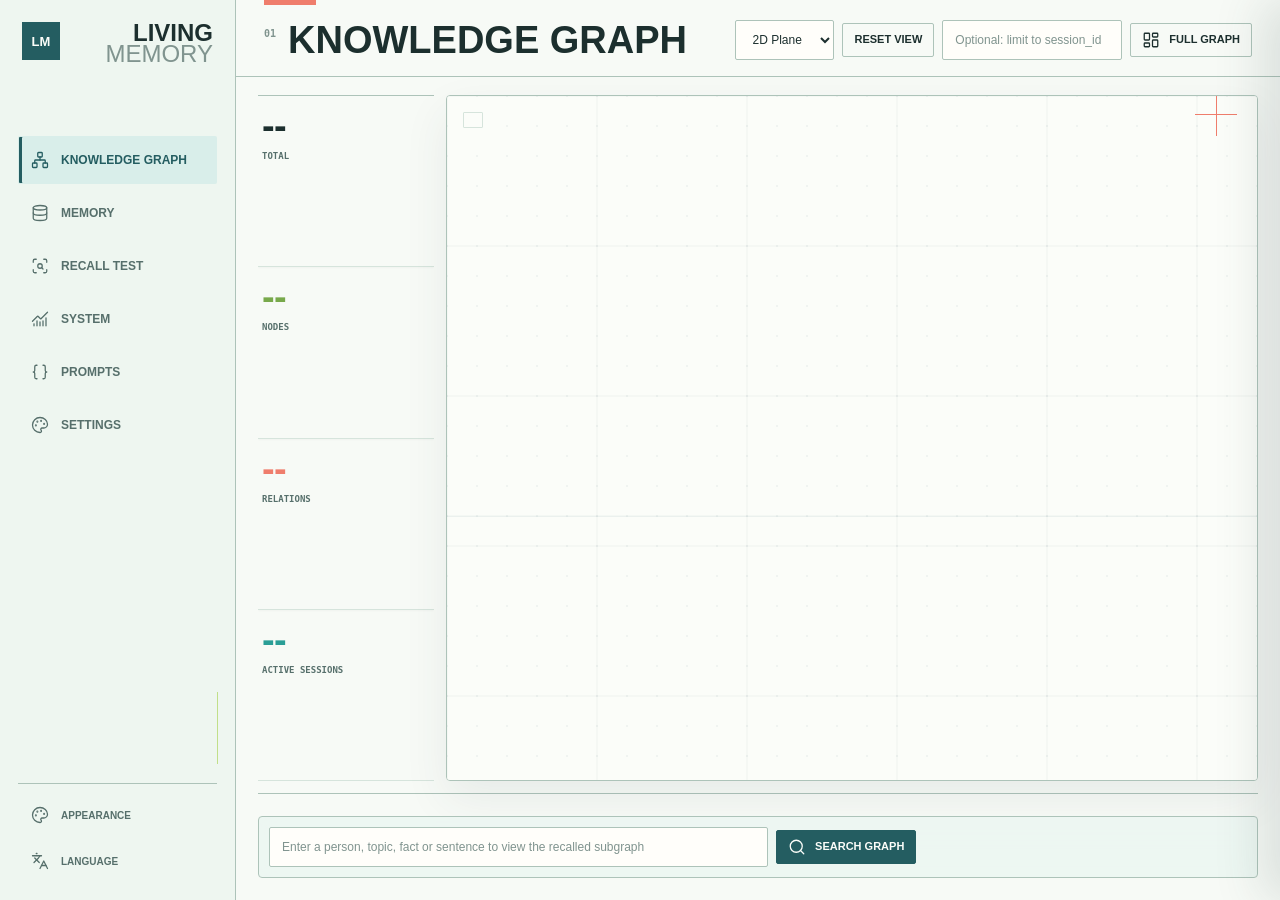
<file: data/plugins/astrbot_plugin_livingmemory/pages/dashboard/index.html>
﻿<!DOCTYPE html>
<html>
  <head>
    <meta charset="UTF-8" />
    <meta name="viewport" content="width=device-width, initial-scale=1.0" />
    <meta name="color-scheme" content="light dark" />
    <title data-i18n="page.title">LivingMemory</title>
    <link rel="stylesheet" href="./assets/styles.min.css" />
    <link id="graph-3d-module" rel="modulepreload" href="./assets/graph-3d.min.js" />
    <script src="./assets/base.min.js"></script>
    <script src="./vendor/lucide-subset.js"></script>
  </head>
  <body>
    <div id="app">
      <!-- Sidebar -->
      <aside class="sidebar">
        <div class="sidebar-brand" aria-label="LivingMemory">
          <span class="brand-mark">LM</span>
          <span class="brand-name"><strong>Living</strong><strong>Memory</strong></span>
        </div>
        <nav class="sidebar-nav">
          <button class="nav-item active" data-page="graph" data-i18n-aria="nav.graph">
            <i data-lucide="network" aria-hidden="true"></i>
            <span data-i18n="nav.graph">Knowledge Graph</span>
          </button>
          <button class="nav-item" data-page="memory" data-i18n-aria="nav.memory">
            <i data-lucide="database" aria-hidden="true"></i>
            <span data-i18n="nav.memory">Memories</span>
          </button>
          <button class="nav-item" data-page="recall" data-i18n-aria="nav.recall">
            <i data-lucide="scan-search" aria-hidden="true"></i>
            <span data-i18n="nav.recall">Recall Test</span>
          </button>
          <button class="nav-item" data-page="system" data-i18n-aria="nav.system">
            <i data-lucide="chart-no-axes-combined" aria-hidden="true"></i>
            <span data-i18n="nav.system">System</span>
          </button>
          <button class="nav-item" data-page="prompts" data-i18n-aria="nav.prompts">
            <i data-lucide="braces" aria-hidden="true"></i>
            <span data-i18n="nav.prompts">Prompts</span>
          </button>
          <button class="nav-item" data-page="settings" data-i18n-aria="nav.settings">
            <i data-lucide="palette" aria-hidden="true"></i>
            <span data-i18n="nav.settings">Settings</span>
          </button>
        </nav>
        <div class="sidebar-divider"></div>
        <div class="sidebar-footer">
          <button class="nav-item" id="theme-toggle" data-i18n-aria="header.theme" aria-haspopup="dialog" aria-controls="appearance-dialog">
            <i data-lucide="palette" aria-hidden="true"></i>
            <span data-i18n="header.theme">Theme</span>
          </button>
          <details class="lang-menu" id="lang-menu">
          <summary class="nav-item" id="lang-toggle" data-i18n-aria="header.lang">
            <i data-lucide="languages" aria-hidden="true"></i>
            <span id="lang-label" data-i18n="header.lang">Language</span>
          </summary>
          <div class="lang-options">
            <button type="button" class="lang-option" data-lang="zh">中文</button>
            <button type="button" class="lang-option" data-lang="en">English</button>
            <button type="button" class="lang-option" data-lang="ru">Русский</button>
            <button type="button" class="lang-option" data-lang="ja">日本語</button>
          </div>
          </details>
        </div>
      </aside>

      <!-- Main Content -->
      <main class="main-content">

        <!-- Page: Graph -->
        <section class="page active" id="page-graph">
          <header class="page-header">
            <div class="page-heading"><span class="page-index">01</span><span class="page-title" data-i18n="nav.graph">Knowledge Graph</span></div>
            <div class="page-actions">
              <select id="graph-view-mode" class="input input-sm" data-i18n-aria="graph.viewMode" style="width:auto">
                <option value="2d" data-i18n="graph.view2d">2D</option>
                <option value="3d" data-i18n="graph.view3d">3D</option>
              </select>
              <button class="btn btn-secondary btn-sm" id="graph-reset-view" data-i18n="graph.resetView">Reset view</button>
              <input type="text" id="graph-session-filter" list="graph-session-options" data-i18n-aria="graph.sessionPh" class="input input-sm" data-i18n-placeholder="graph.sessionPh" placeholder="Session ID" style="width:180px" />
              <datalist id="graph-session-options"></datalist>
              <button class="btn btn-secondary btn-sm" id="graph-overview-btn" data-i18n-aria="graph.overviewBtn">
                <i data-lucide="layout-dashboard" aria-hidden="true"></i>
                <span data-i18n="graph.overviewBtn">Overview</span>
              </button>
            </div>
          </header>
          <div class="page-body graph-page-body">
            <div class="stat-pills" id="graph-stat-pills">
              <div class="stat-pill"><div class="stat-pill-value" id="gs-total">--</div><div class="stat-pill-label" data-i18n="stats.total">memories</div></div>
              <div class="stat-pill"><div class="stat-pill-value" id="gs-nodes">--</div><div class="stat-pill-label" data-i18n="graph.nodes">nodes</div></div>
              <div class="stat-pill"><div class="stat-pill-value" id="gs-edges">--</div><div class="stat-pill-label" data-i18n="graph.edges">relations</div></div>
              <div class="stat-pill"><div class="stat-pill-value" id="gs-sessions">--</div><div class="stat-pill-label" data-i18n="stats.sessions">sessions</div></div>
            </div>
            <div class="graph-canvas-container" style="flex:1">
              <div class="graph-canvas-state" id="graph-canvas-state"></div>
              <div id="graph-canvas" class="graph-canvas">
                <div id="graph-view-2d" class="graph-view"></div>
                <div id="graph-view-3d" class="graph-view" hidden></div>
              </div>
            </div>
            <div class="graph-legend" id="graph-legend"></div>
            <div class="graph-toolbar">
              <div class="graph-operation">
                <input type="text" id="graph-query-input" data-i18n-aria="graph.queryPh" class="input" data-i18n-placeholder="graph.queryPh" placeholder="Search entities, topics, or memories..." />
                <button class="btn btn-primary btn-sm" id="graph-search-btn" data-i18n-aria="graph.searchBtn">
                  <i data-lucide="search" aria-hidden="true"></i>
                  <span data-i18n="graph.searchBtn">Search</span>
                </button>
              </div>
            </div>
            <div id="graph-space-controls" class="graph-space-controls" hidden>
              <button id="graph-motion-btn" class="btn btn-secondary btn-sm" data-i18n="graph.pauseMotion" aria-pressed="false">Pause motion</button>
              <button id="graph-relations-btn" class="btn btn-secondary btn-sm" data-i18n="graph.allRelations" aria-pressed="false">All relations</button>
            </div>
          </div>
        </section>

        <!-- Page: Memory -->
        <section class="page" id="page-memory">
          <header class="page-header">
            <div class="page-heading"><span class="page-index">02</span><span class="page-title" data-i18n="nav.memory">Memories</span></div>
            <button id="mem-refresh" class="btn btn-secondary btn-sm"><i data-lucide="refresh-cw" aria-hidden="true"></i><span data-i18n="common.refresh">Refresh</span></button>
          </header>
          <div class="page-body memory-page-body">
            <form class="filter-bar" id="memory-filters">
              <input type="text" id="mem-keyword" data-i18n-aria="filter.keyword" class="input" data-i18n-placeholder="filter.keyword" placeholder="Search by keyword or memory ID..." />
              <input type="text" id="mem-session" data-i18n-aria="filter.sessionId" class="input" data-i18n-placeholder="filter.sessionId" placeholder="Session ID" style="max-width:200px" />
              <select id="mem-status" data-i18n-aria="flow.status" class="select input">
                <option value="all" data-i18n="filter.statusAll">All Status</option>
                <option value="active" data-i18n="filter.statusActive">Active</option>
                <option value="archived" data-i18n="filter.statusArchived">Archived</option>
                <option value="deleted" data-i18n="filter.statusDeleted">Deleted</option>
              </select>
              <select id="mem-type" data-i18n-aria="flow.type" class="select input">
                <option value="all" data-i18n="filter.typeAll">All Types</option>
                <option value="GENERAL" data-i18n="type.general">General</option>
                <option value="FACT" data-i18n="type.fact">Fact</option>
                <option value="EVENT" data-i18n="type.event">Event</option>
                <option value="PREFERENCE" data-i18n="type.preference">Preference</option>
                <option value="OPINION" data-i18n="type.opinion">Opinion</option>
                <option value="FACTUAL" data-i18n="type.factual">Factual</option>
                <option value="EPISODIC" data-i18n="type.episodic">Episodic</option>
                <option value="RELATIONAL" data-i18n="type.relational">Relational</option>
                <option value="PLANNED" data-i18n="type.planned">Planned</option>
              </select>
              <select id="mem-sort" data-i18n-aria="flow.sort" class="select input">
                <option value="created_desc" data-i18n="sort.createdDesc">Newest first</option>
                <option value="created_asc" data-i18n="sort.createdAsc">Oldest first</option>
                <option value="updated_desc" data-i18n="sort.updatedDesc">Recently updated</option>
                <option value="importance_desc" data-i18n="sort.importanceDesc">Importance high to low</option>
                <option value="importance_asc" data-i18n="sort.importanceAsc">Importance low to high</option>
                <option value="type_asc" data-i18n="sort.typeAsc">Type A-Z</option>
              </select>
              <button type="submit" class="btn btn-primary btn-sm" data-i18n="filter.apply">Filter</button>
              <button type="button" id="mem-reset-filters" class="btn btn-secondary btn-sm" data-i18n="flow.resetFilters">Reset filters</button>
            </form>
            <details class="memory-transfer" id="memory-transfer">
              <summary data-i18n="flow.transfer">Import and export</summary>
              <div class="transfer-sections">
                <section>
                  <h3 data-i18n="transfer.export">Export</h3>
                  <p id="mem-export-scope" data-i18n="flow.exportAll">All memories, regardless of filters.</p>
                  <div class="transfer-controls">
                    <select id="mem-transfer-format" data-i18n-aria="transfer.formatTitle" class="select input" style="width:auto" data-i18n-title="transfer.formatTitle">
                      <option value="json">JSON</option>
                      <option value="csv">CSV</option>
                    </select>
                    <button class="btn btn-sm btn-secondary" id="mem-export" data-i18n-title="transfer.exportTitle">
                      <i data-lucide="download" aria-hidden="true"></i>
                      <span data-i18n="transfer.export">Export</span>
                    </button>
                  </div>
                </section>
                <section>
                  <h3 data-i18n="transfer.import">Import</h3>
                  <p data-i18n="flow.importSteps">Choose a file, review the preview, then confirm the import.</p>
                  <div class="transfer-controls">
                    <select id="mem-import-duplicates" data-i18n-aria="transfer.duplicateTitle" class="select input" style="width:auto" data-i18n-title="transfer.duplicateTitle">
                      <option value="skip" data-i18n="transfer.skipDuplicates">Skip duplicates</option>
                      <option value="allow" data-i18n="transfer.allowDuplicates">Allow duplicates</option>
                    </select>
                    <button class="btn btn-sm btn-secondary" id="mem-import" data-i18n-title="transfer.importTitle">
                      <i data-lucide="upload" aria-hidden="true"></i>
                      <span data-i18n="transfer.import">Import</span>
                    </button>
                  </div>
                  <input type="file" id="mem-import-file" accept=".json,.csv,application/json,text/csv" hidden />
                </section>
              </div>
            </details>
            <div id="transfer-feedback" class="request-feedback" role="status" aria-live="polite" hidden></div>
            <div class="memory-selection" id="memory-selection" hidden>
              <span id="mem-selection-count" role="status"></span>
              <button type="button" class="btn btn-sm btn-secondary" id="mem-clear-selection" data-i18n="flow.clearSelection">Clear selection</button>
              <button class="btn btn-sm btn-secondary" id="mem-batch-edit" disabled data-i18n-title="batchEdit.title">
                <i data-lucide="pencil" aria-hidden="true"></i>
                <span id="mem-batch-edit-label" data-i18n="batchEdit.button">Batch edit</span>
              </button>
              <button class="btn btn-sm btn-danger" id="mem-delete-selected" disabled data-i18n-title="delete.selectedTitle">
                <i data-lucide="trash-2" aria-hidden="true"></i>
                <span id="mem-delete-selected-label" data-i18n="delete.selected">Delete selected</span>
              </button>
            </div>
            <div class="table-container">
              <div id="memory-feedback" class="request-feedback" role="status" aria-live="polite" hidden>
                <span id="memory-feedback-message"></span>
                <button id="memory-retry" class="btn btn-sm btn-secondary" type="button" data-i18n="common.retry" hidden>Retry</button>
              </div>
              <div class="table-scroll" id="memories-scroll">
              <table class="data-table" id="memories-table">
                <thead>
                  <tr>
                    <th class="cell-select"><input type="checkbox" id="mem-select-all" data-i18n-aria="delete.selectAll" aria-label="Select all memories on this page" /></th>
                    <th class="cell-id" data-i18n="table.id">ID</th>
                    <th class="cell-summary" data-i18n="table.summary">Summary</th>
                    <th class="cell-type" data-i18n="table.type">Type</th>
                    <th class="cell-importance" data-i18n="table.importance">Importance</th>
                    <th class="cell-status" data-i18n="table.status">Status</th>
                    <th class="cell-created" data-i18n="table.created">Created</th>
                  </tr>
                </thead>
                <tbody id="memories-body">
                  <tr><td colspan="7" class="table-empty" data-i18n="table.noData">No data</td></tr>
                </tbody>
              </table>
              </div>
              <div class="pagination">
                <label class="pagination-size">
                  <span data-i18n="common.perPage">Per page</span>
                  <select id="mem-page-size" class="select input" style="width:auto">
                    <option value="20" data-i18n="common.perPage20">20 per page</option>
                    <option value="50" data-i18n="common.perPage50">50 per page</option>
                    <option value="100" data-i18n="common.perPage100">100 per page</option>
                  </select>
                </label>
                <div class="pagination-controls">
                  <button class="btn btn-sm btn-ghost" id="mem-prev" disabled><i data-lucide="arrow-left" aria-hidden="true"></i><span data-i18n="pagination.prev">Previous</span></button>
                  <span class="pagination-info" id="mem-pagination-info"></span>
                  <button class="btn btn-sm btn-ghost" id="mem-next" disabled><span data-i18n="pagination.next">Next</span><i data-lucide="arrow-right" aria-hidden="true"></i></button>
                </div>
              </div>
            </div>
          </div>
        </section>

        <!-- Page: Recall Test -->
        <section class="page" id="page-recall">
          <header class="page-header">
            <div class="page-heading"><span class="page-index">03</span><span class="page-title" data-i18n="nav.recall">Recall Test</span></div>
          </header>
          <div class="page-body">
            <div class="recall-form-section">
              <textarea id="recall-query" data-i18n-aria="recall.queryPh" class="input textarea" rows="3" data-i18n-placeholder="recall.queryPh" placeholder="Enter a query to test the dual-route four-mode hybrid retrieval engine..."></textarea>
              <div class="recall-form-row">
                <div class="recall-form-field" style="max-width:200px">
                  <label for="recall-k" class="recall-form-label" data-i18n="recall.kLabel">Results (k)</label>
                  <div class="slider-group">
                    <input type="range" id="recall-k" min="1" max="50" value="5" />
                    <span class="slider-value" id="recall-k-value">5</span>
                  </div>
                </div>
                <div class="recall-form-field" style="max-width:280px">
                  <label for="recall-session" class="recall-form-label" data-i18n="recall.sessionLabel">Session ID (optional)</label>
                  <input type="text" id="recall-session" class="input input-sm" data-i18n-placeholder="recall.sessionPh" placeholder="Filter by session..." />
                </div>
                <button class="btn btn-primary" id="recall-search-btn"><i data-lucide="scan-search" aria-hidden="true"></i><span data-i18n="recall.searchBtn">Run Recall</span></button>
              </div>
            </div>
            <p class="workflow-hint" data-i18n="flow.recallShortcut">Ctrl / Cmd + Enter to run recall.</p>
            <div class="recall-results-header hidden" id="recall-stats">
              <span id="recall-count-text"></span>
              <span class="text-tertiary" id="recall-time-text"></span>
              <span class="text-tertiary" id="recall-context-text"></span>
            </div>
            <div id="recall-feedback" class="request-feedback" role="status" aria-live="polite" hidden></div>
            <div id="recall-results" aria-busy="false"><div class="table-empty" data-i18n="recall.empty">No results · Enter a query and run recall</div></div>
          </div>
        </section>

        <!-- Page: System -->
        <section class="page" id="page-system">
          <header class="page-header">
            <div class="page-heading"><span class="page-index">04</span><span class="page-title" data-i18n="nav.system">System Overview</span></div>
          </header>
          <div class="page-body">
            <div id="system-feedback" class="request-feedback" role="status" aria-live="polite" hidden>
              <span id="system-feedback-message"></span>
              <button id="system-retry" class="btn btn-sm btn-secondary" type="button" data-i18n="common.retry" hidden>Retry</button>
            </div>
            <div class="stat-cards" id="system-stat-cards">
              <div class="stat-card"><div class="stat-card-value" id="ss-total">--</div><div class="stat-card-label" data-i18n="stats.total">Total Memories</div></div>
              <div class="stat-card"><div class="stat-card-value" id="ss-active">--</div><div class="stat-card-label" data-i18n="stats.active">Active</div></div>
              <div class="stat-card"><div class="stat-card-value" id="ss-archived">--</div><div class="stat-card-label" data-i18n="stats.archived">Archived</div></div>
              <div class="stat-card"><div class="stat-card-value" id="ss-deleted">--</div><div class="stat-card-label" data-i18n="stats.deleted">Deleted</div></div>
              <div class="stat-card"><div class="stat-card-value" id="ss-nodes">--</div><div class="stat-card-label" data-i18n="stats.graphNodes">Graph Nodes</div></div>
              <div class="stat-card"><div class="stat-card-value" id="ss-atoms">--</div><div class="stat-card-label" data-i18n="stats.atoms">Atoms</div></div>
            </div>
            <div class="system-grid">
              <div class="system-panel">
                <div class="system-panel-title" data-i18n="system.importanceDistribution">Importance Distribution</div>
                <div class="bar-chart" id="importance-chart"></div>
              </div>
              <div class="system-panel">
                <div class="system-panel-title" data-i18n="system.atomTypes">Atom Types</div>
                <div class="bar-chart" id="atom-chart"></div>
              </div>
            </div>
            <div class="system-panel mb-6">
              <div class="system-panel-title" data-i18n="system.consolidationTitle">Memory Consolidation</div>
              <div class="consolidation-meta" id="consolidation-meta"></div>
              <div class="stat-pills" style="margin-top:10px">
                <div class="stat-pill"><div class="stat-pill-value" id="cons-consolidated">--</div><div class="stat-pill-label" data-i18n="system.consolidatedCount">consolidated</div></div>
                <div class="stat-pill"><div class="stat-pill-value" id="cons-archived">--</div><div class="stat-pill-label" data-i18n="stats.archived">Archived</div></div>
              </div>
              <button class="btn btn-primary btn-sm" id="cons-run-btn" style="margin-top:12px">
                <i data-lucide="refresh-cw" aria-hidden="true"></i>
                <span data-i18n="system.consolidationRun">Run Now</span>
              </button>
              <span class="text-tertiary" id="cons-run-result" style="margin-left:10px;font-size:12px"></span>
            </div>
            <div class="system-panel mb-6" style="margin-top:0">
              <div class="system-panel-title" data-i18n="system.sessionsTitle">Sessions</div>
              <div class="session-list" id="session-list"></div>
            </div>
            <div class="system-panel">
              <div class="system-panel-title" data-i18n="system.versionBackups">Version Backups</div>
              <div class="backup-list" id="backup-list"></div>
            </div>
          </div>
        </section>

        <!-- Page: Prompts -->
        <section class="page" id="page-prompts">
          <header class="page-header">
            <div class="page-heading"><span class="page-index">05</span><span class="page-title" data-i18n="nav.prompts">Prompt Management</span></div>
          </header>
          <div class="page-body">
            <div id="prompt-feedback" class="request-feedback" role="status" aria-live="polite" hidden>
              <span id="prompt-feedback-message"></span>
              <button id="prompt-retry" class="btn btn-sm btn-secondary" type="button" data-i18n="common.retry" hidden>Retry</button>
            </div>
            <div id="prompt-content"></div>
            <div class="prompt-editor hidden" id="prompt-editor">
              <div class="prompt-editor-header">
                <span class="prompt-editor-title" id="prompt-editor-title"></span>
                <span class="prompt-editor-status" id="prompt-editor-status"></span>
              </div>
              <div class="prompt-editor-vars-row" id="prompt-editor-vars-row">
                <span class="prompt-editor-vars-label" data-i18n="prompt.variables">Variables</span>
                <span id="prompt-editor-vars"></span>
              </div>
              <textarea id="prompt-editor-textarea" class="input textarea prompt-editor-textarea" rows="20" spellcheck="false"></textarea>
              <p id="prompt-editor-feedback" class="workflow-hint" role="status" hidden></p>
              <div class="prompt-editor-actions">
                <button class="btn btn-secondary" id="prompt-cancel-btn"><i data-lucide="x" aria-hidden="true"></i><span data-i18n="common.cancel">Cancel</span></button>
                <button class="btn btn-secondary" id="prompt-reset-btn"><i data-lucide="rotate-ccw" aria-hidden="true"></i><span data-i18n="prompt.reset">Load default content</span></button>
                <button class="btn btn-primary" id="prompt-save-btn"><i data-lucide="save" aria-hidden="true"></i><span data-i18n="common.save">Save</span></button>
              </div>
            </div>
          </div>
        </section>

        <!-- Page: Settings (advanced config moved out of the host page) -->
        <section class="page" id="page-settings">
          <header class="page-header">
            <div class="page-heading"><span class="page-index">06</span><span class="page-title" data-i18n="nav.settings">Settings</span></div>
          </header>
          <div class="page-body">
            <div id="settings-feedback" class="request-feedback" role="status" aria-live="polite" hidden>
              <span id="settings-feedback-message"></span>
              <button id="settings-retry" class="btn btn-sm btn-secondary" type="button" data-i18n="common.retry" hidden>Retry</button>
            </div>
            <div class="settings-toolbar">
              <p class="settings-note" data-i18n="settings.reloadHint">Advanced settings live here instead of the AstrBot plugin config page. Reload the plugin after saving so every component picks them up.</p>
              <div class="settings-actions">
                <input class="input settings-search" id="settings-search" type="search" data-i18n-placeholder="settings.searchPlaceholder" data-i18n-aria="settings.searchPlaceholder" />
                <button class="btn btn-secondary btn-sm" id="settings-expand-all" type="button" data-i18n="settings.expandAll">Expand all</button>
                <button class="btn btn-secondary btn-sm" id="settings-collapse-all" type="button" data-i18n="settings.collapseAll">Collapse all</button>
                <button class="btn btn-primary" id="settings-save-btn" type="button" data-i18n="settings.save">Save</button>
              </div>
            </div>
            <div id="settings-container"></div>
          </div>
        </section>
      </main>
    </div>

    <dialog id="discard-dialog" class="discard-dialog" aria-labelledby="discard-title" aria-describedby="discard-message">
      <form method="dialog">
        <h2 id="discard-title" data-i18n="flow.unsavedTitle">Unsaved changes</h2>
        <p id="discard-message" data-i18n="flow.unsavedMessage">Discard your unsaved changes?</p>
        <div class="discard-actions">
          <button class="btn btn-secondary" value="cancel" autofocus data-i18n="flow.keepEditing">Keep editing</button>
          <button class="btn btn-danger" value="discard" data-i18n="flow.discard">Discard changes</button>
        </div>
      </form>
    </dialog>

    <!-- Appearance preferences apply immediately and remain local to this browser. -->
    <dialog id="appearance-dialog" class="appearance-dialog" aria-labelledby="appearance-title" aria-describedby="appearance-hint">
      <form method="dialog">
        <header class="appearance-header">
          <h2 id="appearance-title" data-i18n="header.theme">Appearance</h2>
          <button class="btn btn-ghost btn-sm" data-i18n-aria="common.close" autofocus><i data-lucide="x" aria-hidden="true"></i></button>
        </header>
        <p id="appearance-hint" data-i18n="appearance.hint">Changes apply immediately and are saved in this browser.</p>
        <fieldset>
          <legend data-i18n="appearance.style">Visual style</legend>
          <div class="appearance-styles">
            <label class="appearance-card">
              <input type="radio" name="appearance-style" value="editorial" />
              <span class="appearance-preview preview-editorial" aria-hidden="true"><span class="preview-nav"></span><span class="preview-main"><span></span><span></span><span></span></span></span>
              <strong data-i18n="appearance.editorial">Editorial</strong>
              <span class="appearance-description" data-i18n="appearance.editorialDesc"></span>
            </label>
            <label class="appearance-card">
              <input type="radio" name="appearance-style" value="studio" />
              <span class="appearance-preview preview-studio" aria-hidden="true"><span class="preview-nav"></span><span class="preview-main"><span></span><span></span><span></span></span></span>
              <strong data-i18n="appearance.studio">Studio</strong>
              <span class="appearance-description" data-i18n="appearance.studioDesc"></span>
            </label>
            <label class="appearance-card">
              <input type="radio" name="appearance-style" value="paper" />
              <span class="appearance-preview preview-paper" aria-hidden="true"><span class="preview-nav"></span><span class="preview-main"><span></span><span></span><span></span></span></span>
              <strong data-i18n="appearance.paper">Paper</strong>
              <span class="appearance-description" data-i18n="appearance.paperDesc"></span>
            </label>
            <label class="appearance-card">
              <input type="radio" name="appearance-style" value="terminal" />
              <span class="appearance-preview preview-terminal" aria-hidden="true"><span class="preview-nav"></span><span class="preview-main"><span></span><span></span><span></span></span></span>
              <strong data-i18n="appearance.terminal">Terminal</strong>
              <span class="appearance-description" data-i18n="appearance.terminalDesc"></span>
            </label>
          </div>
        </fieldset>
        <fieldset>
          <legend data-i18n="appearance.mode">Color mode</legend>
          <div class="appearance-modes">
            <label><input type="radio" name="appearance-mode" value="system" /><span data-i18n="appearance.system">Auto</span></label>
            <label><input type="radio" name="appearance-mode" value="light" /><span data-i18n="appearance.light">Light</span></label>
            <label><input type="radio" name="appearance-mode" value="dark" /><span data-i18n="appearance.dark">Dark</span></label>
          </div>
          <p class="appearance-mode-hint" data-i18n="appearance.systemHint">Auto follows AstrBot, or your device when opened independently.</p>
        </fieldset>
        <footer class="appearance-footer"><button class="btn btn-primary" data-i18n="common.close">Close</button></footer>
      </form>
    </dialog>

    <!-- Peek Panel -->
    <div class="peek-overlay" id="peek-overlay"></div>
    <aside class="peek-panel" id="peek-panel" aria-hidden="true" inert>
      <div class="peek-header">
        <div>
          <div id="peek-badge"></div>
          <div class="peek-title" id="peek-title">--</div>
        </div>
        <button class="peek-close" id="peek-close" data-i18n-title="common.close" aria-label="Close">
          <i data-lucide="x" aria-hidden="true"></i>
        </button>
      </div>
      <div class="peek-body" id="peek-body"></div>
    </aside>

    <!-- Toast -->
    <div class="toast" id="toast" role="status" aria-live="polite"></div>

    <script src="./assets/graph.min.js"></script>
    <script type="module" src="./app.js"></script>
  </body>
</html>
</file>
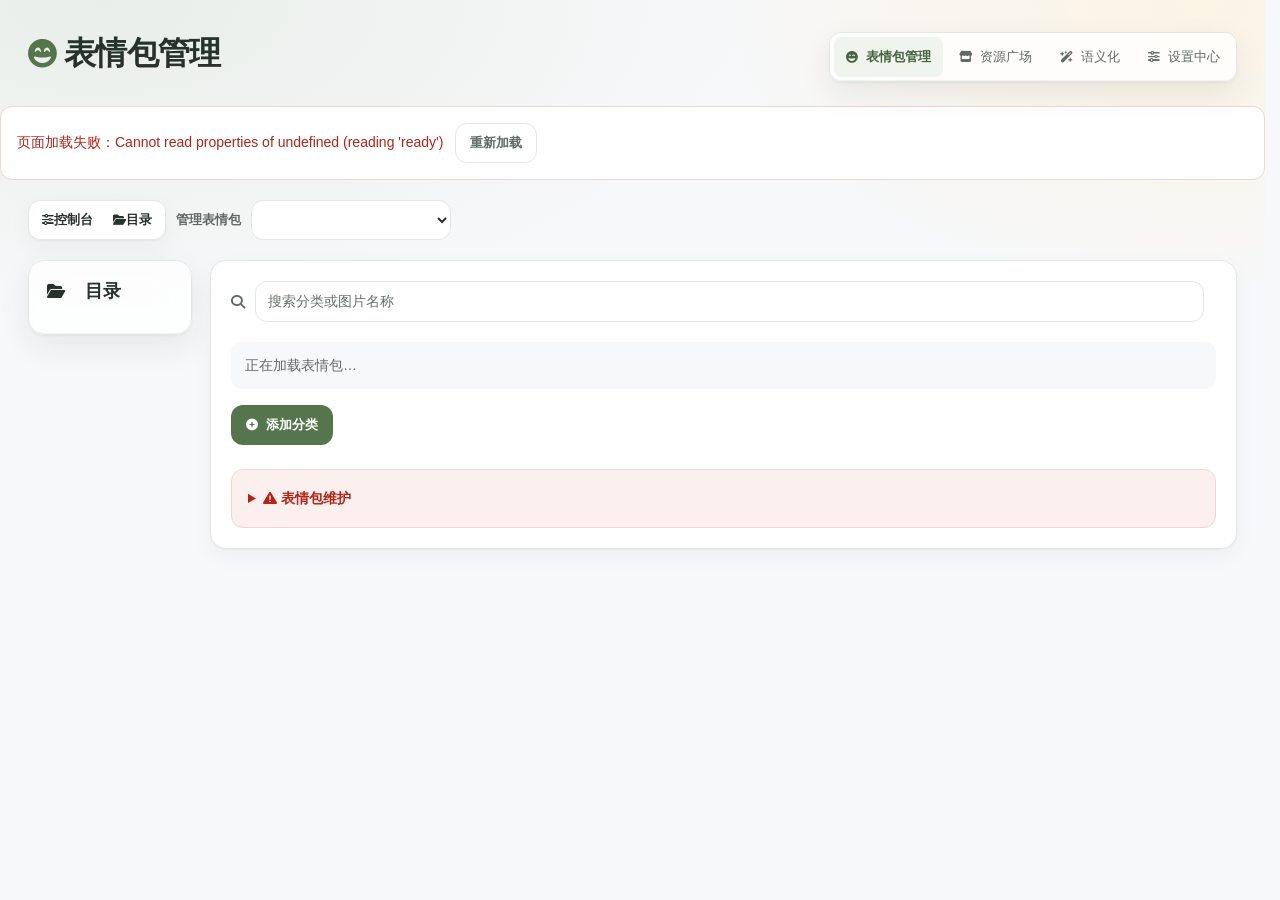
<file: data/plugins/meme_manager/pages/app/index.html>
<!doctype html>
<html lang="zh-CN">
  <head>
    <meta charset="UTF-8" />
    <meta name="viewport" content="width=device-width, initial-scale=1.0" />
    <title>表情包管理</title>
  </head>
  <body>
    <a id="entry" href="./a_manage/index.html">进入表情包管理</a>
    <script>
      (function redirectToManage() {
        const nextUrl = new URL(document.getElementById("entry").href);
        const currentParams = new URLSearchParams(window.location.search);
        for (const [key, value] of currentParams.entries()) {
          if (!nextUrl.searchParams.has(key)) {
            nextUrl.searchParams.set(key, value);
          }
        }
        nextUrl.hash = window.location.hash;
        window.location.replace(nextUrl.toString());
      })();
    </script>
  </body>
</html>
</file>
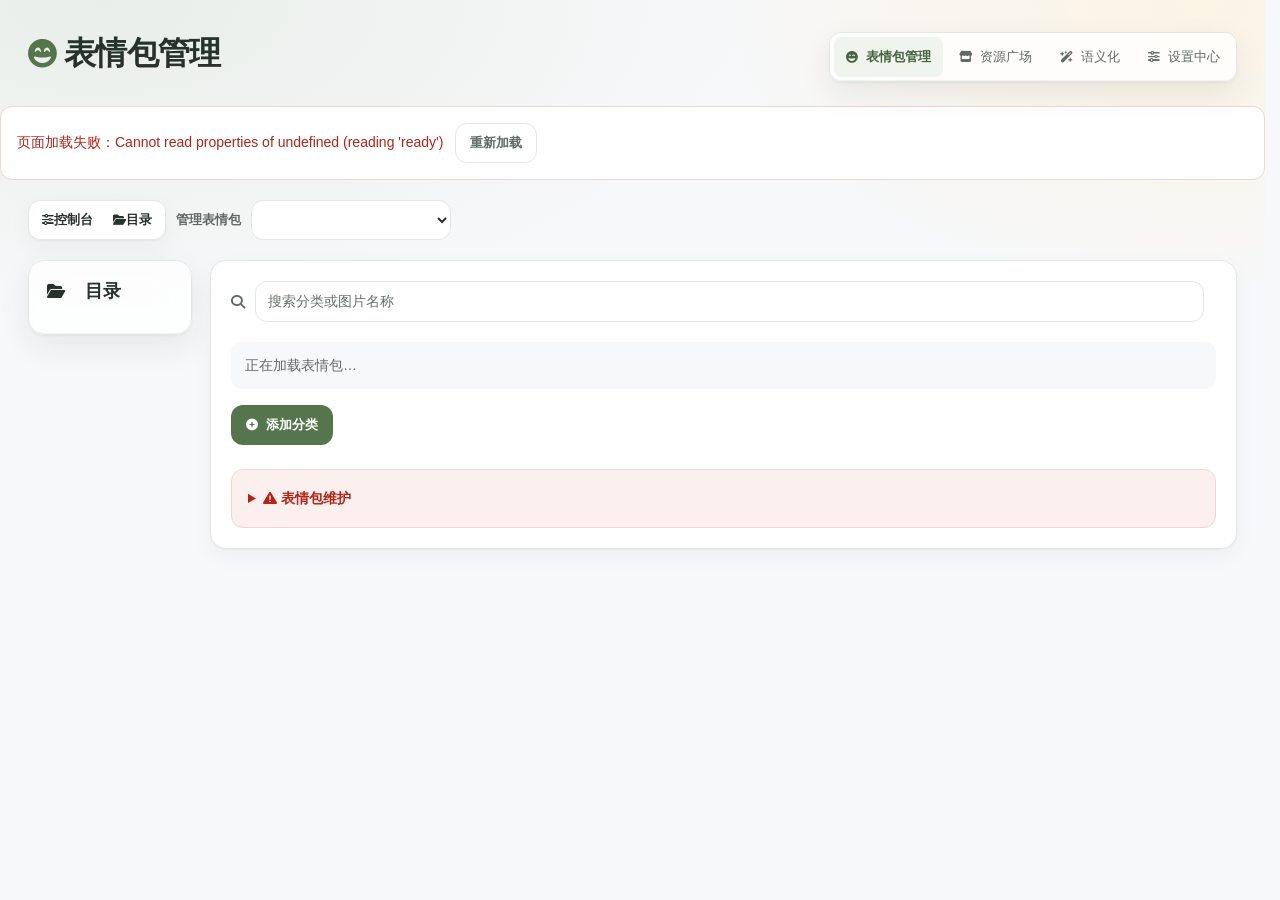
<file: data/plugins/meme_manager/pages/app/a_manage/index.html>
<!doctype html>
<html lang="zh-CN">
  <head>
    <meta charset="UTF-8" />
    <meta name="viewport" content="width=device-width, initial-scale=1.0" />
    <title>表情包管理中心</title>
    <link rel="stylesheet" href="../shared/fa.min.css" />
    <link rel="stylesheet" href="../shared/ui.css" />
    <link rel="stylesheet" href="./style.css" />
  </head>
  <body class="app-page panel-console-hidden">
    <header class="page-header">
      <div class="page-header-main">
        <div class="page-title-block">
          <h1><i class="fas fa-face-grin-beam icon"></i>表情包管理</h1>
        </div>
      </div>
      <nav class="nav-actions" aria-label="页面导航"></nav>
    </header>
    <div class="manage-pack-switch-row">
      <div class="panel-toggle-group" role="group" aria-label="页面视图">
        <button
          id="console-toggle-btn"
          class="panel-toggle"
          type="button"
          aria-expanded="true"
          aria-controls="app-sidebar-panel"
          aria-label="切换控制台"
        >
          <i class="fas fa-sliders icon"></i>控制台
        </button>
        <button
          id="directory-toggle-btn"
          class="panel-toggle"
          type="button"
          aria-expanded="true"
          aria-controls="app-directory-panel"
          aria-label="切换目录"
        >
          <i class="fas fa-folder-open icon"></i>目录
        </button>
      </div>
      <label for="manage-pack-select">管理表情包</label>
      <select id="manage-pack-select" aria-label="选择管理的表情包"></select>
      <button
        id="collection-review-open"
        type="button"
        class="secondary"
        hidden
        aria-haspopup="dialog"
      >
        待审核表情 (0)
      </button>
      <span
        id="pack-semantic-status"
        class="pack-semantic-status semantic-none"
        role="status"
        aria-live="polite"
        hidden
      >
        <i class="fas fa-wand-magic-sparkles"></i>
        <span id="pack-semantic-status-text">正在读取语义状态…</span>
      </span>
      <button
        id="retry-manage-packs-btn"
        type="button"
        class="secondary"
        hidden
      >
        重试
      </button>
    </div>

    <dialog
      id="collection-review-dialog"
      class="collection-review-dialog ui-dialog"
      aria-labelledby="collection-review-title"
    >
      <div class="collection-review-heading">
        <div>
          <h2
            id="collection-review-title"
            class="ui-dialog-title text-h3 pa-4 pb-0 pl-6"
          >
            待审核表情
          </h2>
          <p id="collection-review-pack"></p>
        </div>
        <button
          id="collection-review-close"
          variant="text"
          type="button"
          class="secondary"
          aria-label="关闭审核"
        >
          关闭
        </button>
      </div>
      <p class="collection-review-hint">
        接收后图片才会入包，分类可逐张调整；默认优先展示分类把握较高的图片。
      </p>
      <div class="collection-review-toolbar">
        <label
          >分类
          <select id="collection-review-filter">
            <option value="">全部分类</option>
          </select></label
        >
        <label
          >排序
          <select id="collection-review-sort">
            <option value="desc">把握度从高到低</option>
            <option value="asc">把握度从低到高</option>
          </select></label
        >
        <label
          ><input
            id="collection-review-select-all"
            type="checkbox"
          />选择当前筛选结果</label
        >
        <button
          id="collection-review-refresh"
          type="button"
          class="secondary"
          variant="tonal"
        >
          刷新
        </button>
      </div>
      <details id="collection-review-stats" class="collection-review-stats">
        <summary>收集统计</summary>
        <dl id="collection-review-counters"></dl>
      </details>
      <p id="collection-review-status" role="status" aria-live="polite"></p>
      <div id="collection-review-grid" class="collection-review-grid"></div>
      <button
        id="collection-review-more"
        variant="tonal"
        type="button"
        class="secondary"
        hidden
      >
        显示更多
      </button>
      <div class="collection-review-footer">
        <span id="collection-review-selection">已选 0 张</span>
        <label
          ><input
            id="collection-review-remember"
            type="checkbox"
          />丢弃时不再收集这些图片</label
        >
        <button
          id="collection-review-discard"
          variant="tonal"
          type="button"
          class="secondary"
          disabled
        >
          丢弃所选
        </button>
        <button
          id="collection-review-accept"
          type="button"
          variant="tonal"
          disabled
        >
          接收所选
        </button>
      </div>
    </dialog>
    <div
      id="sidebar-backdrop"
      class="sidebar-backdrop hidden"
      aria-hidden="true"
    ></div>

    <div class="container">
      <aside class="left-panel" id="app-sidebar-panel">
        <div class="left-panel-header">
          <div>
            <p class="left-panel-eyebrow">控制台</p>
            <h2>管理控制台</h2>
          </div>
          <button
            type="button"
            class="panel-close-btn"
            data-panel-close="console"
            aria-label="收起控制台"
          >
            <i class="fas fa-xmark"></i>
          </button>
        </div>

        <div class="console-section-heading">
          <span><i class="fas fa-arrows-rotate"></i>同步管理</span>
        </div>
        <div class="sync-buttons">
          <button id="check-sync-btn">
            <i class="fas fa-sync icon"></i>检查同步状态
          </button>
        </div>

        <div class="sync-panel">
          <h3><i class="fas fa-gear icon"></i>配置同步</h3>
          <div id="sync-status">
            <p>
              <i class="fas fa-spinner fa-spin icon"></i>正在检查同步状态...
            </p>
          </div>
        </div>

        <hr class="sync-divider" />

        <div class="sync-panel">
          <h4><i class="fas fa-cloud icon"></i>图床同步</h4>
          <a
            href="../settings/index.html#storage"
            data-nav-target="../settings/index.html#storage"
            >图床设置</a
          >
          <div class="sync-status">
            <div class="sync-provider-summary">
              <p>
                <i class="fas fa-server icon"></i>图床服务商:
                <span id="img-host-provider">--</span>
              </p>
              <p>
                <i class="fas fa-images icon"></i>云端图片数:
                <span id="remote-image-count">--</span> 张
              </p>
              <p>
                <i class="fas fa-hard-drive icon"></i>云端占用:
                <span id="remote-storage-size">--</span>
              </p>
            </div>
            <div class="sync-metrics-summary">
              <p class="sync-metric-item">
                <i class="fas fa-upload icon"></i>
                <span class="sync-metric-label">待上传</span>
                <span class="sync-metric-value"
                  ><span id="upload-count">0</span> 个文件</span
                >
              </p>
              <p class="sync-metric-item">
                <i class="fas fa-download icon"></i>
                <span class="sync-metric-label">待下载</span>
                <span class="sync-metric-value"
                  ><span id="download-count">0</span> 个文件</span
                >
              </p>
              <p class="sync-metric-item">
                <i class="fas fa-cloud icon"></i>
                <span class="sync-metric-label">云端多出</span>
                <span class="sync-metric-value"
                  ><span id="remote-extra-count">0</span> 个文件</span
                >
              </p>
              <p class="sync-metric-item">
                <i class="fas fa-folder-plus icon"></i>
                <span class="sync-metric-label">本地多出</span>
                <span class="sync-metric-value"
                  ><span id="local-extra-count">0</span> 个文件</span
                >
              </p>
            </div>
            <details id="img-host-conflicts" class="manage-maintenance hidden">
              <summary>
                同名冲突或待确认：<span id="conflict-count">0</span> 个
              </summary>
              <p class="hint">
                增量同步保留这些文件；缺少校验记录的同名文件也会列在这里。检查后可在高级同步中选择覆盖方向。
              </p>
              <ul id="img-host-conflict-files"></ul>
            </details>
            <p
              id="img-host-sync-progress"
              class="sync-progress-message hidden"
              role="status"
            >
              <i class="fas fa-spinner fa-spin icon"></i>
              <span id="img-host-sync-progress-text">同步准备中...</span>
            </p>
            <button id="cancel-img-host-sync-btn" class="hidden" type="button">
              <i class="fas fa-stop icon"></i>停止同步
            </button>
            <button id="upload-sync-btn">
              <i class="fas fa-cloud-arrow-up icon"></i>同步到云端
            </button>
            <button id="download-sync-btn">
              <i class="fas fa-cloud-arrow-down icon"></i>从云端同步
            </button>
            <details class="manage-maintenance">
              <summary>高级同步</summary>
              <p class="hint">覆盖同名文件，并删除目标端多出的文件。</p>
              <button id="force-upload-sync-btn" class="danger">
                <i class="fas fa-triangle-exclamation icon"></i>强制同步云端
              </button>
              <button id="force-download-sync-btn" class="danger">
                <i class="fas fa-triangle-exclamation icon"></i>从云端覆盖本地
              </button>
            </details>
          </div>
        </div>
      </aside>

      <aside class="directory-panel" id="app-directory-panel">
        <div id="sidebar">
          <div class="directory-panel-header">
            <h2><i class="fas fa-folder-open icon"></i>目录</h2>
            <button
              type="button"
              class="panel-close-btn"
              data-panel-close="directory"
              aria-label="收起目录"
            >
              <i class="fas fa-xmark"></i>
            </button>
          </div>
          <ul id="sidebar-list"></ul>
        </div>
      </aside>

      <main id="content">
        <div class="library-search-row">
          <label class="library-search" for="library-search-input">
            <i class="fas fa-magnifying-glass" aria-hidden="true"></i>
            <input
              id="library-search-input"
              type="search"
              aria-label="搜索分类或图片名称"
              placeholder="搜索分类或图片名称"
              autocomplete="off"
            />
          </label>
          <span
            id="library-result-count"
            class="hint"
            aria-live="polite"
          ></span>
        </div>
        <div
          id="library-load-state"
          class="library-load-state"
          role="status"
          aria-live="polite"
        >
          <span id="library-load-message">正在加载表情包…</span>
          <button id="library-retry-btn" class="ghost hidden" type="button">
            重试
          </button>
        </div>
        <div class="pack-index-toolbar" aria-label="当前表情包向量状态">
          <span
            id="pack-vector-status"
            class="pack-vector-status hidden"
            role="status"
            aria-live="polite"
          >
            <i class="fas fa-cubes-stacked"></i>
            <span id="pack-vector-status-text">正在读取向量维度…</span>
          </span>
          <button
            id="increment-pack-vectors-btn"
            type="button"
            class="secondary vector-rebuild-btn hidden"
            disabled
          >
            <i class="fas fa-plus icon"></i>增量处理
          </button>
          <button
            id="rebuild-pack-vectors-btn"
            type="button"
            class="secondary vector-rebuild-btn hidden"
            disabled
          >
            <i class="fas fa-arrows-rotate icon"></i>按当前维度重建
          </button>
        </div>
        <section
          id="semantic-review-toolbar"
          class="semantic-review-toolbar hidden"
          aria-label="分类审核筛选"
        >
          <div class="semantic-review-toolbar-copy">
            <h2>分类审核</h2>
          </div>
          <div
            id="semantic-review-stats"
            class="semantic-review-stats"
            role="group"
          >
            <button type="button" data-review-filter="all" class="active">
              全部 <span>0</span>
            </button>
            <button type="button" data-review-filter="auto_match">
              自动符合 <span>0</span>
            </button>
            <button type="button" data-review-filter="needs_review">
              建议复核 <span>0</span>
            </button>
            <button type="button" data-review-filter="reclassified">
              自动重分类 <span>0</span>
            </button>
            <button type="button" data-review-filter="manual_confirmed">
              已人工确认 <span>0</span>
            </button>
            <button type="button" data-review-filter="manual_rejected">
              人工判定不符 <span>0</span>
            </button>
            <button type="button" data-review-filter="unchecked">
              尚未检查 <span>0</span>
            </button>
          </div>
        </section>
        <div id="emoji-categories"></div>
        <button id="add-category-btn">
          <i class="fas fa-plus-circle icon"></i>添加分类
        </button>
        <div id="add-category-form" style="display: none">
          <label for="new-category-name">分类名称</label>
          <input
            type="text"
            id="new-category-name"
            placeholder="输入类别名称"
            class="form-control"
          />
          <label for="new-category-description">分类描述</label>
          <input
            type="text"
            id="new-category-description"
            placeholder="输入类别描述"
            class="form-control mt-2"
          />
          <button id="save-category-btn" class="btn btn-primary mt-2">
            <i class="fas fa-save icon"></i>保存分类
          </button>
          <button id="cancel-category-btn" class="ghost" type="button">
            取消
          </button>
        </div>
        <details class="manage-maintenance library-maintenance">
          <summary>
            <i class="fas fa-triangle-exclamation" aria-hidden="true"></i>
            表情包维护
          </summary>
          <div class="maintenance-warning">
            <strong>这些操作无法撤销。</strong>
            <p>操作前建议先导出备份。</p>
          </div>
          <div class="button-row">
            <button id="clear-all-btn" class="danger" type="button">
              <i class="fas fa-broom icon" aria-hidden="true"></i
              >清空当前包全部图片
            </button>
            <button id="delete-manage-pack-btn" class="danger" type="button">
              删除当前表情包
            </button>
          </div>
        </details>
      </main>
    </div>

    <div
      id="toast-container"
      class="toast-container"
      aria-live="polite"
      aria-atomic="true"
    ></div>

    <div
      id="batch-context-menu"
      class="batch-context-menu hidden"
      role="menu"
      aria-hidden="true"
      aria-label="批量管理菜单"
    >
      <div class="batch-context-menu-header">
        <p id="batch-context-menu-title">批量管理</p>
        <p id="batch-context-menu-subtitle">选择一个操作继续</p>
      </div>
      <div class="batch-context-menu-actions">
        <button
          id="context-menu-delete-btn"
          type="button"
          class="danger"
          role="menuitem"
        >
          <i class="fas fa-trash-can icon"></i>删除文件
        </button>
        <button
          id="context-menu-move-btn"
          type="button"
          class="secondary"
          role="menuitem"
        >
          <i class="fas fa-right-left icon"></i>移动文件
        </button>
        <button
          id="context-menu-copy-btn"
          type="button"
          class="secondary"
          role="menuitem"
        >
          <i class="fas fa-copy icon"></i>复制文件
        </button>
        <button id="context-menu-paste-btn" type="button" role="menuitem">
          <i class="fas fa-paste icon"></i>粘贴文件
        </button>
      </div>
    </div>

    <div
      id="move-target-modal"
      class="move-target-modal hidden"
      aria-hidden="true"
    >
      <div
        class="move-target-modal-card dialog-card"
        role="dialog"
        aria-modal="true"
        aria-labelledby="move-target-modal-title"
      >
        <h2 id="move-target-modal-title">选择目标分类</h2>
        <p id="move-target-modal-description"></p>
        <input
          id="move-target-search"
          type="search"
          aria-label="搜索目标分类"
          placeholder="搜索目标分类"
        />
        <p id="move-target-empty" class="hidden" role="status">
          没有匹配的分类
        </p>
        <div id="move-target-list" class="move-target-list"></div>
        <div class="move-target-modal-actions">
          <button id="move-target-cancel-btn" class="secondary">取消</button>
        </div>
      </div>
    </div>

    <div
      id="category-edit-modal"
      class="category-edit-modal hidden"
      aria-hidden="true"
    >
      <div
        class="category-edit-modal-card dialog-card"
        role="dialog"
        aria-modal="true"
        aria-labelledby="category-edit-modal-title"
      >
        <h2 id="category-edit-modal-title">编辑类别</h2>
        <p id="category-edit-modal-description">保存后立即生效。</p>
        <div class="category-edit-form-panel">
          <label for="category-edit-name-input">类别名称</label>
          <input
            id="category-edit-name-input"
            type="text"
            placeholder="输入类别名称"
          />
          <label for="category-edit-desc-input">类别描述</label>
          <input
            id="category-edit-desc-input"
            type="text"
            placeholder="输入类别描述"
          />
        </div>
        <div class="category-edit-modal-actions">
          <button id="category-edit-cancel-btn" class="secondary">取消</button>
          <button id="category-edit-save-btn">保存修改</button>
        </div>
      </div>
    </div>

    <div
      id="confirm-modal"
      class="confirm-modal hidden"
      aria-hidden="true"
      inert
    >
      <div
        class="confirm-modal-card dialog-card"
        role="dialog"
        aria-modal="true"
        aria-labelledby="confirm-modal-title"
      >
        <p class="confirm-modal-eyebrow">操作确认</p>
        <h2 id="confirm-modal-title">请确认操作</h2>
        <p id="confirm-modal-description"></p>
        <div class="confirm-modal-actions">
          <button id="confirm-modal-cancel-btn" class="secondary">取消</button>
          <button id="confirm-modal-confirm-btn">确认</button>
        </div>
      </div>
    </div>

    <div
      id="danger-confirm-modal"
      class="danger-modal hidden"
      aria-hidden="true"
    >
      <div
        class="danger-modal-card dialog-card"
        role="dialog"
        aria-modal="true"
        aria-labelledby="danger-modal-title"
      >
        <p class="danger-modal-eyebrow">危险操作</p>
        <h2 id="danger-modal-title">请确认操作</h2>
        <p id="danger-modal-description"></p>
        <p>此操作无法撤销。</p>
        <label class="danger-modal-check" for="danger-modal-ack">
          <input type="checkbox" id="danger-modal-ack" />
          <span>我已理解该操作不可恢复</span>
        </label>
        <p id="danger-modal-stage-text" class="danger-modal-stage-text"></p>
        <div class="danger-modal-actions">
          <button id="danger-modal-cancel-btn" class="secondary">取消</button>
          <button id="danger-modal-confirm-btn" class="danger" disabled>
            继续确认
          </button>
        </div>
      </div>
    </div>

    <aside
      id="drag-target-tray"
      class="drag-target-tray hidden"
      aria-label="拖动到分类"
    >
      <strong>移动到分类</strong>
      <p>松手即可移动，按 Esc 取消</p>
      <div id="drag-target-list" class="drag-target-list"></div>
    </aside>
    <div class="move-action-dock">
      <div id="move-result" class="move-result hidden">
        <span id="move-result-text" role="status"></span>
        <button id="move-undo-btn" type="button" class="secondary">撤销</button>
        <button
          id="move-result-dismiss"
          type="button"
          class="secondary"
          aria-label="关闭移动结果"
        >
          ×
        </button>
      </div>
      <div
        id="selection-dock"
        class="selection-dock hidden"
        role="region"
        aria-label="批量操作"
      >
        <span id="selection-dock-summary" role="status">已选 0 张</span>
        <button id="selection-dock-move" type="button">移动分类</button>
        <button id="selection-dock-pack" type="button" class="secondary">
          移到其他表情包
        </button>
        <button
          id="selection-dock-delete"
          type="button"
          class="secondary"
          disabled
        >
          删除已选
        </button>
        <button id="selection-dock-exit" type="button" class="secondary">
          取消选择
        </button>
      </div>
    </div>
    <dialog
      id="pack-transfer-dialog"
      class="ui-dialog"
      aria-labelledby="pack-transfer-title"
    >
      <h2
        id="pack-transfer-title"
        class="ui-dialog-title text-h3 pa-4 pb-0 pl-6"
      >
        移到其他表情包
      </h2>
      <fieldset id="pack-transfer-fields">
        <label>目标表情包<select id="pack-transfer-pack"></select></label>
        <label
          >分类处理方式<select id="pack-transfer-mode">
            <option value="target">指定目标分类（忽略原分类）</option>
            <option value="preserve">保留原分类</option>
          </select></label
        >
        <label id="pack-transfer-category-field"
          >目标分类<select id="pack-transfer-category"></select
        ></label>
        <div id="pack-transfer-plan"></div>
      </fieldset>
      <p id="pack-transfer-status" role="status"></p>
      <div class="pack-transfer-actions">
        <button id="pack-transfer-retry" type="button" class="secondary">
          重新检查
        </button>
        <button id="pack-transfer-cancel" type="button" class="secondary">
          取消
        </button>
        <button id="pack-transfer-confirm" type="button" disabled>
          确认移动
        </button>
      </div>
    </dialog>
    <div id="drag-hud" class="drag-hud hidden" aria-hidden="true">
      <div class="drag-hud-ring"></div>
      <div class="drag-hud-center">
        <img id="drag-hud-preview" alt="" />
        <span id="drag-hud-label">选择</span>
      </div>
      <div id="drag-hud-caption" class="drag-hud-caption">
        长按选择，滑动浏览
      </div>
    </div>

    <div
      id="image-preview-modal"
      class="image-preview-modal hidden"
      aria-hidden="true"
    >
      <div
        class="image-preview-stage"
        role="dialog"
        aria-modal="true"
        aria-label="表情包预览"
      >
        <button
          id="image-preview-close-btn"
          class="image-preview-close"
          type="button"
          aria-label="关闭预览"
        >
          <i class="fas fa-xmark"></i>
        </button>
        <div id="image-preview-frame" class="image-preview-frame">
          <div id="image-preview-loading" class="image-preview-loading">
            <i class="fas fa-spinner fa-spin"></i>
          </div>
          <img id="image-preview-img" alt="表情包预览" />
          <button
            id="image-preview-original-btn"
            class="image-preview-original"
            type="button"
          >
            <i class="fas fa-up-right-and-down-left-from-center icon"></i>原图
          </button>
        </div>
        <aside
          id="image-preview-semantic"
          class="image-preview-semantic semantic-loading"
          aria-live="polite"
        >
          <div class="image-preview-semantic-header">
            <div>
              <h2>图片语义</h2>
            </div>
            <span
              id="image-preview-semantic-state"
              class="image-preview-semantic-state"
              >读取中</span
            >
          </div>
          <p
            id="image-preview-semantic-filename"
            class="image-preview-semantic-filename"
          ></p>
          <div class="image-preview-semantic-badges" aria-label="语义状态">
            <span
              id="image-preview-source-state"
              class="image-preview-status-badge"
              >自动生成</span
            >
            <span
              id="image-preview-vector-state"
              class="image-preview-status-badge"
              >向量等待更新</span
            >
          </div>
          <p
            id="image-preview-duplicate-notice"
            class="image-preview-duplicate-notice hidden"
          ></p>
          <div
            id="image-preview-category-review"
            class="image-preview-category-review"
          >
            <span
              id="image-preview-category-tag"
              class="image-preview-category-tag"
            ></span>
            <span
              id="image-preview-category-review-state"
              class="image-preview-category-review-state"
            ></span>
            <p
              id="image-preview-category-review-reason"
              class="image-preview-category-review-reason hidden"
            ></p>
            <p
              id="image-preview-reclassification"
              class="image-preview-reclassification hidden"
            ></p>
            <div
              id="image-preview-review-actions"
              class="image-preview-review-actions hidden"
            >
              <button
                id="image-preview-category-confirm-btn"
                type="button"
                class="secondary hidden"
              >
                确认当前分类正确
              </button>
              <button
                id="image-preview-review-edit-btn"
                type="button"
                class="hidden"
              >
                修改语义或分类
              </button>
            </div>
          </div>
          <div class="image-preview-semantic-section image-preview-read-view">
            <p class="image-preview-semantic-label">图片含义</p>
            <p
              id="image-preview-semantic-caption"
              class="image-preview-semantic-caption"
            >
              正在读取这张图片的语义信息…
            </p>
          </div>
          <div
            id="image-preview-semantic-tags-wrap"
            class="image-preview-semantic-section image-preview-read-view hidden"
          >
            <p class="image-preview-semantic-label">语义标签</p>
            <div
              id="image-preview-semantic-tags"
              class="image-preview-semantic-tags"
            ></div>
          </div>
          <div
            id="image-preview-visible-text-wrap"
            class="image-preview-semantic-section image-preview-read-view hidden"
          >
            <p class="image-preview-semantic-label">图片内文字</p>
            <p
              id="image-preview-visible-text"
              class="image-preview-visible-text"
            ></p>
          </div>
          <p
            id="image-preview-semantic-index"
            class="image-preview-semantic-index"
          ></p>
          <div
            id="image-preview-semantic-actions"
            class="image-preview-semantic-actions"
          >
            <button id="image-preview-edit-btn" type="button">
              修改图片语义
            </button>
            <button
              id="image-preview-restore-auto-btn"
              type="button"
              class="secondary hidden"
            >
              恢复自动生成
            </button>
          </div>
          <form
            id="image-preview-edit-form"
            class="image-preview-edit-form hidden"
          >
            <div class="image-preview-review-rewrite">
              <div class="image-preview-edit-field">
                <label for="image-preview-review-instruction"
                  >人工复审意见</label
                >
                <textarea
                  id="image-preview-review-instruction"
                  rows="3"
                  maxlength="2000"
                  placeholder="例如：这不是生气，而是看到离谱内容后无语；请重新识别图片文字，并改写含义和标签。"
                ></textarea>
              </div>
              <button
                id="image-preview-review-rewrite-btn"
                type="button"
                class="secondary"
              >
                让视觉模型按意见重写
              </button>
              <p
                id="image-preview-review-rewrite-status"
                class="image-preview-review-rewrite-status"
              >
                生成语义和分类建议，检查并保存后才会修改图片数据或移动分类。
              </p>
            </div>
            <div class="image-preview-edit-field">
              <label>固定分类标签（只读）</label>
              <div
                id="image-preview-fixed-tags"
                class="image-preview-fixed-tags"
              ></div>
            </div>
            <div class="image-preview-edit-field">
              <label for="image-preview-caption-input">图片含义描述</label>
              <textarea
                id="image-preview-caption-input"
                rows="4"
                maxlength="4000"
                required
              ></textarea>
            </div>
            <div class="image-preview-edit-field">
              <label for="image-preview-tags-input">普通语义标签</label>
              <input
                id="image-preview-tags-input"
                type="text"
                placeholder="用中文逗号、英文逗号或换行分隔"
              />
            </div>
            <div class="image-preview-edit-field">
              <label for="image-preview-visible-text-input"
                >图片中可见文字</label
              >
              <textarea
                id="image-preview-visible-text-input"
                rows="3"
                maxlength="4000"
              ></textarea>
            </div>
            <div class="image-preview-edit-field">
              <label for="image-preview-category-decision"
                >当前分类人工判断</label
              >
              <select id="image-preview-category-decision">
                <option value="keep">保持现有判断</option>
                <option value="match">确认当前分类正确</option>
                <option value="mismatch">确认当前分类不正确</option>
              </select>
            </div>
            <div class="image-preview-edit-field">
              <label for="image-preview-target-category"
                >保存时移动到其他分类（可选）</label
              >
              <select id="image-preview-target-category">
                <option value="">保持当前分类</option>
              </select>
            </div>
            <p id="image-preview-edit-scope" class="image-preview-edit-scope">
              仅修改当前图片，其他同内容图片不变。
            </p>
            <div class="image-preview-edit-actions">
              <button
                id="image-preview-edit-cancel-btn"
                type="button"
                class="secondary"
              >
                取消
              </button>
              <button
                id="image-preview-save-btn"
                type="submit"
                class="secondary"
              >
                仅保存
              </button>
              <button id="image-preview-save-vector-btn" type="button">
                保存并更新该图向量
              </button>
            </div>
          </form>
        </aside>
      </div>
    </div>

    <dialog
      id="create-pack-dialog"
      class="ui-dialog"
      aria-labelledby="create-pack-title"
    >
      <form id="create-pack-form">
        <h2
          id="create-pack-title"
          class="ui-dialog-title text-h3 pa-4 pb-0 pl-6"
        >
          新建表情包
        </h2>
        <p>创建后自动切换到新包，可上传图片或从其他包移入。</p>
        <fieldset id="create-pack-fields">
          <label
            >表情包名称
            <input
              name="name"
              required
              maxlength="80"
              placeholder="例如：我的日常表情"
              autocomplete="off"
          /></label>
          <label
            >表情包 ID（可选）
            <input
              name="pack_id"
              maxlength="64"
              pattern="[a-z0-9._\-]{2,64}"
              title="使用 2–64 个小写字母、数字、点、下划线或短横线，不能以点开头"
              placeholder="例如：my-daily-pack，留空自动生成"
              autocomplete="off"
          /></label>
          <label
            >描述（可选）
            <textarea
              name="description"
              maxlength="500"
              rows="3"
              placeholder="介绍一下这个表情包"
            ></textarea>
          </label>
        </fieldset>
        <p id="create-pack-error" role="alert"></p>
        <div class="confirm-modal-actions">
          <button id="create-pack-cancel" type="button" class="secondary">
            取消
          </button>
          <button id="create-pack-submit" type="submit">创建并打开</button>
        </div>
      </form>
    </dialog>
    <script type="module" src="../shared/ui.js"></script>
    <script type="module" src="./script.js"></script>
  </body>
</html>
</file>
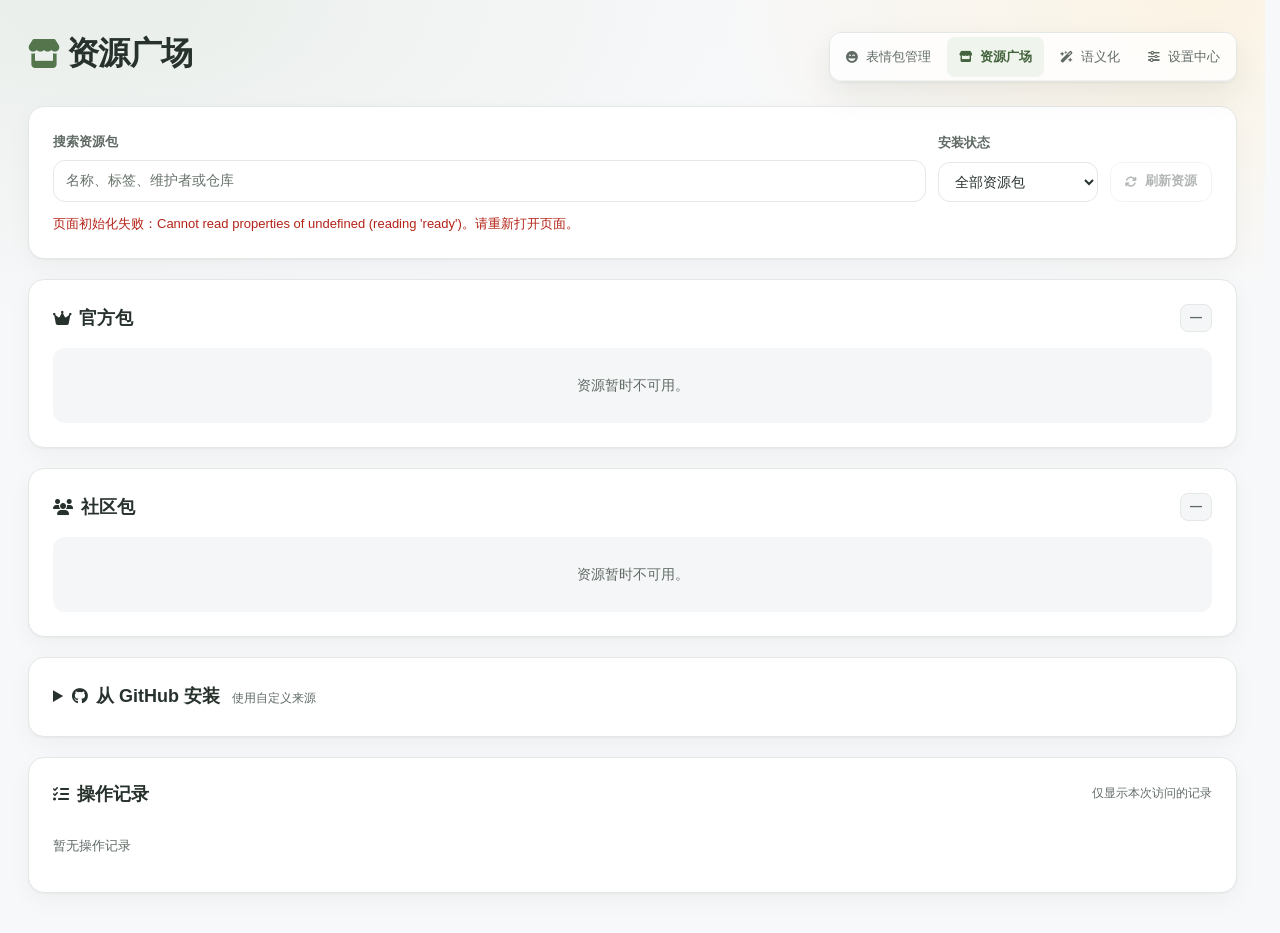
<file: data/plugins/meme_manager/pages/app/catalog/index.html>
<!doctype html>
<html lang="zh-CN">
  <head>
    <meta charset="UTF-8" />
    <meta name="viewport" content="width=device-width, initial-scale=1.0" />
    <title>表情包资源广场</title>
    <link rel="stylesheet" href="../shared/fa.min.css" />
    <link rel="stylesheet" href="../shared/ui.css" />
    <link rel="stylesheet" href="./style.css" />
  </head>
  <body>
    <header class="page-header">
      <div>
        <h1><i class="fas fa-store icon"></i>资源广场</h1>
      </div>
      <nav class="nav-actions" aria-label="页面导航"></nav>
    </header>

    <main class="layout">
      <section class="panel catalog-toolbar" aria-label="查找资源包">
        <div class="catalog-search-row">
          <div class="field-row catalog-search">
            <label for="catalog-search">搜索资源包</label>
            <input
              id="catalog-search"
              type="search"
              placeholder="名称、标签、维护者或仓库"
              autocomplete="off"
            />
          </div>
          <div class="field-row catalog-filter">
            <label for="catalog-filter">安装状态</label>
            <select id="catalog-filter">
              <option value="all">全部资源包</option>
              <option value="available">未安装</option>
              <option value="installed">已安装</option>
              <option value="updates">可更新</option>
            </select>
          </div>
          <button id="refresh-catalog-btn" type="button" class="ghost" disabled>
            <i class="fas fa-rotate icon" aria-hidden="true"></i>刷新资源
          </button>
        </div>
        <p id="catalog-status" class="catalog-status" role="status">
          正在读取资源列表…
        </p>
        <p
          id="installed-status"
          class="catalog-status hidden"
          role="status"
        ></p>
      </section>

      <section
        id="install-task"
        class="panel install-task hidden"
        aria-label="后台安装任务"
      >
        <div>
          <strong id="install-task-name">正在安装</strong>
          <p id="install-task-status" class="hint" role="status">
            正在准备安装任务
          </p>
        </div>
        <button id="show-install-progress" type="button" class="ghost">
          查看进度
        </button>
      </section>

      <section id="updates-zone" class="panel catalog-list hidden">
        <div class="panel-header">
          <h2><i class="fas fa-rotate icon"></i>可更新</h2>
          <span id="updates-pack-count" class="badge">0</span>
        </div>
        <div id="updates-grid" class="catalog-grid"></div>
      </section>

      <section class="panel catalog-list official-zone">
        <div class="panel-header">
          <h2><i class="fas fa-crown icon"></i>官方包</h2>
          <span id="official-pack-count" class="badge">—</span>
        </div>
        <div id="official-grid" class="catalog-grid empty">
          <p>正在读取官方包…</p>
        </div>
      </section>

      <section class="panel catalog-list community-zone">
        <div class="panel-header">
          <h2><i class="fas fa-users icon"></i>社区包</h2>
          <span id="community-pack-count" class="badge">—</span>
        </div>
        <div id="community-grid" class="catalog-grid empty">
          <p>正在读取社区包…</p>
        </div>
      </section>

      <details class="panel manual-source">
        <summary>
          <i class="fab fa-github icon" aria-hidden="true"></i>从 GitHub
          安装<span>使用自定义来源</span>
        </summary>
        <p id="source-form-hint" class="manual-source-hint">
          填写表情包仓库与目录，安装时自动识别兼容结构。
        </p>
        <form id="source-install-form" aria-describedby="source-form-hint">
          <div class="triple-grid">
            <div class="field-row">
              <label for="source-repo-input">GitHub 仓库</label>
              <input
                id="source-repo-input"
                type="text"
                placeholder="owner/repo"
                required
                autocomplete="off"
                spellcheck="false"
                aria-describedby="source-repo-hint"
              />
              <span id="source-repo-hint" class="field-hint"
                >用户名/仓库名</span
              >
            </div>
            <div class="field-row">
              <label for="source-ref-input">分支或版本</label>
              <input
                id="source-ref-input"
                type="text"
                value="main"
                placeholder="main"
                required
                spellcheck="false"
                aria-describedby="source-ref-hint"
              />
              <span id="source-ref-hint" class="field-hint"
                >分支、标签或提交 ID</span
              >
            </div>
            <div class="field-row">
              <label for="source-subpath-input">包所在目录</label>
              <input
                id="source-subpath-input"
                type="text"
                placeholder="packs/official-basic"
                value="."
                required
                spellcheck="false"
                aria-describedby="source-subpath-hint"
              />
              <span id="source-subpath-hint" class="field-hint"
                >填写相对于仓库根目录的路径；根目录填写 .</span
              >
            </div>
          </div>
          <div class="button-row">
            <button id="install-source-btn" type="submit" disabled>
              <i class="fas fa-download icon"></i>安装此来源
            </button>
          </div>
        </form>
      </details>

      <section class="panel log-panel">
        <div class="panel-header">
          <h2><i class="fas fa-list-check icon"></i>操作记录</h2>
          <span class="hint">仅显示本次访问的记录</span>
        </div>
        <div id="log-list" class="log-list" role="log" aria-live="polite"></div>
      </section>
    </main>

    <div id="install-dialog" class="dialog-mask hidden" aria-hidden="true">
      <div
        class="dialog-card"
        role="dialog"
        aria-modal="true"
        aria-labelledby="install-dialog-title"
        aria-describedby="install-dialog-pack-name"
      >
        <h3 id="install-dialog-title">
          <i class="fas fa-download icon"></i>安装选项
        </h3>
        <p id="install-dialog-pack-name" class="dialog-meta"></p>
        <label class="checkbox">
          <input id="install-overwrite-checkbox" type="checkbox" />
          <span>覆盖同名表情包</span>
        </label>
        <p class="dialog-meta">
          未勾选时保留原包，并为新包追加后缀；勾选后替换本地同名包。
        </p>
        <label class="checkbox">
          <input id="install-default-checkbox" type="checkbox" />
          <span>安装后设为默认</span>
        </label>
        <div class="dialog-actions">
          <button id="install-dialog-cancel" class="ghost" type="button">
            取消
          </button>
          <button id="install-dialog-confirm" type="button">确认安装</button>
        </div>
      </div>
    </div>

    <div
      id="install-progress-dialog"
      class="dialog-mask hidden"
      aria-hidden="true"
    >
      <div
        class="dialog-card progress-dialog-card"
        role="dialog"
        aria-modal="true"
        aria-labelledby="install-progress-title"
      >
        <h3 id="install-progress-title">
          <i class="fas fa-cloud-arrow-down icon"></i>正在安装表情包
        </h3>
        <p id="install-progress-pack-name" class="dialog-meta"></p>
        <div class="progress-summary" aria-live="polite">
          <span id="install-progress-phase">正在准备安装任务</span>
          <strong id="install-progress-percent">0%</strong>
        </div>
        <div
          id="install-progress-track"
          class="progress-track"
          role="progressbar"
          aria-label="安装进度"
          aria-valuemin="0"
          aria-valuemax="100"
          aria-valuenow="0"
        >
          <div id="install-progress-bar" class="progress-bar"></div>
        </div>
        <p id="install-progress-bytes" class="progress-bytes">等待下载开始…</p>
        <p class="dialog-tip">
          切换页面后安装仍会继续，返回资源广场可恢复进度。
        </p>
        <div class="dialog-actions">
          <button
            id="install-progress-cancel"
            class="ghost danger-text"
            type="button"
          >
            取消安装
          </button>
          <button
            id="install-progress-hide"
            class="ghost"
            type="button"
            data-dialog-dismiss
          >
            后台安装
          </button>
        </div>
      </div>
    </div>

    <script type="module" src="../shared/ui.js"></script>
    <script type="module" src="./script.js"></script>
  </body>
</html>
</file>
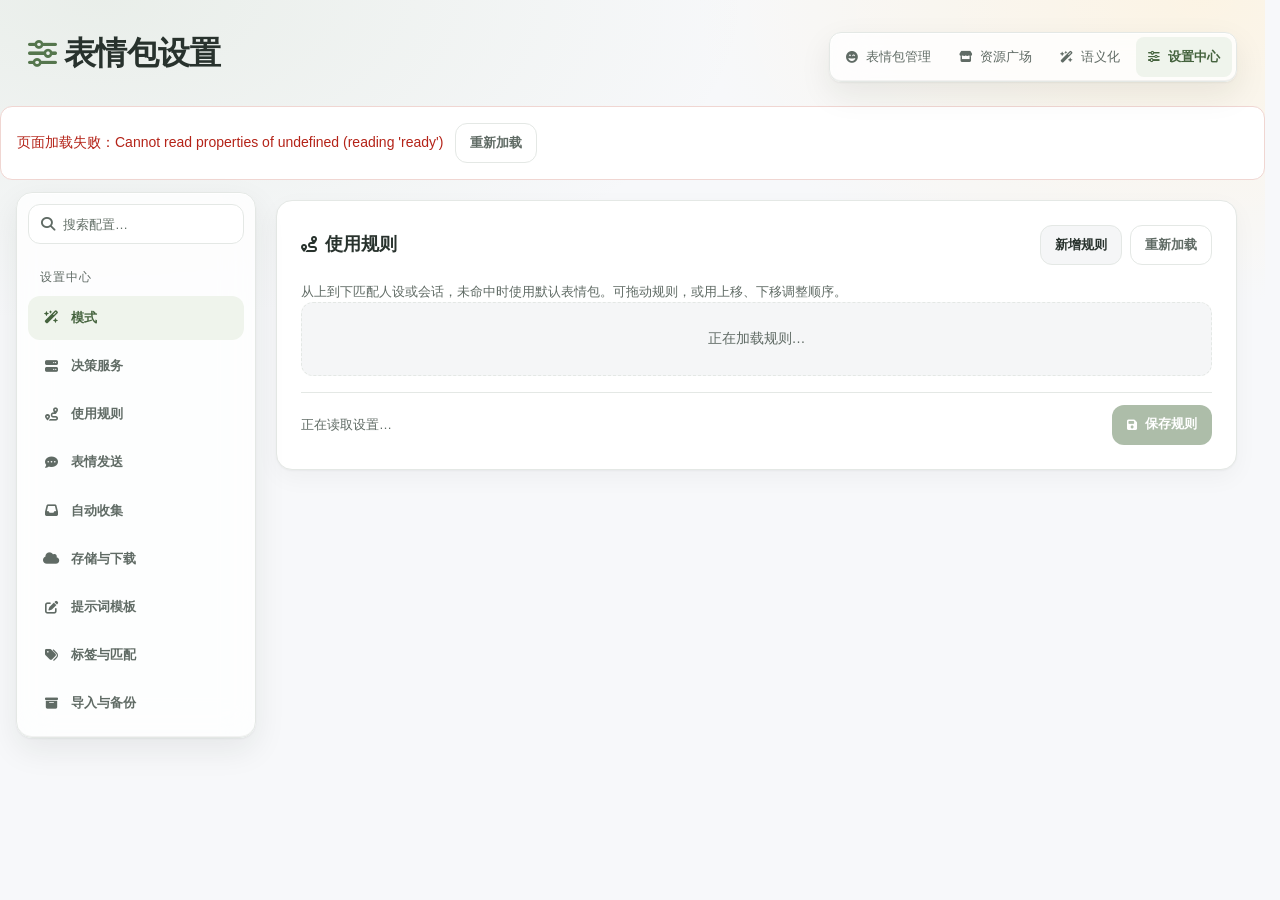
<file: data/plugins/meme_manager/pages/app/settings/index.html>
<!doctype html>
<html lang="zh-CN">
  <head>
    <meta charset="UTF-8" />
    <meta name="viewport" content="width=device-width, initial-scale=1.0" />
    <title>表情包设置中心</title>
    <link rel="stylesheet" href="../shared/fa.min.css" />
    <link rel="stylesheet" href="../shared/ui.css" />
    <link rel="stylesheet" href="./style.css" />
  </head>
  <body>
    <header class="page-header">
      <div>
        <h1><i class="fas fa-sliders icon"></i>表情包设置</h1>
      </div>
      <nav class="nav-actions" aria-label="页面导航"></nav>
    </header>

    <main class="settings-layout">
      <aside class="settings-sidebar" aria-label="设置分类">
        <label class="settings-search" for="settings-search">
          <i class="fas fa-magnifying-glass" aria-hidden="true"></i>
          <input
            id="settings-search"
            type="search"
            placeholder="搜索配置…"
            aria-label="搜索配置"
            autocomplete="off"
          />
        </label>
        <p class="settings-nav-label">设置中心</p>
        <label class="settings-mobile-nav" for="settings-category"
          >设置分类
          <select id="settings-category" aria-label="设置分类"></select>
        </label>
        <nav id="settings-nav" aria-label="设置分类导航">
          <button type="button" data-settings-tab="models" aria-current="page">
            <i class="fas fa-wand-magic-sparkles" aria-hidden="true"></i
            >模式<span class="settings-dirty-dot" hidden></span>
          </button>
          <button type="button" data-settings-tab="decision">
            <i class="fas fa-server" aria-hidden="true"></i>决策服务<span
              class="settings-dirty-dot"
              hidden
            ></span>
          </button>
          <button type="button" data-settings-tab="rules">
            <i class="fas fa-route" aria-hidden="true"></i>使用规则
          </button>
          <button type="button" data-settings-tab="sending">
            <i class="fas fa-comment-dots" aria-hidden="true"></i>表情发送<span
              class="settings-dirty-dot"
              hidden
            ></span>
          </button>
          <button type="button" data-settings-tab="collect">
            <i class="fas fa-inbox" aria-hidden="true"></i>自动收集<span
              class="settings-dirty-dot"
              hidden
            ></span>
          </button>
          <button type="button" data-settings-tab="storage">
            <i class="fas fa-cloud" aria-hidden="true"></i>存储与下载<span
              class="settings-dirty-dot"
              hidden
            ></span>
          </button>
          <button type="button" data-settings-tab="prompts">
            <i class="fas fa-pen-to-square" aria-hidden="true"></i
            >提示词模板<span class="settings-dirty-dot" hidden></span>
          </button>
          <button type="button" data-settings-tab="matching">
            <i class="fas fa-tags" aria-hidden="true"></i>标签与匹配<span
              class="settings-dirty-dot"
              hidden
            ></span>
          </button>
          <button type="button" data-settings-tab="backup">
            <i class="fas fa-box-archive" aria-hidden="true"></i>导入与备份
          </button>
        </nav>
      </aside>
      <div class="settings-content">
        <section class="panel rules-panel" data-settings-panel="rules">
          <div class="panel-head">
            <h2><i class="fas fa-route icon"></i>使用规则</h2>
            <div class="head-actions">
              <button id="add-rule-btn" class="secondary">新增规则</button>
              <button id="reload-rules-btn" class="ghost">重新加载</button>
            </div>
          </div>

          <p class="hint">
            从上到下匹配人设或会话，未命中时使用默认表情包。可拖动规则，或用上移、下移调整顺序。
          </p>

          <div
            id="rules-validation"
            class="validation hidden"
            role="alert"
            tabindex="-1"
          ></div>

          <div id="rules-list" class="rules-list" aria-label="表情包使用规则">
            <p class="rules-placeholder" role="status">正在加载规则…</p>
          </div>

          <div class="save-row">
            <p
              id="rules-save-status"
              class="result"
              role="status"
              aria-live="polite"
            >
              正在读取设置…
            </p>
            <button id="save-rules-btn" disabled>
              <i class="fas fa-floppy-disk icon"></i>保存规则
            </button>
          </div>
        </section>

        <form
          id="plugin-config-form"
          data-settings-panel="config"
          hidden
          novalidate
        >
          <div class="settings-section-heading">
            <div>
              <h2 id="config-section-title">表情发送</h2>
              <p id="config-section-description" class="hint"></p>
            </div>
            <div class="settings-heading-actions">
              <button
                type="button"
                id="reset-prompts-btn"
                class="secondary"
                hidden
                disabled
              >
                恢复默认模板
              </button>
              <button type="button" id="reload-config-btn" class="ghost">
                <i class="fas fa-rotate icon" aria-hidden="true"></i>重新加载
              </button>
            </div>
          </div>
          <p id="config-load-status" class="config-notice" role="status">
            正在读取配置…
          </p>
          <section
            id="selection-mode-panel"
            class="panel selection-mode-panel"
            hidden
          >
            <fieldset id="selection-method-options" class="selection-dimension">
              <legend>
                <span class="dimension-number" aria-hidden="true">1</span
                >标签粒度
              </legend>
              <div class="selection-mode-grid">
                <label class="selection-mode-card">
                  <input
                    type="radio"
                    name="selection-method"
                    value="category"
                  />
                  <span
                    ><strong>分类</strong
                    ><small>从所选分类随机取图</small></span
                  >
                </label>
                <label class="selection-mode-card">
                  <input
                    type="radio"
                    name="selection-method"
                    value="semantic"
                  />
                  <span
                    ><strong>图片</strong
                    ><small
                      >按语义检索并选择具体图片。需先用视觉模型生成图片描述，再配置向量模型建立索引。</small
                    ></span
                  >
                </label>
              </div>
            </fieldset>
            <fieldset id="selection-agent-options" class="selection-dimension">
              <legend>
                <span class="dimension-number" aria-hidden="true">2</span
                >由谁选择表情包
              </legend>
              <div class="selection-mode-grid">
                <label class="selection-mode-card">
                  <input type="radio" name="selection-agent" value="reply" />
                  <span
                    ><strong>主模型</strong
                    ><small>由当前对话模型在生成回复时选择表情包</small></span
                  >
                </label>
                <label class="selection-mode-card">
                  <input type="radio" name="selection-agent" value="assisted" />
                  <span
                    ><strong>辅助模型</strong
                    ><small>回复生成后选择表情包</small></span
                  >
                </label>
              </div>
            </fieldset>
            <p class="hint">切换选图方式会保留已填写的参数，保存后生效。</p>
            <p id="selection-mode-detail" class="hint"></p>
            <p
              id="selection-readiness-note"
              class="selection-readiness-note"
              role="status"
              hidden
            ></p>
          </section>
          <section
            id="mode-workflow"
            class="panel selection-workflow"
            hidden
            aria-labelledby="mode-workflow-title"
          >
            <div class="workflow-heading">
              <h3 id="mode-workflow-title" tabindex="-1">当前流程</h3>
            </div>
            <ol
              id="mode-workflow-steps"
              class="workflow-steps"
              aria-label="本轮选图流程"
            ></ol>
            <ul id="selection-required" aria-label="配图待补充配置" hidden></ul>
          </section>
          <section
            id="collection-workflow"
            class="panel selection-workflow"
            hidden
            aria-labelledby="collection-workflow-title"
          >
            <div class="workflow-heading">
              <h3 id="collection-workflow-title" tabindex="-1">自动收集流程</h3>
              <span id="collection-workflow-state" class="badge"></span>
            </div>
            <ol
              class="workflow-steps collection-workflow-steps"
              aria-label="自动收集流程"
            >
              <li>
                <button
                  type="button"
                  class="workflow-node"
                  data-setting-group="collect"
                  aria-expanded="false"
                >
                  <strong>来源与频率</strong><small>设置 →</small>
                </button>
                <div class="workflow-links"></div>
              </li>
              <li>
                <button
                  type="button"
                  class="workflow-node"
                  data-setting-group="collect-recognition"
                  aria-expanded="false"
                >
                  <strong>图片理解与判断</strong
                  ><span id="collection-analysis-summary"></span
                  ><small>设置 →</small>
                </button>
                <div class="workflow-links"></div>
              </li>
              <li>
                <button
                  type="button"
                  class="workflow-node"
                  data-setting-group="collect-review"
                  aria-expanded="false"
                >
                  <strong>审核与入包</strong
                  ><span id="collection-review-summary"></span
                  ><small>设置 →</small>
                </button>
                <div class="workflow-links"></div>
              </li>
            </ol>
            <p id="collection-workflow-result" class="hint"></p>
            <ul
              id="collection-required"
              aria-label="自动收集待补充配置"
              hidden
            ></ul>
          </section>
          <div id="config-sections"></div>
          <p id="config-search-empty" class="rules-placeholder" hidden>
            没有匹配的配置，试试搜索模型、概率或图床。
          </p>
          <div class="config-save-bar">
            <div>
              <p id="config-save-status" role="status">正在读取设置…</p>
              <p id="config-save-scope" class="hint" hidden></p>
              <details id="config-changes-review" hidden>
                <summary id="config-changes-summary">查看待保存修改</summary>
                <ul id="config-changes-list"></ul>
              </details>
            </div>
            <button id="save-config-btn" type="submit" disabled>
              <i class="fas fa-floppy-disk icon" aria-hidden="true"></i
              >保存全部更改
            </button>
          </div>
        </form>
        <div
          id="config-flow-mask"
          class="dialog-mask hidden"
          aria-hidden="true"
        >
          <section
            id="config-flow-dialog"
            class="dialog-card ui-dialog-sectioned"
            role="dialog"
            aria-modal="true"
            aria-labelledby="config-flow-dialog-title"
          >
            <header class="flow-dialog-heading ui-dialog-heading">
              <div>
                <p id="config-flow-dialog-context" class="eyebrow"></p>
                <h3
                  id="config-flow-dialog-title"
                  class="ui-dialog-title text-h3 pa-4 pb-0 pl-6"
                  tabindex="-1"
                >
                  配置参数
                </h3>
              </div>
              <button
                id="config-flow-dialog-reset"
                type="button"
                class="ghost"
                hidden
              >
                恢复默认模板
              </button>
              <button
                type="button"
                class="ghost"
                data-dialog-dismiss
                aria-label="关闭设置"
              >
                ×
              </button>
            </header>
            <div id="config-flow-dialog-body" class="ui-dialog-body"></div>
            <footer class="flow-dialog-actions ui-dialog-actions">
              <p id="config-flow-dialog-status" role="status"></p>
              <button type="button" class="ghost" data-dialog-dismiss>
                关闭
              </button>
              <button
                id="config-flow-dialog-save"
                type="submit"
                form="plugin-config-form"
              >
                保存全部更改
              </button>
            </footer>
          </section>
        </div>
        <div data-settings-panel="backup" hidden>
          <section class="panel backup-panel">
            <h2><i class="fas fa-box-archive icon"></i>导入与备份</h2>

            <div class="block pack-transfer-block">
              <h3>单个表情包</h3>
              <div class="field-row">
                <label for="transfer-pack-select">当前表情包</label>
                <select
                  id="transfer-pack-select"
                  aria-label="选择迁移的表情包"
                ></select>
              </div>
              <p id="transfer-current-pack" class="result" aria-live="polite">
                正在读取当前表情包…
              </p>

              <details class="pack-transfer-section" open>
                <summary>
                  <span class="pack-transfer-summary-icon share-icon">
                    <i class="fas fa-file-export"></i>
                  </span>
                  <span>
                    <strong>导出当前表情包</strong>
                  </span>
                  <i class="fas fa-chevron-down pack-transfer-chevron"></i>
                </summary>
                <div class="pack-transfer-section-body">
                  <div
                    class="export-mode-list"
                    role="radiogroup"
                    aria-label="导出类型"
                  >
                    <label
                      class="export-mode-option selected"
                      for="export-mode-share"
                    >
                      <input
                        id="export-mode-share"
                        name="export-mode"
                        type="radio"
                        value="share"
                        checked
                      />
                      <span>
                        <strong>分享版</strong>
                        <small>不含向量，适合分享或上传资源广场</small>
                      </span>
                    </label>
                    <label class="export-mode-option" for="export-mode-backup">
                      <input
                        id="export-mode-backup"
                        name="export-mode"
                        type="radio"
                        value="backup"
                      />
                      <span>
                        <strong>自用备份</strong>
                        <small id="vector-backup-hint">正在检查向量状态…</small>
                      </span>
                    </label>
                  </div>
                  <button id="export-pack-download-btn" type="button">
                    <i class="fas fa-download icon"></i>下载分享版
                  </button>
                  <p
                    id="export-pack-result"
                    class="result"
                    aria-live="polite"
                  ></p>
                </div>
              </details>

              <details class="pack-transfer-section">
                <summary>
                  <span class="pack-transfer-summary-icon import-icon">
                    <i class="fas fa-file-import"></i>
                  </span>
                  <span>
                    <strong>从压缩包导入</strong>
                  </span>
                  <i class="fas fa-chevron-down pack-transfer-chevron"></i>
                </summary>
                <div class="pack-transfer-section-body">
                  <p class="hint">
                    选择文件后先检查，确认导入后才会写入或覆盖。
                  </p>
                  <label
                    id="pack-import-dropzone"
                    class="pack-import-dropzone"
                    for="pack-import-file"
                    tabindex="0"
                    role="button"
                    aria-label="选择 zip 格式的表情包"
                  >
                    <input
                      id="pack-import-file"
                      type="file"
                      accept=".zip,application/zip"
                    />
                    <i class="fas fa-cloud-arrow-up"></i>
                    <span>
                      <strong id="pack-import-file-label"
                        >选择或拖入 zip 文件</strong
                      >
                    </span>
                  </label>

                  <div
                    id="pack-import-preview"
                    class="pack-import-preview hidden"
                    aria-live="polite"
                  >
                    <div class="pack-import-preview-header">
                      <div>
                        <strong id="pack-import-preview-name"
                          >待导入表情包</strong
                        >
                        <span id="pack-import-preview-format"
                          >正在识别格式</span
                        >
                      </div>
                      <button
                        id="pack-import-reset-btn"
                        type="button"
                        class="secondary compact-btn"
                      >
                        重选
                      </button>
                    </div>
                    <dl class="pack-import-preview-stats">
                      <div>
                        <dt>图片</dt>
                        <dd id="pack-import-image-count">0</dd>
                      </div>
                      <div>
                        <dt>分类</dt>
                        <dd id="pack-import-category-count">0</dd>
                      </div>
                      <div>
                        <dt>语义</dt>
                        <dd id="pack-import-semantic-count">无</dd>
                      </div>
                      <div>
                        <dt>向量</dt>
                        <dd id="pack-import-vector-state">不包含</dd>
                      </div>
                    </dl>
                    <p
                      id="pack-import-warning"
                      class="pack-import-warning hidden"
                    ></p>
                    <div class="pack-import-options">
                      <label>
                        <input id="pack-import-set-default" type="checkbox" />
                        导入后设为默认表情包
                      </label>
                      <label>
                        <input id="pack-import-overwrite" type="checkbox" />
                        同名时覆盖现有表情包
                      </label>
                      <label>
                        <input
                          id="pack-import-overwrite-manual"
                          type="checkbox"
                          disabled
                        />
                        同时覆盖本机人工描述、标签和图片文字
                      </label>
                    </div>
                    <button id="pack-import-confirm-btn" type="button">
                      <i class="fas fa-circle-check icon"></i>确认导入
                    </button>
                  </div>
                  <p
                    id="pack-import-result"
                    class="result"
                    aria-live="polite"
                  ></p>
                </div>
              </details>
            </div>

            <div class="block">
              <h3>导出全量备份</h3>
              <p class="hint">
                备份所有表情包与运行时设置，文件保存到服务器目录。
              </p>
              <div class="field-row">
                <label for="backup-output-dir-input">导出目录（可选）</label>
                <input
                  id="backup-output-dir-input"
                  type="text"
                  placeholder="留空则导出到默认 backup 目录"
                />
              </div>
              <button id="export-backup-btn">
                <i class="fas fa-file-export icon"></i>导出全量备份
              </button>
              <p
                id="export-result"
                class="result"
                role="status"
                aria-live="polite"
              ></p>
            </div>

            <div class="block">
              <h3>恢复全量备份</h3>
              <p class="hint">恢复表情包与运行时设置。</p>
              <div class="field-row">
                <label for="backup-file-input">备份压缩包（zip）</label>
                <input id="backup-file-input" type="file" accept=".zip" />
              </div>
              <label class="checkbox">
                <input id="import-overwrite-checkbox" type="checkbox" />
                <span
                  >以备份替换全部表情包（备份中没有的表情包也会被移除）</span
                >
              </label>
              <button id="import-backup-btn" class="danger">
                <i class="fas fa-file-import icon"></i>恢复全量备份
              </button>
              <p
                id="import-result"
                class="result"
                role="status"
                aria-live="polite"
              ></p>
            </div>
          </section>

          <section class="panel log-panel">
            <h2><i class="fas fa-list-check icon"></i>操作日志</h2>
            <div
              id="log-list"
              class="log-list"
              role="log"
              aria-live="polite"
              aria-label="最近的操作记录"
            ></div>
          </section>
        </div>
      </div>
    </main>

    <div id="storage-guide-mask" class="dialog-mask hidden" aria-hidden="true">
      <section
        class="dialog-card storage-guide"
        role="dialog"
        aria-modal="true"
        aria-labelledby="storage-guide-title"
      >
        <header class="storage-guide-header">
          <h3
            id="storage-guide-title"
            class="ui-dialog-title text-h3 pa-4 pb-0 pl-6"
          >
            图床配置教程
          </h3>
        </header>
        <div class="storage-guide-body" tabindex="0" aria-label="教程内容">
          <article data-storage-guide="cloudflare_r2">
            <h4>Cloudflare R2</h4>
            <ol>
              <li>
                <strong>创建存储桶。</strong>登录 Cloudflare 控制台，在 R2
                对象存储中创建一个桶，记下桶名称和 Account ID。
              </li>
              <li>
                <strong>创建 R2 API 凭证。</strong
                >为这个桶授予对象读写权限，保存生成的 Access Key ID 和 Secret
                Access Key。
              </li>
              <li>
                <strong>填写设置。</strong>关闭教程，在“图床服务”选择 Cloudflare
                R2，将上述四项分别填入账号 ID、访问密钥
                ID、访问密钥和存储桶名称。
              </li>
              <li>
                <strong>按需填写公开地址。</strong
                >需要公开外链时，在桶设置中绑定自定义域名，或复制控制台提供的公共开发地址。将完整的
                HTTPS 地址填入“自定义 CDN 域名”；不要填写 S3 API 地址。r2.dev
                开发地址有访问限流。
              </li>
            </ol>
            <p class="hint">
              仅做同步可以不填写公开地址。凭证用于插件访问存储桶，公开地址用于访问图片，两者用途不同。
            </p>
            <p>
              <a
                href="https://developers.cloudflare.com/r2/api/tokens/"
                target="_blank"
                rel="noopener noreferrer"
                >官方凭证说明 ↗</a
              >
              <br />
              <a
                href="https://developers.cloudflare.com/r2/buckets/public-buckets/"
                target="_blank"
                rel="noopener noreferrer"
                >公开访问说明 ↗</a
              >
            </p>
          </article>
          <article data-storage-guide="webdav" hidden>
            <h4>WebDAV</h4>
            <ol>
              <li>
                <strong>准备连接信息。</strong>在 NAS 或云存储服务中启用
                WebDAV，获取 WebDAV 地址、用户名和密码或应用密码。填写 WebDAV
                接口地址，不是网页登录地址。
              </li>
              <li>
                <strong>填写设置。</strong>在“图床服务”选择
                WebDAV，填写根地址和账号凭证。远端目录可填
                <code>memes</code>，插件会在该目录保存同步图片。
              </li>
              <li>
                <strong>检查连接选项。</strong>保持 SSL
                证书校验开启；连接较慢时可适当增加请求超时时间。服务端账号需有远端目录的读取、写入权限，使用覆盖同步时还需删除权限。
              </li>
              <li>
                <strong>按需填写公开地址。</strong
                >只有服务提供无需登录的图片外链时才填写公开访问根地址。它应对应远端目录，例如
                <code>https://cdn.example.com/memes</code
                >；不提供外链也可以用于同步。
              </li>
            </ol>
            <p class="hint">
              不同服务的 WebDAV 路径不同，请从服务端的 WebDAV
              设置或帮助文档复制。出现 401/403 时检查应用密码与目录权限，出现
              404 时检查根地址。
            </p>
          </article>
          <article data-storage-guide="stardots" hidden>
            <h4>StarDots</h4>
            <ol>
              <li>
                <strong>创建空间。</strong>登录 StarDots
                控制台，创建用于保存表情图片的空间，并记下空间名称。
              </li>
              <li>
                <strong>获取凭证。</strong>在控制台设置的 API 管理区域获取 Key
                和 Secret。
              </li>
              <li>
                <strong>填写设置。</strong>在“图床服务”选择 StarDots，将
                Key、Secret 和空间名称填入对应配置项。
              </li>
            </ol>
            <p class="hint">
              同步前请在服务商控制台确认可用容量和 API
              配额；套餐限制以服务商当前说明为准。
            </p>
            <p>
              <a
                href="https://stardots.io/en/documentation/openapi"
                target="_blank"
                rel="noopener noreferrer"
                >官方 API 说明 ↗</a
              >
            </p>
          </article>
          <article data-storage-guide="lsky" hidden>
            <h4>兰空图床（开源版 2.x）</h4>
            <ol>
              <li>在兰空后台开启 API，在站点 API 页面获取账号 Token。</li>
              <li>
                选择兰空图床，填写站点地址和 Token；地址不要带 /api/v1。存储策略
                ID 留 0 使用默认策略。
              </li>
              <li>
                将账号所在角色组的图片保存质量设为
                100，关闭格式转换和覆盖式水印，并确保机器人能访问原图链接。
              </li>
              <li>保存并应用后，在表情包管理页使用普通同步或高级覆盖同步。</li>
            </ol>
            <p>
              插件会编码远端原始文件名以保存分类，下载时还原；只同步当前空间标识下由插件上传的图片，不导入账号中的其他图片。请勿手动改写这些文件名。
            </p>
            <p>
              上传沿用账号默认相册，列表会遍历相册。不同表情包共用所配置的远端空间；修改空间标识不会搬迁旧图。覆盖同步会清理该空间内目标端多出的图片。
            </p>
            <p>
              仅支持开源版
              2.x。若同一路径存在重复记录（例如上传后连接中断），同步会停止，请在兰空中确认并移除多余副本后重试。
            </p>
          </article>
          <section class="storage-guide-finish">
            <h4>保存后开始同步</h4>
            <p>
              关闭教程，点击设置页的“保存并应用”，然后在表情包管理页使用云端同步。
            </p>
          </section>
        </div>
        <footer class="dialog-actions">
          <button
            id="storage-guide-close"
            type="button"
            variant="tonal"
            data-dialog-dismiss
          >
            知道了
          </button>
        </footer>
      </section>
    </div>
    <script type="module" src="../shared/ui.js"></script>
    <script type="module" src="./config.js"></script>
    <script type="module" src="./script.js"></script>
  </body>
</html>
</file>
<file: data/plugins/meme_manager/pages/app/shared/ui.css>
:root {
  color-scheme: light;
  --surface: #f7f8fa;
  --surface-elevated: #fff;
  --surface-inset: #f5f6f7;
  --surface-hover: #f0f2f3;
  --surface-active: #e8ecea;
  --surface-muted: #f1f3f4;
  --surface-glass: rgb(255 255 255 / 78%);
  --surface-glass-strong: rgb(255 255 255 / 94%);
  --text: #28322d;
  --text-muted: #606b65;
  --text-subtle: #657169;
  --border: #e4e8e5;
  --border-strong: #cfd8d1;
  --border-muted: #edf0ee;
  --primary: #55764d;
  --primary-hover: #45633e;
  --primary-soft: #eff4ec;
  --primary-soft-hover: #e4edde;
  --primary-soft-strong: #e7efe2;
  --primary-border: #d8e4d1;
  --primary-border-strong: #b9ceb0;
  --on-primary: #fff;
  --link: #45633e;
  --accent: #5f7a68;
  --success-fg: #17603e;
  --success-bg: #edf6f0;
  --success-border: #c9e2d2;
  --success-solid: #1f7a4d;
  --warning-fg: #8a4b0f;
  --warning-bg: #fff7e8;
  --warning-border: #efd39a;
  --warning-solid: #a9670f;
  --danger-fg: #b42318;
  --danger-bg: #fcf0ee;
  --danger-border: #f0d6d2;
  --danger-solid: #c0392b;
  --info-fg: #1d4ed8;
  --info-bg: #eff6ff;
  --info-border: #c9def7;
  --info-solid: #2875c7;
  --overlay: rgb(22 26 23 / 32%);
  --overlay-strong: rgb(14 17 15 / 56%);
  --overlay-image: rgb(14 17 15 / 76%);
  --shadow-sm: 0 1px 2px rgb(25 32 27 / 4%), 0 8px 24px rgb(25 32 27 / 4%);
  --shadow-md: 0 2px 6px rgb(25 32 27 / 6%), 0 20px 52px rgb(25 32 27 / 12%);
  --shadow-glass:
    inset 0 1px 0 var(--glass-highlight),
    inset 0 -1px 0 rgb(25 32 27 / 5%),
    0 1px 2px rgb(25 32 27 / 5%),
    0 12px 32px rgb(25 32 27 / 8%);
  --shadow-action:
    0 1px 2px rgb(43 62 40 / 12%), 0 4px 12px rgb(85 118 77 / 16%);
  --focus-soft: rgb(85 118 77 / 22%);
  --scrollbar: rgb(96 107 101 / 42%);
  --glass-highlight: rgb(255 255 255 / 80%);
  --glass-blur: 16px;
  --ambient-sage: rgb(135 168 117 / 12%);
  --ambient-warm: rgb(255 241 214 / 60%);

  /* 紧凑布局的尺寸档位。 */
  --space-4: 4px;
  --space-8: 8px;
  --space-12: 12px;
  --space-16: 16px;
  --space-20: 20px;
  --space-24: 24px;
  --space-32: 32px;
  --radius-sm: 8px;
  --radius-md: 12px;
  --radius: 16px;
  --radius-lg: var(--radius);
  --radius-dialog: 20px;
  --radius-pill: 999px;
  --control-compact: 32px;
  --control-normal: 40px;
  --control-touch: 44px;
  --font-caption: 12px;
  --font-label: 13px;
  --font-body: 14px;
  --font-section: 18px;
  --font-subtitle: 24px;
  --font-title: clamp(24px, 2.7vw, 32px);
  --motion-duration: 150ms;
  --motion-ease: ease;
  --motion: var(--motion-duration) var(--motion-ease);
  --motion-dialog: 170ms;
  --transition:
    background-color var(--motion), border-color var(--motion),
    color var(--motion), box-shadow var(--motion);

  /* 为页面与宿主集成保留的兼容别名。 */
  --brand: var(--primary);
  --brand-strong: var(--link);
  --brand-soft: var(--primary-soft);
  --ink: var(--text);
  --muted: var(--text-muted);
  --line: var(--border);
  --panel: var(--surface-elevated);
  --bg: var(--surface);
  --primary-color: var(--primary);
  --secondary-color: var(--primary-soft);
  --success: var(--success-solid);
  --warning: var(--warning-solid);
  --warn: var(--warning-fg);
  --danger: var(--danger-fg);
  --text-primary: var(--text);
  --text-secondary: var(--text-muted);
  --bg-light: var(--surface);
  --border-color: var(--border);
  --ui-brand: var(--primary);
  --ui-brand-strong: var(--link);
  --ui-brand-soft: var(--primary-soft);
  --ui-accent: var(--accent);
  --ui-danger: var(--danger-fg);
  --ui-ink: var(--text);
  --ui-muted: var(--text-muted);
  --ui-line: var(--border);
  --ui-panel: var(--surface-elevated);
  --ui-bg: var(--surface);
  --ui-shadow-sm: var(--shadow-sm);
  --ui-shadow-md: var(--shadow-md);
}

:root[data-theme="dark"] {
  color-scheme: dark;
  --surface: #151719;
  --surface-elevated: #1d2022;
  --surface-inset: #191c1e;
  --surface-hover: #272c2e;
  --surface-active: #303735;
  --surface-muted: #24292b;
  --surface-glass: rgb(29 32 34 / 82%);
  --surface-glass-strong: rgb(29 32 34 / 95%);
  --text: #e7ebe8;
  --text-muted: #aab4ae;
  --text-subtle: #939f97;
  --border: #343b37;
  --border-strong: #4b5750;
  --border-muted: #2a302d;
  --primary: #a9c79c;
  --primary-hover: #bbd6b0;
  --primary-soft: #28352a;
  --primary-soft-hover: #344332;
  --primary-soft-strong: #30402f;
  --primary-border: #42563e;
  --primary-border-strong: #59744f;
  --on-primary: #1d301b;
  --link: #b7d5ac;
  --accent: #9fb6a7;
  --success-fg: #8de1b4;
  --success-bg: #123326;
  --success-border: #275a43;
  --success-solid: #4ad786;
  --warning-fg: #f4c673;
  --warning-bg: #362913;
  --warning-border: #6b501f;
  --warning-solid: #f0ad3d;
  --danger-fg: #ffaaa2;
  --danger-bg: #3a1c1a;
  --danger-border: #70332d;
  --danger-solid: #f87171;
  --info-fg: #9ac7ff;
  --info-bg: #162b44;
  --info-border: #2d4f7a;
  --info-solid: #60a5fa;
  --overlay: rgb(0 0 0 / 58%);
  --overlay-strong: rgb(0 0 0 / 72%);
  --overlay-image: rgb(0 0 0 / 80%);
  --shadow-sm: 0 1px 2px rgb(0 0 0 / 22%), 0 8px 24px rgb(0 0 0 / 24%);
  --shadow-md: 0 2px 6px rgb(0 0 0 / 28%), 0 20px 52px rgb(0 0 0 / 38%);
  --shadow-glass:
    inset 0 1px 0 var(--glass-highlight),
    inset 0 -1px 0 rgb(0 0 0 / 32%),
    0 1px 2px rgb(0 0 0 / 24%),
    0 12px 32px rgb(0 0 0 / 32%);
  --shadow-action:
    0 1px 2px rgb(0 0 0 / 28%), 0 6px 16px rgb(0 0 0 / 26%);
  --focus-soft: rgb(169 199 156 / 24%);
  --scrollbar: rgb(147 159 151 / 45%);
  --glass-highlight: rgb(255 255 255 / 8%);
  --ambient-sage: rgb(125 159 106 / 8%);
  --ambient-warm: rgb(177 151 104 / 4%);
}

@media (prefers-color-scheme: dark) {
  :root:not([data-theme]) {
    color-scheme: dark;
    --surface: #151719;
    --surface-elevated: #1d2022;
    --surface-inset: #191c1e;
    --surface-hover: #272c2e;
    --surface-active: #303735;
    --surface-muted: #24292b;
    --surface-glass: rgb(29 32 34 / 82%);
    --surface-glass-strong: rgb(29 32 34 / 95%);
    --text: #e7ebe8;
    --text-muted: #aab4ae;
    --text-subtle: #939f97;
    --border: #343b37;
    --border-strong: #4b5750;
    --border-muted: #2a302d;
    --primary: #a9c79c;
    --primary-hover: #bbd6b0;
    --primary-soft: #28352a;
    --primary-soft-hover: #344332;
    --primary-soft-strong: #30402f;
    --primary-border: #42563e;
    --primary-border-strong: #59744f;
    --on-primary: #1d301b;
    --link: #b7d5ac;
    --accent: #9fb6a7;
    --success-fg: #8de1b4;
    --success-bg: #123326;
    --success-border: #275a43;
    --success-solid: #4ad786;
    --warning-fg: #f4c673;
    --warning-bg: #362913;
    --warning-border: #6b501f;
    --warning-solid: #f0ad3d;
    --danger-fg: #ffaaa2;
    --danger-bg: #3a1c1a;
    --danger-border: #70332d;
    --danger-solid: #f87171;
    --info-fg: #9ac7ff;
    --info-bg: #162b44;
    --info-border: #2d4f7a;
    --info-solid: #60a5fa;
    --overlay: rgb(0 0 0 / 58%);
    --overlay-strong: rgb(0 0 0 / 72%);
    --overlay-image: rgb(0 0 0 / 80%);
    --shadow-sm: 0 1px 2px rgb(0 0 0 / 22%), 0 8px 24px rgb(0 0 0 / 24%);
    --shadow-md: 0 2px 6px rgb(0 0 0 / 28%), 0 20px 52px rgb(0 0 0 / 38%);
    --shadow-glass:
      inset 0 1px 0 var(--glass-highlight),
      inset 0 -1px 0 rgb(0 0 0 / 32%),
      0 1px 2px rgb(0 0 0 / 24%),
      0 12px 32px rgb(0 0 0 / 32%);
    --shadow-action:
      0 1px 2px rgb(0 0 0 / 28%), 0 6px 16px rgb(0 0 0 / 26%);
    --focus-soft: rgb(169 199 156 / 24%);
    --scrollbar: rgb(147 159 151 / 45%);
    --glass-highlight: rgb(255 255 255 / 8%);
    --ambient-sage: rgb(125 159 106 / 8%);
    --ambient-warm: rgb(177 151 104 / 4%);
  }
}

* {
  box-sizing: border-box;
}
html {
  -webkit-text-size-adjust: 100%;
  scrollbar-gutter: stable;
}
body {
  margin: 0;
  min-height: 100svh;
  color: var(--text);
  background-color: var(--surface);
  background-image:
    radial-gradient(
      ellipse 900px 450px at 8% 0%,
      var(--ambient-sage),
      transparent 72%
    ),
    radial-gradient(
      ellipse 700px 420px at 95% 0%,
      var(--ambient-warm),
      transparent 72%
    );
  background-position: center top;
  background-repeat: no-repeat;
  background-size: 100% 720px;
  font:
    var(--font-body) / 1.65 "Segoe UI Variable",
    "PingFang SC",
    "Microsoft YaHei",
    sans-serif;
}
h1,
h2,
h3,
h4,
p {
  margin: 0;
}
h1 {
  font-size: var(--font-title);
  font-weight: 650;
  line-height: 1.35;
  letter-spacing: -0.025em;
}
h2 {
  font-size: var(--font-section);
  font-weight: 650;
  line-height: 1.4;
}
h3 {
  font-size: 15px;
  font-weight: 650;
  line-height: 1.4;
}
.text-h3,
.ui-dialog-title {
  font-size: var(--font-section);
  font-weight: 650;
  line-height: 1.4;
  letter-spacing: 0;
}
button,
input,
select,
textarea {
  font: inherit;
}
button,
a,
input,
select,
textarea,
summary {
  -webkit-tap-highlight-color: transparent;
}
a {
  color: var(--link);
}
.icon {
  margin-right: var(--space-8);
  font-size: 0.9em;
}
.page-header {
  display: flex;
  align-items: flex-start;
  justify-content: space-between;
  gap: var(--space-24);
  max-width: 1440px;
  padding: var(--space-32) 28px var(--space-24);
  margin: 0 auto;
}
.page-header-main,
.page-title-block {
  min-width: 0;
}
.page-header h1 > .icon {
  color: var(--primary);
}
.eyebrow {
  margin: 0 0 var(--space-8);
  color: var(--primary);
  font-size: var(--font-caption);
  font-weight: 650;
  letter-spacing: 0.12em;
  text-transform: uppercase;
}
.subtitle,
.page-subtitle {
  margin: 9px 0 0;
  color: var(--text-muted);
  font-size: var(--font-label);
  line-height: 1.65;
}
.nav-actions {
  display: flex;
  flex: 0 0 auto;
  gap: var(--space-4);
  padding: var(--space-4);
  border: 1px solid var(--border);
  border-radius: var(--radius-md);
  background: var(--surface-elevated);
}
@supports ((backdrop-filter: blur(16px)) or (-webkit-backdrop-filter: blur(16px))) {
  .nav-actions {
    background: var(--surface-glass);
    box-shadow: var(--shadow-glass);
    backdrop-filter: blur(var(--glass-blur));
    -webkit-backdrop-filter: blur(var(--glass-blur));
  }
}
.nav-link {
  display: inline-flex;
  justify-content: center;
  align-items: center;
  min-height: var(--control-normal);
  padding: var(--space-8) var(--space-12);
  border-radius: var(--radius-sm);
  color: var(--text-muted);
  text-decoration: none;
  white-space: nowrap;
  font-size: var(--font-label);
  font-weight: 550;
  transition: var(--transition);
}
.nav-link:hover {
  background: var(--surface-hover);
  color: var(--link);
}
.nav-link[aria-current="page"] {
  background: var(--primary-soft);
  color: var(--link);
  font-weight: 650;
}
.layout {
  display: grid;
  gap: var(--space-20);
  max-width: 1440px;
  margin: 0 auto;
  padding: 0 28px 40px;
}
.panel,
.ui-card {
  min-width: 0;
  padding: var(--space-24);
  border: 1px solid var(--border);
  border-radius: var(--radius-lg);
  background: var(--surface-elevated);
  box-shadow: var(--shadow-sm);
}
.panel > h2 {
  margin-bottom: var(--space-16);
}
.panel-header,
.panel-head {
  display: flex;
  align-items: center;
  justify-content: space-between;
  flex-wrap: wrap;
  gap: var(--space-12);
  margin-bottom: var(--space-16);
}
.button-row,
.head-actions {
  display: flex;
  align-items: center;
  flex-wrap: wrap;
  gap: var(--space-8);
}
button {
  display: inline-flex;
  align-items: center;
  justify-content: center;
  min-height: var(--control-normal);
  padding: var(--space-8) 14px;
  border: 1px solid transparent;
  border-radius: var(--radius-md);
  background: var(--primary);
  color: var(--on-primary);
  box-shadow: none;
  font-size: var(--font-label);
  font-weight: 600;
  line-height: 1.4;
  cursor: pointer;
  transition: var(--transition);
}
button:hover:not(:disabled) {
  background: var(--primary-hover);
}
button.secondary {
  border-color: var(--border);
  background: var(--surface-inset);
  color: var(--text);
  box-shadow: none;
}
button.secondary:hover:not(:disabled) {
  border-color: var(--primary-border);
  background: var(--primary-soft);
  color: var(--link);
}
button.ghost {
  background: var(--surface-elevated);
  border-color: var(--border);
  color: var(--text-muted);
  box-shadow: none;
}
button.ghost:hover:not(:disabled) {
  background: var(--surface-hover);
  border-color: var(--border-strong);
  color: var(--text);
}
button.danger {
  background: var(--danger-bg);
  border-color: var(--danger-border);
  color: var(--danger-fg);
  box-shadow: none;
}
button.danger:hover:not(:disabled) {
  background: var(--danger-border);
  color: var(--danger-fg);
}
button.compact,
button.button-compact {
  min-height: var(--control-compact);
  padding: var(--space-4) var(--space-12);
  border-radius: var(--radius-sm);
  font-size: var(--font-caption);
}
button.icon-button,
button.button-icon {
  width: var(--control-normal);
  min-width: var(--control-normal);
  height: var(--control-normal);
  padding: 0;
}
button.compact.icon-button,
button.compact.button-icon {
  width: var(--control-compact);
  min-width: var(--control-compact);
  height: var(--control-compact);
}
button:disabled {
  opacity: 0.48;
  cursor: not-allowed;
  box-shadow: none;
  transform: none;
}
input:not([type="checkbox"]):not([type="radio"]):not([type="file"]),
select,
textarea {
  min-width: 0;
  max-width: 100%;
  min-height: var(--control-normal);
  padding: var(--space-8) var(--space-12);
  border: 1px solid var(--border);
  border-radius: var(--radius-md);
  background: var(--surface-elevated);
  color: var(--text);
  transition: var(--transition);
}
textarea {
  resize: vertical;
}
input::placeholder,
textarea::placeholder {
  color: var(--text-subtle);
}
input[type="checkbox"],
input[type="radio"] {
  accent-color: var(--primary);
  flex-shrink: 0;
}
:where(button, a, input, select, textarea, summary, [tabindex]):focus-visible {
  outline: 2px solid var(--primary);
  outline-offset: 3px;
}
input:focus,
select:focus,
textarea:focus {
  border-color: var(--primary);
}
.field-row {
  display: grid;
  align-content: start;
  gap: var(--space-8);
  min-width: 0;
}
.field-row label {
  color: var(--text-muted);
  font-size: var(--font-label);
  font-weight: 600;
}
.field-row input,
.field-row select {
  width: 100%;
}
.badge {
  display: inline-flex;
  align-items: center;
  gap: var(--space-4);
  padding: 3px 9px;
  border: 1px solid var(--border);
  border-radius: var(--radius-sm);
  background: var(--surface-inset);
  color: var(--text-muted);
  font-size: var(--font-caption);
  font-weight: 550;
}
.hint,
.panel-hint {
  color: var(--text-muted);
  font-size: var(--font-label);
  line-height: 1.65;
}
.result {
  margin-top: var(--space-8);
  font-size: var(--font-label);
  color: var(--text-muted);
  overflow-wrap: anywhere;
}
.result:empty {
  display: none;
}
.result.success {
  color: var(--success-fg);
}
.result.error {
  color: var(--danger-fg);
}
.result.warning {
  color: var(--warning-fg);
}
.log-list {
  display: grid;
  gap: var(--space-8);
  max-height: 220px;
  overflow: auto;
}
.log-list:empty::before {
  content: "暂无操作记录";
  padding: var(--space-12) 0;
  font-size: var(--font-label);
  color: var(--text-muted);
}
.log-item {
  padding: var(--space-8) var(--space-12);
  border-left: 2px solid var(--primary);
  background: var(--surface-inset);
  border-radius: var(--radius-sm);
  font-size: var(--font-caption);
  overflow-wrap: anywhere;
}
.log-item.error {
  border-color: var(--danger-solid);
  background: var(--danger-bg);
  color: var(--danger-fg);
}
.dialog-mask {
  position: fixed;
  inset: 0;
  z-index: 11000;
  display: flex;
  align-items: center;
  justify-content: center;
  padding: var(--space-20);
  background: var(--overlay);
  backdrop-filter: blur(4px);
}
.dialog-card {
  width: min(100%, 480px);
  max-height: calc(100svh - 40px);
  overflow: auto;
  padding: var(--space-24);
  border: 1px solid var(--border);
  border-radius: var(--radius-dialog);
  background: var(--surface-elevated);
  box-shadow: var(--shadow-md);
}
@keyframes ui-dialog-enter {
  from {
    opacity: 0;
    transform: translateY(6px);
  }
}
.dialog-mask[aria-hidden="false"] > .dialog-card,
.move-target-modal[aria-hidden="false"] > .dialog-card,
.category-edit-modal[aria-hidden="false"] > .dialog-card,
.confirm-modal[aria-hidden="false"] > .dialog-card,
.danger-modal[aria-hidden="false"] > .dialog-card,
dialog[open] {
  animation: ui-dialog-enter var(--motion-dialog) var(--motion-ease);
}
.dialog-card h3,
.ui-dialog-title {
  margin: 0 0 var(--space-12);
  font-size: var(--font-section);
  font-weight: 650;
  line-height: 1.4;
}
.ui-dialog {
  width: min(720px, calc(100vw - 32px));
  max-width: none;
  max-height: calc(100dvh - 32px);
  padding: var(--space-24);
  overflow: auto;
  border: 1px solid var(--border);
  border-radius: var(--radius-dialog);
  background: var(--surface-elevated);
  color: var(--text);
  box-shadow: var(--shadow-md);
}
.ui-dialog::backdrop {
  background: var(--overlay-strong);
}
.ui-dialog.ui-dialog-sectioned {
  padding: 0;
}
.ui-dialog-sectioned > .ui-dialog-heading,
.ui-dialog-sectioned > .ui-dialog-actions {
  margin: 0;
}
.ui-dialog-heading {
  display: flex;
  align-items: flex-start;
  justify-content: space-between;
  gap: var(--space-12);
  margin-bottom: var(--space-16);
}
.ui-dialog-heading > h3,
.ui-dialog-heading .ui-dialog-title,
.ui-dialog-heading .text-h3 {
  margin: 0;
}
.ui-dialog-body {
  min-width: 0;
}
.dialog-message,
.dialog-meta {
  margin: var(--space-8) 0 var(--space-16);
  color: var(--text-muted);
  white-space: pre-wrap;
  overflow-wrap: anywhere;
}
.dialog-tip {
  color: var(--text-muted);
  font-size: var(--font-caption);
  margin: var(--space-8) 0;
}
.dialog-actions,
.ui-dialog-actions {
  display: flex;
  justify-content: flex-end;
  flex-wrap: wrap;
  gap: var(--space-8);
  margin-top: var(--space-24);
}
.ui-modal-open {
  overflow: hidden;
}
.ui-confirm-mask {
  z-index: 12000;
}
.toast-container {
  position: fixed;
  right: var(--space-24);
  bottom: var(--space-24);
  z-index: 13000;
  display: grid;
  gap: var(--space-8);
  width: min(380px, calc(100vw - 32px));
  pointer-events: none;
}
.toast {
  display: flex;
  align-items: flex-start;
  gap: var(--space-12);
  padding: var(--space-12) var(--space-16);
  border: 1px solid var(--border);
  border-radius: var(--radius-md);
  background: var(--surface-elevated);
  color: var(--text);
  box-shadow: var(--shadow-md);
  font-size: var(--font-label);
  overflow-wrap: anywhere;
}
.toast::before {
  content: "";
  width: 8px;
  height: 8px;
  margin-top: 6px;
  flex: 0 0 auto;
  border-radius: var(--radius-pill);
  background: var(--text-subtle);
}
.toast-content {
  flex: 1;
  min-width: 0;
}
.toast-title {
  margin: 0 0 var(--space-4);
  color: var(--text);
  font-size: var(--font-body);
  font-weight: 650;
}
.toast-message {
  margin: 0;
  color: var(--text-muted);
  line-height: 1.5;
  white-space: pre-line;
}
.toast.error,
.toast-error {
  border-color: var(--danger-border);
}
.toast.error::before,
.toast-error::before {
  background: var(--danger-solid);
}
.toast.success,
.toast-success {
  border-color: var(--success-border);
}
.toast.success::before,
.toast-success::before {
  background: var(--success-solid);
}
.toast.warning,
.toast-warning {
  border-color: var(--warning-border);
}
.toast.warning::before,
.toast-warning::before {
  background: var(--warning-solid);
}
.toast.info,
.toast-info {
  border-color: var(--info-border);
}
.toast.info::before,
.toast-info::before {
  background: var(--info-solid);
}
.hidden,
[hidden] {
  display: none !important;
}
.ui-page-error {
  max-width: 1384px;
  margin: 0 auto var(--space-20);
  padding: var(--space-16);
  border: 1px solid var(--danger-border);
  border-radius: var(--radius-md);
  background: var(--surface-elevated);
  color: var(--danger-fg);
}
.ui-page-error button {
  margin-left: var(--space-12);
}
.skip-link {
  position: fixed;
  left: var(--space-16);
  top: -100px;
  z-index: 14000;
  padding: var(--space-12) var(--space-16);
  border-radius: var(--radius-sm);
  background: var(--surface-elevated);
  color: var(--link);
}
.skip-link:focus {
  top: 12px;
}
@media (pointer: coarse) {
  button:not(.preview-tile):not([data-preview-tile]):not(
      .record-preview-button
    ):not(.selection-indicator),
  .nav-link,
  summary {
    min-height: var(--control-touch);
  }
  button.icon-button,
  button.button-icon,
  button.compact.icon-button,
  button.compact.button-icon {
    width: var(--control-touch);
    min-width: var(--control-touch);
    height: var(--control-touch);
  }
  input:not([type="checkbox"]):not([type="radio"]):not([type="file"]),
  select {
    min-height: var(--control-touch);
  }
}
@media (max-width: 1080px) {
  .page-header {
    flex-direction: column;
    gap: 18px;
  }
}
@media (max-width: 600px) {
  .page-header {
    padding: 22px 16px 18px;
  }
  .layout {
    padding: 0 16px 28px;
    gap: var(--space-16);
  }
  .panel,
  .ui-card {
    padding: var(--space-16);
    border-radius: var(--radius-lg);
  }
  .nav-actions {
    width: 100%;
    display: grid;
    grid-template-columns: repeat(4, minmax(0, 1fr));
    gap: var(--space-4);
  }
  .nav-link {
    padding: var(--space-8) 3px;
    font-size: var(--font-caption);
    min-height: var(--control-touch);
  }
  .nav-link .icon {
    display: none;
  }
  .dialog-mask {
    padding: var(--space-12);
  }
  .dialog-card {
    padding: var(--space-20);
    max-height: calc(100svh - 24px);
  }
  .ui-dialog {
    width: calc(100vw - 24px);
    max-height: calc(100dvh - 24px);
    padding: var(--space-20);
  }
  .toast-container {
    right: var(--space-16);
    bottom: var(--space-16);
  }
}
@media (prefers-reduced-motion: reduce) {
  *,
  *::before,
  *::after {
    scroll-behavior: auto !important;
    animation-duration: 0.01ms !important;
    animation-iteration-count: 1 !important;
    transition-duration: 0.01ms !important;
  }
  .dialog-mask[aria-hidden="false"] > .dialog-card,
  .move-target-modal[aria-hidden="false"] > .dialog-card,
  .category-edit-modal[aria-hidden="false"] > .dialog-card,
  .confirm-modal[aria-hidden="false"] > .dialog-card,
  .danger-modal[aria-hidden="false"] > .dialog-card,
  dialog[open] {
    animation: none;
    transform: none;
  }
}
</file>
<file: data/plugins/meme_manager/pages/app/a_manage/style.css>
@keyframes spin {
  to {
    transform: rotate(360deg);
  }
}

.fa-spinner {
  animation: spin 1s linear infinite;
}

.delete-category-btn {
  display: inline-flex;
  align-items: center;
  justify-content: center;
  margin: 0;
  font-size: 14px;
}

.delete-category-btn .icon,
.delete-category-btn i {
  margin-right: 0;
}

.emoji-upload {
  position: relative;
  display: flex;
  flex: 0 0 auto;
  flex-direction: column;
  align-items: center;
  justify-content: center;
  width: 100%;
  height: auto;
  min-width: 0;
  aspect-ratio: 1 / 1;
  gap: 6px;
  padding: 12px;
  border: 2px dashed var(--border-strong);
  border-radius: 16px;
  background: var(--surface-inset);
  color: var(--text);
  text-align: center;
  cursor: pointer;
  user-select: none;
  -webkit-user-select: none;
  transition:
    background-color var(--motion),
    border-color var(--motion),
    box-shadow var(--motion),
    transform var(--motion);
}

.emoji-upload:hover,
.emoji-upload:focus-visible {
  border-color: var(--primary-border-strong);
  background: var(--primary-soft);
  box-shadow: var(--shadow-sm);
  transform: translateY(-1px);
  outline: none;
}

.emoji-upload.drag-active {
  border-color: var(--primary);
  background: var(--primary-soft-hover);
  box-shadow: var(--shadow-md);
  transform: translateY(-1px);
}

.emoji-upload.uploading {
  cursor: progress;
  border-color: var(--info-border);
  background: var(--info-bg);
  box-shadow: var(--shadow-sm);
  transform: none;
}

.emoji-upload-icon {
  display: inline-flex;
  align-items: center;
  justify-content: center;
  width: 30px;
  height: 30px;
  border-radius: var(--radius-pill);
  background: var(--primary-soft);
  color: var(--primary);
  font-size: 14px;
}

.emoji-upload-title {
  font-size: var(--font-caption);
  font-weight: 600;
}

.emoji-upload-hint {
  display: none;
  max-width: 12em;
  font-size: var(--font-caption);
  line-height: 1.45;
  color: var(--text-muted);
}

.emoji-upload-meta {
  min-height: 16px;
  font-size: var(--font-caption);
  line-height: 1.4;
  color: var(--info-fg);
  font-weight: 600;
}

.emoji-upload-progress {
  width: 100%;
  height: 6px;
  overflow: hidden;
  border-radius: var(--radius-pill);
  background: var(--surface-muted);
}

.emoji-upload-progress-bar {
  display: block;
  width: 0;
  height: 100%;
  border-radius: inherit;
  background: linear-gradient(90deg, var(--info-solid), var(--accent));
  transition: width 0.22s ease;
}
.sync-panel {
  margin: 0;
  padding: 14px;
  border: 1px solid var(--border);
  border-radius: var(--radius-md);
  background: var(--surface-inset);
}

.sync-panel h3,
.sync-panel h4 {
  margin: 0 0 12px;
  color: var(--text);
  font-size: var(--font-body);
  font-weight: 650;
}

.sync-control-buttons {
  margin-bottom: 12px;
}

.sync-divider {
  margin: 0;
  border: none;
  border-top: 1px solid var(--border);
}

.sync-provider-summary {
  margin-bottom: 12px;
  padding: 12px;
  border: 1px solid var(--info-border);
  border-radius: var(--radius-sm);
  background: var(--info-bg);
}

.sync-provider-summary p {
  margin: 0 0 8px;
  color: var(--text-muted);
}

.sync-provider-summary p:last-child {
  margin-bottom: 0;
}

.sync-provider-summary span {
  color: var(--text);
  font-weight: 600;
}

#sync-status {
  margin-top: 10px;
  padding: 10px;
  border-radius: var(--radius-sm);
  background: var(--surface-elevated);
  font-size: var(--font-label);
}

#sync-status p {
  margin: 5px 0;
  color: var(--text-muted);
}

.sync-progress-message {
  display: flex;
  align-items: flex-start;
  gap: 8px;
  margin: 12px 0;
  padding: 10px 12px;
  border: 1px solid var(--info-border);
  border-radius: var(--radius-sm);
  background: var(--info-bg);
  color: var(--info-fg);
  line-height: 1.5;
  overflow-wrap: anywhere;
}

#img-host-conflict-files {
  max-height: 180px;
  overflow: auto;
  overflow-wrap: anywhere;
  padding-left: 18px;
  font-size: var(--font-caption);
  line-height: 1.6;
}

.sync-progress-success {
  border-color: var(--success-border);
  background: var(--success-bg);
  color: var(--success-fg);
}

.sync-progress-warning {
  border-color: var(--warning-border);
  background: var(--warning-bg);
  color: var(--warning-fg);
}

.sync-progress-error {
  border-color: var(--danger-border);
  background: var(--danger-bg);
  color: var(--danger-fg);
}
.status-section {
  margin: 15px 0;
  padding: 10px;
  border-radius: var(--radius-sm);
  background: var(--surface-inset);
}

.status-section h4 {
  margin: 0 0 10px;
  color: var(--text);
  font-size: var(--font-label);
  font-weight: 650;
}

.status-section ul {
  display: flex;
  flex-direction: column;
  gap: 10px;
  margin: 0;
  padding: 0;
  list-style: none;
}

.status-section li {
  display: grid;
  grid-template-columns: minmax(0, 1fr) minmax(92px, 116px);
  align-items: center;
  gap: 10px;
  padding: 10px 12px;
  border: 1px solid var(--border);
  border-radius: var(--radius-sm);
  background: var(--surface-elevated);
  transition:
    background-color var(--motion),
    border-color var(--motion);
}

.status-section li:hover {
  border-color: var(--border-strong);
  background: var(--surface-hover);
}

.status-section li > span {
  min-width: 0;
  color: var(--text);
  font-size: var(--font-body);
  font-weight: 600;
  line-height: 1.4;
  overflow-wrap: anywhere;
}

.action-buttons {
  display: flex;
  flex-direction: column;
  gap: 8px;
  width: 100%;
  margin-left: 0;
}

.sync-btn,
.restore-btn,
.remove-btn {
  width: 100%;
  min-width: 0;
  height: 36px;
  margin: 0;
  padding: 0 10px;
  font-size: var(--font-caption);
  font-weight: 600;
  line-height: 1;
  white-space: nowrap;
  border: 1px solid transparent;
  border-radius: var(--radius-sm);
  box-shadow: none;
}

.sync-btn {
  border-color: var(--success-border);
  background: var(--success-bg);
  color: var(--success-fg);
}

.sync-btn:hover:not(:disabled) {
  background: var(--success-border);
}

.restore-btn {
  border-color: var(--info-border);
  background: var(--info-bg);
  color: var(--info-fg);
}

.restore-btn:hover:not(:disabled) {
  background: var(--info-border);
}

.remove-btn {
  border-color: var(--danger-border);
  background: var(--danger-bg);
  color: var(--danger-fg);
}

.remove-btn:hover:not(:disabled) {
  background: var(--danger-border);
}

.main-sync-btn {
  width: 100%;
  margin-top: 15px;
}

.retry-btn {
  background: var(--surface-muted);
  color: var(--text);
  box-shadow: none;
}

.retry-btn:hover:not(:disabled) {
  background: var(--surface-hover);
}

@media (max-width: 900px) {
  .status-section li {
    grid-template-columns: 1fr;
    align-items: flex-start;
  }

  .action-buttons {
    width: 100%;
    margin-top: 6px;
  }

  .sync-btn,
  .restore-btn,
  .remove-btn {
    width: 100%;
    min-width: 0;
  }
}

.category-header {
  display: flex;
  align-items: center;
  justify-content: space-between;
  flex-wrap: wrap;
  gap: 10px;
  margin-bottom: 10px;
}

.category-actions {
  display: flex;
  align-items: center;
  flex-wrap: wrap;
  gap: 6px;
}

.category-actions button {
  display: inline-flex;
  align-items: center;
  justify-content: center;
  min-height: var(--control-compact);
  margin: 0;
  padding: var(--space-4) var(--space-12);
  border-radius: var(--radius-sm);
  font-size: var(--font-caption);
}

.icon-only-btn {
  flex: 0 0 auto;
}

.category-title-main {
  display: flex;
  min-width: 0;
  flex-direction: column;
  gap: 6px;
}

.category-selection-summary {
  color: var(--text-muted);
  font-size: var(--font-caption);
}

.edit-category-btn,
.select-all-category-btn {
  border-color: var(--border);
  background: var(--surface-inset);
  color: var(--text);
  box-shadow: none;
}

.edit-category-btn:hover:not(:disabled),
.select-all-category-btn:hover:not(:disabled) {
  border-color: var(--primary-border);
  background: var(--primary-soft);
  color: var(--link);
}

.clear-category-btn {
  background: var(--danger-bg);
  color: var(--danger-fg);
  box-shadow: none;
}

.selection-indicator {
  position: absolute;
  top: 10px;
  left: 10px;
  z-index: 2;
  display: inline-flex;
  align-items: center;
  justify-content: center;
  width: 22px;
  height: 22px;
  min-width: 0;
  min-height: 0;
  margin: 0;
  padding: 0;
  appearance: none;
  -webkit-appearance: none;
  border: 2px solid rgba(255, 255, 255, 0.96);
  border-radius: 4px;
  background: var(--overlay);
  cursor: pointer;
  box-shadow:
    var(--shadow-sm),
    inset 0 0 0 1px color-mix(in srgb, var(--overlay-strong) 12%, transparent);
  transition:
    background-color var(--motion),
    border-color var(--motion),
    box-shadow var(--motion),
    transform var(--motion);
}

.emoji-item.selection-mode {
  border-color: var(--primary) !important;
  cursor: pointer;
}

.selection-indicator::after {
  content: "";
  width: 5px;
  height: 9px;
  border-right: 2px solid transparent;
  border-bottom: 2px solid transparent;
  transform: rotate(45deg) scale(0.8);
  transition:
    border-color var(--motion),
    transform var(--motion);
}

.emoji-item.selection-mode .delete-btn {
  display: none !important;
}

.emoji-item.selected {
  border-color: var(--primary) !important;
  box-shadow:
    0 0 0 3px var(--focus-soft),
    var(--shadow-sm);
}

.emoji-item.selected .selection-indicator {
  border-color: var(--primary);
  background: var(--primary);
  box-shadow: var(--shadow-sm);
  transform: scale(1.04);
}

.emoji-item.selected .selection-indicator::after,
.selection-indicator.checked::after {
  border-right-color: var(--on-primary);
  border-bottom-color: var(--on-primary);
  transform: rotate(45deg) scale(1);
}

.delete-btn {
  position: absolute;
  top: 8px;
  right: 8px;
  display: none;
  align-items: center;
  justify-content: center;
  width: 22px;
  height: 22px;
  min-width: 0;
  min-height: 0;
  padding: 0;
  border: 0;
  border-radius: 50%;
  background: var(--danger-solid);
  color: var(--on-primary);
  font-size: 16px;
  line-height: 1;
  cursor: pointer;
  box-shadow: var(--shadow-sm);
  transition:
    background-color var(--motion),
    box-shadow var(--motion),
    transform var(--motion);
}

.emoji-item:hover .delete-btn,
.delete-btn:focus-visible,
.emoji-item:focus-within .delete-btn {
  display: flex;
}

.delete-btn:hover:not(:disabled) {
  background: color-mix(in srgb, var(--danger-solid) 82%, var(--text));
  transform: scale(1.08);
}

.emoji-item.long-press-active {
  border-color: var(--primary-border-strong) !important;
  box-shadow:
    0 0 0 3px var(--focus-soft),
    var(--shadow-sm);
}

.emoji-item.drag-ready {
  border-color: var(--primary) !important;
  box-shadow:
    0 0 0 4px var(--focus-soft),
    var(--shadow-md);
  cursor: grab !important;
}

.emoji-item.drag-ready:active {
  cursor: grabbing !important;
}

.emoji-item.dragging {
  opacity: 0.42;
  transform: scale(0.97);
}

.category.category-drop-active {
  outline: 2px solid var(--primary-border);
  outline-offset: 4px;
}

.category.category-drop-active .emoji-upload {
  border-color: var(--primary);
  background: var(--primary-soft);
}

.batch-context-menu {
  position: fixed;
  z-index: 10000;
  width: min(280px, calc(100vw - 24px));
  padding: 12px;
  border: 1px solid var(--border);
  border-radius: var(--radius);
  background: var(--surface-elevated);
  box-shadow: var(--shadow-md);
}
@supports ((backdrop-filter: blur(16px)) or (-webkit-backdrop-filter: blur(16px))) {
  .batch-context-menu {
    background: var(--surface-glass-strong);
    backdrop-filter: blur(var(--glass-blur));
    -webkit-backdrop-filter: blur(var(--glass-blur));
  }
}

.batch-context-menu-header {
  margin-bottom: 10px;
  padding: 2px 4px 10px;
  border-bottom: 1px solid var(--border-muted);
}

.batch-context-menu-header p {
  margin: 0;
}

#batch-context-menu-title {
  color: var(--text);
  font-size: var(--font-body);
  font-weight: 650;
}

#batch-context-menu-subtitle {
  margin-top: 4px;
  color: var(--text-muted);
  font-size: var(--font-caption);
  line-height: 1.45;
}

.batch-context-menu-actions {
  display: grid;
  gap: 8px;
}

.batch-context-menu-actions button {
  width: 100%;
  margin: 0;
  padding: 12px 14px;
  justify-content: flex-start;
  border-radius: var(--radius-sm);
}

.batch-context-menu-actions button i {
  width: 16px;
  text-align: center;
}

.move-target-modal,
.category-edit-modal {
  position: fixed;
  inset: 0;
  z-index: 9999;
  display: flex;
  align-items: center;
  justify-content: center;
  padding: 20px;
  background: var(--overlay);
  backdrop-filter: blur(6px);
  -webkit-backdrop-filter: blur(6px);
  overscroll-behavior: contain;
}

.confirm-modal,
.danger-modal {
  position: fixed;
  inset: 0;
  display: flex;
  align-items: center;
  justify-content: center;
  padding: 20px;
  background: var(--overlay);
  backdrop-filter: blur(6px);
  -webkit-backdrop-filter: blur(6px);
  overscroll-behavior: contain;
}

.image-preview-modal {
  position: fixed;
  inset: 0;
  z-index: 10002;
  display: flex;
  align-items: center;
  justify-content: center;
  padding: 20px;
  overflow: auto;
  background: var(--overlay-image);
  backdrop-filter: blur(6px);
  -webkit-backdrop-filter: blur(6px);
  overscroll-behavior: contain;
}

.confirm-modal,
.danger-modal {
  z-index: 10005;
}

.image-preview-stage {
  position: relative;
  width: min(94vw, 1180px);
  height: min(88svh, 860px);
  display: flex;
  justify-content: center;
}

.image-preview-frame {
  position: relative;
  max-width: 100%;
  max-height: 100%;
  min-height: min(62svh, 320px);
  display: flex;
  align-items: center;
  justify-content: center;
}

.image-preview-frame img {
  display: block;
  max-width: 100%;
  border-radius: 12px;
  background: color-mix(in srgb, var(--text) 6%, transparent);
  box-shadow: var(--shadow-md);
  object-fit: contain;
}

.image-preview-loading {
  position: absolute;
  inset: 0;
  z-index: 2;
  display: flex;
  align-items: center;
  justify-content: center;
  color: #fff;
  font-size: 28px;
}

.image-preview-close,
.image-preview-original {
  position: absolute;
  z-index: 3;
  margin: 0;
  border: 1px solid rgba(255, 255, 255, 0.22);
  background: var(--overlay-image);
  color: #fff;
}

.image-preview-close:hover:not(:disabled),
.image-preview-original:hover:not(:disabled) {
  background: var(--overlay-image);
  border-color: currentColor;
}

.image-preview-close {
  top: 0;
  right: 0;
  width: 44px;
  height: 44px;
  padding: 0;
  justify-content: center;
  border-radius: var(--radius-pill);
}

.image-preview-original {
  right: 14px;
  bottom: 14px;
  border-radius: var(--radius-pill);
  padding: 10px 14px;
}

.image-preview-original:disabled {
  opacity: 0.62;
}

.move-target-modal-card,
.category-edit-modal-card,
.confirm-modal-card,
.danger-modal-card {
  width: min(100%, 520px);
}

.move-target-modal-eyebrow,
.category-edit-modal-eyebrow,
.confirm-modal-eyebrow,
.danger-modal-eyebrow {
  margin: 0 0 8px;
  font-size: var(--font-caption);
  font-weight: 600;
  letter-spacing: 0.08em;
}

.move-target-modal-eyebrow {
  color: var(--text-subtle);
}

.category-edit-modal-eyebrow {
  color: var(--primary);
}

.confirm-modal-eyebrow {
  color: var(--text-subtle);
}

.danger-modal-eyebrow {
  color: var(--danger-fg);
}

.move-target-modal-card h2,
.category-edit-modal-card h2,
.confirm-modal-card h2,
.danger-modal-card h2 {
  margin: 0 0 12px;
  color: var(--text);
  font-size: var(--font-section);
  font-weight: 650;
}

.move-target-modal-card p,
.category-edit-modal-card p,
.confirm-modal-card p,
.danger-modal-card p {
  line-height: 1.6;
}

.move-target-list {
  display: grid;
  gap: 10px;
  margin: 18px 0 20px;
}

.move-target-option {
  display: flex;
  flex-direction: column;
  align-items: flex-start;
  width: 100%;
  margin: 0;
  padding: 14px 16px;
  border: 1px solid var(--border);
  border-radius: var(--radius-md);
  background: var(--surface-inset);
  color: var(--text);
  text-align: left;
  transition:
    background-color var(--motion),
    border-color var(--motion),
    box-shadow var(--motion);
}

.move-target-option:hover:not(:disabled),
.move-target-option:focus-visible {
  border-color: var(--primary-border-strong);
  background: var(--primary-soft);
  box-shadow: var(--shadow-sm);
}

.move-target-option-title {
  display: block;
  font-size: 15px;
  font-weight: 600;
}

.move-target-option-meta {
  display: block;
  margin-top: 4px;
  color: var(--text-muted);
  font-size: var(--font-caption);
}

.category-edit-form-panel {
  display: grid;
  gap: 10px;
  margin: 18px 0 20px;
}

.category-edit-form-panel label {
  color: var(--text);
  font-size: var(--font-label);
  font-weight: 600;
}

.category-edit-form-panel input {
  width: 100%;
  max-width: none;
  margin: 0;
  padding: 12px 14px;
  border-radius: var(--radius-md);
  color: var(--text);
}

.category-edit-form-panel input:focus {
  background: var(--surface-elevated);
}

.move-target-modal-actions,
.category-edit-modal-actions,
.confirm-modal-actions,
.danger-modal-actions {
  display: flex;
  justify-content: flex-end;
  gap: 10px;
}

.danger-modal-check {
  display: flex;
  align-items: center;
  gap: 10px;
  margin: 18px 0 12px;
  padding: 14px 16px;
  border-radius: var(--radius-md);
  background: var(--danger-bg);
  color: var(--danger-fg);
}

.danger-modal-check input {
  width: auto;
  margin: 0;
}

.danger-modal-stage-text {
  margin: 0 0 18px;
  color: var(--text-muted);
}

@media (max-width: 768px) {
  .move-target-modal-actions button,
  .category-edit-modal-actions button,
  .confirm-modal-actions button,
  .danger-modal-actions button {
    width: 100%;
    justify-content: center;
  }

  .move-target-modal-actions,
  .category-edit-modal-actions,
  .confirm-modal-actions,
  .danger-modal-actions {
    flex-direction: column-reverse;
  }

  .category-header {
    flex-direction: column;
    align-items: flex-start;
  }

  .category-actions {
    width: 100%;
    flex-wrap: wrap;
  }

  .category-actions button:not(.icon-only-btn) {
    flex: 1 1 140px;
    justify-content: center;
  }

  .category-actions .icon-only-btn {
    flex: 0 0 var(--control-compact);
  }
}

:root {
  --panel-width: 264px;
  --directory-width: 164px;
  --drag-hud-progress: 0deg;
}

.manage-pack-switch-row {
  display: flex;
  align-items: center;
  flex-wrap: wrap;
  gap: 10px;
  max-width: 1440px;
  margin: 10px auto 20px;
  padding: 0 28px;
}

.manage-pack-switch-row label {
  font-size: var(--font-label);
  font-weight: 600;
}

.manage-pack-switch-row select {
  min-width: 200px;
  max-width: 380px;
}

.manage-pack-switch-row button {
  margin: 0;
}

.panel-toggle-group {
  display: inline-flex;
  overflow: hidden;
  padding: 3px;
  border: 1px solid var(--border);
  border-radius: var(--radius-md);
  background: var(--surface-elevated);
  box-shadow: var(--shadow-sm);
}

.manage-pack-switch-row .panel-toggle-group .panel-toggle {
  display: inline-flex;
  flex: 0 0 auto;
  min-height: var(--control-compact);
  margin: 0;
  padding: 6px 10px;
  border: 0;
  border-radius: var(--radius-sm);
  background: transparent;
  color: var(--text);
  box-shadow: none;
}

.manage-pack-switch-row .panel-toggle-group .panel-toggle.active {
  background: var(--primary-soft);
  color: var(--link);
  box-shadow: none;
}

.manage-pack-switch-row .panel-toggle-group .panel-toggle i {
  margin-right: 0;
}

.sidebar-backdrop {
  position: fixed;
  inset: 0;
  z-index: 9996;
  background: var(--overlay);
  backdrop-filter: blur(4px);
  -webkit-backdrop-filter: blur(4px);
}

.container {
  display: grid;
  grid-template-columns:
    minmax(0, var(--panel-width))
    minmax(180px, var(--directory-width))
    minmax(0, 1fr);
  align-items: start;
  max-width: 1440px;
  margin: 0 auto;
  padding: 0 28px 40px;
  gap: 18px;
  transition: grid-template-columns 0.32s cubic-bezier(0.4, 0, 0.2, 1);
}

.left-panel,
.directory-panel,
#content {
  min-width: 0;
  border: 1px solid var(--border);
  border-radius: var(--radius);
  background: var(--surface-elevated);
  box-shadow: var(--shadow-sm);
}

.left-panel {
  grid-column: 1;
  position: sticky;
  top: clamp(14px, 2vw, 24px);
  display: flex;
  flex-direction: column;
  gap: 18px;
  width: auto;
  max-height: calc(100svh - clamp(28px, 4vw, 48px));
  padding: 18px;
  overflow-y: auto;
  transform: translateX(0);
  opacity: 1;
  transition:
    transform 0.3s cubic-bezier(0.4, 0, 0.2, 1),
    opacity 0.24s ease,
    padding 0.3s ease,
    border-color 0.24s ease;
}

.directory-panel {
  grid-column: 2;
  position: sticky;
  top: clamp(14px, 2vw, 24px);
  display: flex;
  flex-direction: column;
  width: auto;
  max-height: calc(100svh - clamp(28px, 4vw, 48px));
  padding: 18px;
  overflow: hidden;
  transform: translateX(0);
  opacity: 1;
  transition:
    transform 0.3s cubic-bezier(0.4, 0, 0.2, 1),
    opacity 0.24s ease,
    padding 0.3s ease,
    border-color 0.24s ease;
}

#content {
  grid-column: 3;
  min-height: auto;
  padding: 20px;
}

.left-panel-header {
  display: flex;
  align-items: flex-start;
  justify-content: space-between;
  gap: 12px;
  margin-bottom: 0;
}

.left-panel-header h2 {
  margin: 2px 0 0;
  color: var(--text);
  font-size: 1.2rem;
}

.left-panel-eyebrow {
  margin: 0;
  color: var(--text-muted);
  font-size: var(--font-caption);
  font-weight: 600;
  letter-spacing: 0.08em;
  text-transform: uppercase;
}

.directory-panel-header {
  display: flex;
  align-items: center;
  justify-content: space-between;
  gap: 10px;
  margin-bottom: 12px;
}

#sidebar .directory-panel-header h2 {
  margin-bottom: 0;
}

.panel-close-btn {
  display: none;
}

@media (min-width: 961px) {
  body.panel-console-hidden .container {
    grid-template-columns: minmax(0, var(--directory-width)) minmax(0, 1fr);
  }

  body.panel-console-hidden .left-panel {
    display: none;
  }

  body.panel-console-hidden .directory-panel {
    grid-column: 1;
  }

  body.panel-console-hidden #content {
    grid-column: 2;
  }

  body.panel-directory-hidden .container {
    grid-template-columns: minmax(0, var(--panel-width)) minmax(0, 1fr);
  }

  body.panel-directory-hidden .directory-panel {
    display: none;
  }

  body.panel-directory-hidden #content {
    grid-column: 2;
  }

  body.panel-console-hidden.panel-directory-hidden .container {
    grid-template-columns: minmax(0, 1fr);
  }

  body.panel-console-hidden.panel-directory-hidden #content {
    grid-column: 1;
  }
}

#sidebar {
  display: flex;
  flex: 1 1 auto;
  flex-direction: column;
  width: auto;
  height: auto;
  min-height: 0;
  margin: 0;
  padding: 0;
  overflow: hidden;
  background: transparent;
}

#sidebar h2 {
  display: flex;
  align-items: center;
  gap: 0.75rem;
  margin: 0 0 12px;
  padding-right: 4px;
  color: var(--text);
  font-size: var(--font-section);
}

#sidebar-list {
  display: flex;
  flex: 1 1 auto;
  flex-direction: column;
  min-height: 0;
  margin: 0;
  padding: 0 6px 0 0;
  overflow-y: auto;
  overscroll-behavior: contain;
  list-style: none;
}

#sidebar-list li {
  margin: 0 0 4px;
}

#sidebar-list li a {
  display: block;
  padding: 10px 12px;
  overflow: hidden;
  border-radius: 9px;
  background: transparent;
  color: var(--text-muted);
  font-size: var(--font-label);
  text-decoration: none;
  text-overflow: ellipsis;
  white-space: nowrap;
  overflow-wrap: normal;
  word-break: keep-all;
  transition:
    background-color var(--motion),
    color var(--motion);
}

#sidebar-list li a:hover,
#sidebar-list li a[aria-current="location"] {
  background: var(--primary-soft);
  color: var(--link);
}

#sidebar-list::-webkit-scrollbar {
  width: 8px;
}

#sidebar-list::-webkit-scrollbar-thumb {
  border-radius: var(--radius-pill);
  background: var(--scrollbar);
}

#sidebar-list::-webkit-scrollbar-track {
  background: transparent;
}

.sync-buttons {
  display: grid;
  gap: 8px;
}

.sync-buttons button {
  width: 100%;
  margin: 0;
}

.sync-status > button {
  width: 100%;
}

#add-category-btn,
#save-category-btn {
  margin: 0;
}

.pack-index-toolbar {
  display: flex;
  min-width: 0;
  align-items: center;
  justify-content: flex-end;
  flex-wrap: wrap;
  gap: 8px;
}

.emoji-grid {
  display: grid;
  grid-template-columns: repeat(auto-fill, minmax(112px, 1fr));
  gap: 12px;
  padding-top: 12px;
}

.emoji-item {
  position: relative;
  display: block;
  width: 100%;
  height: auto;
  min-width: 0;
  aspect-ratio: 1 / 1;
  padding: 12px;
  overflow: hidden;
  border: 1px solid var(--border);
  border-radius: 18px;
  background-color: var(--surface-elevated);
  background-position: center;
  background-repeat: no-repeat;
  background-size: contain;
  cursor: pointer;
  touch-action: pan-y;
  user-select: none;
  -webkit-user-select: none;
  -webkit-touch-callout: none;
  -webkit-user-drag: none;
  transition:
    background-color var(--motion),
    border-color var(--motion),
    box-shadow var(--motion),
    transform var(--motion);
}

@media (hover: hover) {
  .emoji-item:hover {
    border-color: var(--primary-border-strong);
    box-shadow: var(--shadow-sm);
    transform: translateY(-1px);
  }
}

.emoji-item::before {
  content: "";
  position: absolute;
  inset: 50% auto auto 50%;
  z-index: 1;
  width: 28px;
  height: 28px;
  margin: -14px 0 0 -14px;
  border: 3px solid var(--border);
  border-top-color: var(--primary);
  border-radius: 50%;
  opacity: 0;
  pointer-events: none;
}

.emoji-item.emoji-loading::before {
  opacity: 1;
  animation: spin 0.8s linear infinite;
}

.emoji-item.emoji-load-error {
  display: flex;
  align-items: center;
  justify-content: center;
  border-color: var(--danger-border);
  background: var(--danger-bg);
}

.emoji-item.emoji-load-error::before {
  content: "\f2f1";
  position: static;
  width: 40px;
  height: 40px;
  margin: 0;
  border: 0;
  border-radius: var(--radius-pill);
  display: inline-flex;
  align-items: center;
  justify-content: center;
  font-family: "Font Awesome 6 Free";
  font-weight: 900;
  color: var(--danger-fg);
  background: var(--danger-bg);
  opacity: 1;
  animation: none;
}

.drag-progress-indicator {
  display: none !important;
}

.drag-hud {
  --drag-hud-size: 72px;
  position: fixed;
  top: 0;
  left: 0;
  z-index: 10001;
  width: var(--drag-hud-size);
  height: var(--drag-hud-size);
  opacity: 0;
  pointer-events: none;
  transform: translate3d(-9999px, -9999px, 0) scale(0.88);
  transition:
    opacity 0.14s ease,
    transform 0.14s ease;
}

.drag-hud.visible {
  opacity: 1;
}

.drag-hud-ring {
  position: absolute;
  inset: 0;
  border-radius: 50%;
  background: conic-gradient(
    var(--primary) var(--drag-hud-progress),
    var(--surface-muted) 0deg
  );
  box-shadow:
    var(--shadow-md),
    inset 0 0 0 1px color-mix(in srgb, var(--text) 22%, transparent);
  -webkit-mask: radial-gradient(
    farthest-side,
    transparent calc(100% - 8px),
    #000 calc(100% - 7px)
  );
  mask: radial-gradient(
    farthest-side,
    transparent calc(100% - 8px),
    #000 calc(100% - 7px)
  );
}

.drag-hud-center {
  position: absolute;
  inset: 10px;
  display: flex;
  align-items: center;
  justify-content: center;
  border-radius: 50%;
  background: radial-gradient(
    circle at 30% 30%,
    var(--surface-hover),
    var(--surface-elevated)
  );
  color: var(--text);
  font-size: var(--font-body);
  font-weight: 600;
  letter-spacing: 0.02em;
}

.drag-hud-caption {
  position: absolute;
  top: calc(100% + 10px);
  right: 0;
  min-width: max-content;
  max-width: 220px;
  padding: var(--space-8) var(--space-12);
  border-radius: var(--radius-pill);
  background: var(--overlay-image);
  color: #fff;
  font-size: var(--font-caption);
  line-height: 1.4;
  text-align: center;
  box-shadow: var(--shadow-sm);
}

.drag-hud[data-state="target"] .drag-hud-ring,
.drag-hud[data-state="ready"] .drag-hud-ring {
  background: conic-gradient(
    var(--primary) var(--drag-hud-progress),
    var(--surface-muted) 0deg
  );
}

.drag-hud[data-state="target"] .drag-hud-caption {
  background: var(--primary);
  color: var(--on-primary);
}

.move-target-modal-card,
.category-edit-modal-card,
.confirm-modal-card,
.danger-modal-card {
  max-height: min(88svh, 760px);
  overflow-y: auto;
}

@media (max-width: 600px) {
  .move-target-modal-card,
  .category-edit-modal-card,
  .confirm-modal-card,
  .danger-modal-card {
    padding: var(--space-16);
  }
}

body.drag-session-active,
body.drag-session-active * {
  user-select: none;
  -webkit-user-select: none;
}

body.drag-session-active {
  cursor: grabbing;
  overscroll-behavior: none;
}

@keyframes sidebar-backdrop-fade {
  from {
    opacity: 0;
  }
  to {
    opacity: 1;
  }
}

@media (max-width: 960px) {
  .container {
    grid-template-columns: 1fr;
  }
  .left-panel,
  .directory-panel {
    position: fixed;
    top: 0;
    bottom: 0;
    left: 0;
    z-index: 9997;
    width: min(86vw, 340px);
    max-height: none;
    border-radius: 0 24px 24px 0;
    padding-bottom: calc(20px + env(safe-area-inset-bottom, 0px));
    transform: translateX(calc(-100% - 32px));
    visibility: hidden;
    transition:
      transform 0.26s cubic-bezier(0.32, 0.72, 0, 1),
      visibility 0s linear 0.26s;
  }

  .left-panel {
    overflow-y: auto;
    overscroll-behavior: contain;
  }

  .directory-panel,
  body.panel-console-open,
  body.panel-directory-open {
    overflow: hidden;
  }

  body.panel-console-open .left-panel,
  body.panel-directory-open .directory-panel {
    transform: translateX(0);
    opacity: 1;
    visibility: visible;
    box-shadow: var(--shadow-md);
    transition:
      transform 0.26s cubic-bezier(0.32, 0.72, 0, 1),
      box-shadow 0.26s ease;
  }

  .panel-close-btn {
    display: inline-flex;
    align-items: center;
    justify-content: center;
    flex: 0 0 44px;
    width: 44px;
    height: 44px;
    margin-left: auto;
    padding: 0;
    gap: 0;
    border: 1px solid var(--border);
    border-radius: 14px;
    background: var(--surface-elevated);
    color: var(--text-muted);
    box-shadow: none;
    font-size: 15px;
    cursor: pointer;
    transition:
      background-color var(--motion),
      border-color var(--motion),
      color var(--motion),
      transform var(--motion);
  }

  .panel-close-btn i {
    margin: 0;
  }

  .panel-close-btn:hover:not(:disabled) {
    background: var(--primary-soft);
    color: var(--link);
    filter: none;
    transform: none;
    box-shadow: none;
  }

  .panel-close-btn:active {
    transform: scale(0.92);
  }

  .sidebar-backdrop:not(.hidden) {
    animation: sidebar-backdrop-fade 0.22s ease;
  }

  #content {
    border-radius: 20px;
  }

  .selection-toolbar {
    flex-direction: column;
    align-items: stretch;
  }

  .selection-toolbar-actions {
    justify-content: stretch;
  }

  .selection-toolbar-actions button,
  .move-target-modal-actions button,
  .category-edit-modal-actions button,
  .confirm-modal-actions button,
  .danger-modal-actions button,
  .sync-buttons button,
  .sync-status button,
  #add-category-btn,
  #save-category-btn {
    width: 100%;
    justify-content: center;
  }

  .move-target-modal-actions,
  .category-edit-modal-actions,
  .confirm-modal-actions,
  .danger-modal-actions {
    flex-direction: column-reverse;
  }

  .category-header {
    flex-direction: column;
    align-items: flex-start;
  }

  .category-actions {
    width: 100%;
  }

  .category-actions button:not(.icon-only-btn) {
    flex: 1 1 calc(50% - 8px);
    justify-content: center;
  }

  .emoji-grid {
    grid-template-columns: repeat(2, minmax(0, 1fr));
  }

  .drag-hud {
    --drag-hud-size: 68px;
  }

  .drag-hud-caption {
    max-width: min(52vw, 190px);
    white-space: normal;
  }

  .batch-context-menu {
    width: min(320px, calc(100vw - 24px));
  }

}

@media (max-width: 560px) {
  .left-panel,
  .directory-panel {
    width: calc(100vw - 24px);
  }

  .selection-toolbar {
    padding: 16px;
  }

  .selection-toolbar-copy h2 {
    font-size: 18px;
  }

  .category {
    padding: 14px;
    margin-bottom: 18px;
  }

  .category-actions button:not(.icon-only-btn) {
    flex-basis: 100%;
  }

  .category-actions .icon-only-btn {
    flex: 0 0 var(--control-touch);
  }

  .emoji-grid {
    gap: 10px;
  }

  .emoji-item,
  .emoji-upload {
    border-radius: 14px;
  }

  .emoji-upload {
    padding: 12px;
  }

  .drag-hud {
    --drag-hud-size: 62px;
  }

  .drag-hud-center {
    inset: 9px;
    font-size: 13px;
  }

  .drag-hud-caption {
    padding: 7px 10px;
    font-size: var(--font-caption);
  }

  .batch-context-menu {
    width: calc(100vw - 24px);
  }
}

.left-panel,
.directory-panel,
#content,
.category,
.sync-panel,
.selection-toolbar {
  border-color: var(--border);
}

.manage-pack-switch-row label,
.left-panel-eyebrow,
.selection-toolbar-copy p,
.category-description,
.category-selection-summary {
  color: var(--ui-muted);
}

.manage-pack-switch-row select,
.category-edit-form-panel input,
#add-category-form input {
  border: 1px solid var(--border);
  background: var(--surface-elevated);
}

.manage-pack-switch-row select:focus,
.category-edit-form-panel input:focus,
#add-category-form input:focus {
  outline: none;
  border-color: var(--primary);
  box-shadow: 0 0 0 3px var(--focus-soft);
}


.panel-toggle,
.batch-context-menu,
.move-target-modal-card,
.category-edit-modal-card,
.confirm-modal-card,
.danger-modal-card,
.image-preview-original,
.image-preview-close {
  box-shadow: var(--ui-shadow-md);
}

.batch-context-menu {
  border: 1px solid var(--border);
}

.page-title-block {
  width: 100%;
}

.manage-pack-switch-row .panel-toggle {
  border: 1px solid transparent;
  background: var(--surface-elevated);
  color: var(--text);
  min-height: 40px;
  box-shadow: none;
}
.manage-pack-switch-row .panel-toggle:hover:not(.active) {
  border-color: var(--primary-border);
  background: var(--primary-soft);
  color: var(--link);
}
.sync-status button,
.sync-buttons button {
  width: 100%;
  font-weight: 700;
  letter-spacing: 0.01em;
}

.sync-metrics-summary {
  margin-top: 10px;
  margin-bottom: 12px;
  padding: 10px 12px;
  border: 1px solid var(--info-border);
  border-radius: 10px;
  background: linear-gradient(
    180deg,
    var(--info-bg),
    color-mix(in srgb, var(--info-bg) 86%, var(--surface-elevated))
  );
}

.sync-metric-item {
  display: grid;
  grid-template-columns: 18px 1fr auto;
  gap: 8px;
  align-items: center;
  margin: 0;
  padding: 3px 0;
  color: var(--text-muted);
}

.sync-metric-item + .sync-metric-item {
  border-top: 1px dashed var(--border-muted);
  margin-top: 5px;
  padding-top: 8px;
}

.sync-metric-item .icon {
  margin-right: 0;
  text-align: center;
}

.sync-metric-label {
  color: var(--text-muted);
}

.sync-metric-value {
  font-weight: 700;
  color: var(--text);
}
@media (max-width: 960px) {
  .manage-pack-switch-row {
    margin-top: 8px;
  }

  .container {
    gap: 12px;
  }
}
.pack-semantic-status {
  display: inline-flex;
  align-items: center;
  gap: 7px;
  min-height: 36px;
  padding: 7px 11px;
  border: 1px solid var(--border);
  border-radius: 999px;
  background: var(--surface-inset);
  color: var(--text-muted);
  font-size: 12px;
  font-weight: 750;
  line-height: 1.25;
  cursor: help;
}

.pack-semantic-status.semantic-complete {
  border-color: var(--success-border);
  background: linear-gradient(135deg, var(--success-bg), color-mix(in srgb, var(--success-bg) 70%, var(--surface-elevated)));
  color: var(--success-fg);
  box-shadow: 0 8px 18px color-mix(in srgb, var(--success-solid) 12%, transparent);
}

.pack-semantic-status.semantic-partial {
  border-color: var(--warning-border);
  background: linear-gradient(135deg, var(--warning-bg), color-mix(in srgb, var(--warning-bg) 70%, var(--surface-elevated)));
  color: var(--warning-fg);
  box-shadow: 0 8px 18px color-mix(in srgb, var(--warning-solid) 12%, transparent);
}

.pack-vector-status {
  display: inline-flex;
  min-height: 36px;
  align-items: center;
  gap: 7px;
  padding: 7px 11px;
  border: 1px solid var(--info-border);
  border-radius: 999px;
  background: var(--info-bg);
  color: var(--info-fg);
  font-size: 12px;
  font-weight: 750;
  line-height: 1.25;
  cursor: help;
}

.pack-vector-status.vector-ready {
  border-color: var(--success-border);
  background: var(--success-bg);
  color: var(--success-fg);
}

.pack-vector-status.vector-rebuild {
  border-color: var(--warning-border);
  background: var(--warning-bg);
  color: var(--warning-fg);
}

.pack-vector-status.vector-unconfigured {
  border-color: var(--danger-border);
  background: var(--danger-bg);
  color: var(--danger-fg);
}

.pack-vector-status.vector-pending,
.pack-vector-status.vector-loading {
  border-color: var(--border);
  background: var(--surface-inset);
  color: var(--text-muted);
}

.pack-index-toolbar .vector-rebuild-btn {
  min-height: 36px;
  padding: 7px 11px;
  border: 1px solid var(--border);
  background: var(--surface-inset);
  color: var(--text);
  font-size: 12px;
  font-weight: 750;
  box-shadow: none;
}

.pack-index-toolbar .vector-rebuild-btn:hover:not(:disabled) {
  border-color: var(--primary-border);
  background: var(--primary-soft);
  color: var(--link);
}

.pack-index-toolbar #rebuild-pack-vectors-btn:not(:disabled) {
  border-color: var(--primary);
  background: var(--primary);
  color: var(--on-primary);
  box-shadow: var(--shadow-action);
}

.pack-index-toolbar #rebuild-pack-vectors-btn:hover:not(:disabled) {
  border-color: var(--primary-hover);
  background: var(--primary-hover);
}

.pack-index-toolbar .vector-rebuild-btn:disabled {
  border-color: var(--border);
  background: var(--surface-muted);
  color: var(--text-muted);
  cursor: not-allowed;
  opacity: 1;
  transform: none;
  box-shadow: none;
}

@media (max-width: 1180px) {
  .selection-toolbar-actions {
    width: 100%;
  }
}

@media (max-width: 768px) {
  .selection-toolbar-controls,
  .pack-index-toolbar {
    width: 100%;
    align-items: stretch;
  }

  .selection-toolbar-controls {
    flex: 1 1 auto;
  }

  .pack-index-toolbar .pack-vector-status,
  .pack-index-toolbar .vector-rebuild-btn {
    width: 100%;
    justify-content: center;
  }
}

#content.pack-semantic-complete .category {
  border-color: var(--success-border);
}

#content.pack-semantic-partial .category {
  border-color: var(--warning-border);
}
.image-preview-stage {
  gap: 16px;
  align-items: stretch;
}

.image-preview-frame {
  flex: 1 1 auto;
  min-width: 0;
}

.image-preview-frame img {
  max-height: 86svh;
}
body.page-scroll-locked {
  position: fixed;
  left: 0;
  right: 0;
  width: 100%;
  overflow: hidden;
}

.image-preview-semantic {
  flex: 0 0 min(420px, 38vw);
  width: min(420px, 38vw);
  max-height: 88svh;
  padding: 20px;
  overflow-y: auto;
  overscroll-behavior: contain;
  border: 1px solid var(--border);
  border-radius: 18px;
  background: var(--surface-elevated);
  color: var(--text);
  box-shadow: var(--shadow-md);
}

.image-preview-semantic-header {
  display: flex;
  align-items: flex-start;
  justify-content: space-between;
  gap: 12px;
  padding-right: 42px;
}

.image-preview-semantic-eyebrow {
  margin: 0 0 5px;
  color: var(--text-muted);
  font-size: var(--font-caption);
  font-weight: 800;
  letter-spacing: 0.12em;
  text-transform: uppercase;
}

.image-preview-semantic h2 {
  margin: 0;
  font-size: 20px;
}

.image-preview-semantic-state {
  flex: 0 0 auto;
  padding: 5px 9px;
  border-radius: 999px;
  background: var(--surface-muted);
  color: var(--text-muted);
  font-size: var(--font-caption);
  font-weight: 800;
}

.image-preview-semantic.semantic-complete {
  border-color: var(--success-border);
  background: linear-gradient(180deg, var(--success-bg), var(--surface-elevated) 42%);
}

.image-preview-semantic.semantic-complete .image-preview-semantic-state {
  background: var(--success-bg);
  color: var(--success-fg);
}

.image-preview-semantic.semantic-partial {
  border-color: var(--warning-border);
  background: linear-gradient(180deg, var(--warning-bg), var(--surface-elevated) 42%);
}

.image-preview-semantic.semantic-partial .image-preview-semantic-state {
  background: var(--warning-bg);
  color: var(--warning-fg);
}

.image-preview-semantic.semantic-failed {
  border-color: var(--danger-border);
  background: linear-gradient(180deg, var(--danger-bg), var(--surface-elevated) 42%);
}

.image-preview-semantic.semantic-failed .image-preview-semantic-state {
  background: var(--danger-bg);
  color: var(--danger-fg);
}

.image-preview-semantic-filename {
  margin: 12px 0 16px;
  padding-bottom: 12px;
  overflow-wrap: anywhere;
  border-bottom: 1px solid var(--border-muted);
  color: var(--text-muted);
  font-size: 12px;
}

.image-preview-semantic-badges {
  display: flex;
  flex-wrap: wrap;
  gap: 7px;
  margin: -4px 0 12px;
}

.image-preview-status-badge {
  padding: 5px 9px;
  border-radius: 999px;
  background: var(--surface-muted);
  color: var(--text);
  font-size: 0.75rem;
  font-weight: 750;
}

.image-preview-status-badge.status-manual,
.image-preview-status-badge.status-done {
  background: var(--success-bg);
  color: var(--success-fg);
}

.image-preview-status-badge.status-pending {
  background: var(--warning-bg);
  color: var(--warning-fg);
}

.image-preview-status-badge.status-failed {
  background: var(--danger-bg);
  color: var(--danger-fg);
}

.image-preview-duplicate-notice,
.image-preview-edit-scope {
  margin: 0 0 12px;
  padding: 9px 10px;
  border-radius: 10px;
  background: var(--info-bg);
  color: var(--info-fg);
  font-size: 0.8rem;
  line-height: 1.5;
}

.image-preview-semantic-section {
  margin-top: 15px;
}

.image-preview-semantic-label {
  margin: 0 0 7px;
  color: var(--text-muted);
  font-size: var(--font-caption);
  font-weight: 800;
  letter-spacing: 0.04em;
}

.image-preview-semantic-caption,
.image-preview-visible-text {
  margin: 0;
  color: var(--text);
  font-size: 14px;
  line-height: 1.7;
  white-space: pre-wrap;
  overflow-wrap: anywhere;
}

.image-preview-semantic-tags {
  display: flex;
  flex-wrap: wrap;
  gap: 7px;
}

.image-preview-semantic-tags span {
  display: inline-flex;
  padding: 5px 9px;
  border: 1px solid var(--primary-border);
  border-radius: 999px;
  background: var(--primary-soft);
  color: var(--link);
  font-size: 12px;
  font-weight: 700;
}

.image-preview-semantic-index {
  margin: 18px 0 0;
  color: var(--text-muted);
  font-size: 12px;
  line-height: 1.55;
}

.image-preview-semantic-actions,
.image-preview-edit-actions,
.image-preview-review-actions {
  display: flex;
  flex-wrap: wrap;
  gap: 8px;
  margin-top: 14px;
}

.image-preview-semantic-actions button,
.image-preview-edit-actions button,
.image-preview-review-actions button {
  width: auto;
  min-height: 38px;
  padding: 9px 12px;
}

.image-preview-review-actions.hidden {
  display: none;
}

.image-preview-edit-form {
  display: grid;
  gap: 14px;
  margin-top: 15px;
  padding-top: 15px;
  border-top: 1px solid var(--border);
}

.image-preview-edit-form.hidden {
  display: none;
}

.image-preview-edit-field {
  display: grid;
  gap: 6px;
}

.image-preview-edit-field label {
  color: var(--text);
  font-size: 0.82rem;
  font-weight: 750;
}

.image-preview-edit-field textarea,
.image-preview-edit-field input,
.image-preview-edit-field select {
  width: 100%;
  box-sizing: border-box;
  padding: 10px 11px;
  border: 1px solid var(--border-strong);
  border-radius: 10px;
  background: var(--surface-elevated);
  color: var(--text);
  font: inherit;
  line-height: 1.5;
}

.image-preview-edit-field textarea {
  resize: vertical;
}

.image-preview-edit-field small {
  color: var(--text-muted);
  font-size: 0.72rem;
  line-height: 1.45;
}

.image-preview-review-rewrite {
  display: grid;
  gap: 9px;
  padding: 12px;
  border: 1px solid var(--info-border);
  border-radius: 12px;
  background: var(--info-bg);
}

.image-preview-review-rewrite > button {
  width: fit-content;
  min-height: 38px;
  padding: 9px 12px;
}

.image-preview-review-rewrite-status {
  margin: 0;
  color: var(--text-muted);
  font-size: 0.76rem;
  line-height: 1.5;
}

.image-preview-review-rewrite-status.has-proposal {
  color: var(--success-fg);
  font-weight: 700;
}

.image-preview-fixed-tags {
  display: flex;
  flex-wrap: wrap;
  gap: 7px;
}

.image-preview-fixed-tags span {
  padding: 5px 9px;
  border: 1px solid var(--info-border);
  border-radius: 999px;
  background: var(--info-bg);
  color: var(--info-fg);
  font-size: 0.78rem;
  font-weight: 750;
}

.image-preview-semantic.editing .image-preview-read-view,
.image-preview-semantic.editing .image-preview-category-review,
.image-preview-semantic.editing .image-preview-semantic-index,
.image-preview-semantic.editing .image-preview-semantic-actions {
  display: none;
}

.emoji-item.review-manual_rejected {
  outline: 3px solid var(--danger-solid);
}

.semantic-review-toolbar {
  align-items: flex-end;
  justify-content: space-between;
  gap: 18px;
  margin: 0 0 22px;
}

.semantic-review-toolbar-copy h2,
.semantic-review-toolbar-copy p {
  margin: 0;
}

.semantic-review-toolbar-copy > p:last-child {
  margin-top: 5px;
  color: var(--text-muted);
  font-size: 0.9rem;
}

.semantic-review-stats button {
  width: auto;
  box-shadow: none;
}

.emoji-item-semantic-badge {
  position: absolute;
  left: 8px;
  bottom: 8px;
  z-index: 3;
  max-width: calc(100% - 16px);
  padding: 4px 7px;
  overflow: hidden;
  border-radius: 999px;
  background: var(--overlay-strong);
  color: #fff;
  font-size: 0.68rem;
  line-height: 1.2;
  text-overflow: ellipsis;
  white-space: nowrap;
}

.emoji-item.review-needs_review {
  outline: 3px solid var(--warning-solid);
}

.emoji-item.review-manual_confirmed {
  outline: 3px solid var(--success-solid);
}

.emoji-item.review-reclassified {
  outline: 3px solid var(--info-solid);
}

.image-preview-category-review {
  display: grid;
  gap: 8px;
  margin-bottom: 16px;
  padding: 12px;
  border-radius: 14px;
  background: var(--surface-muted);
}

.image-preview-category-review .image-preview-review-actions {
  margin-top: 2px;
}

.image-preview-category-tag,
.image-preview-category-review-state {
  width: fit-content;
  padding: 5px 9px;
  border-radius: 999px;
  background: var(--surface-muted);
  color: var(--text);
  font-size: 0.78rem;
  font-weight: 700;
}

.image-preview-category-review-reason {
  margin: 0;
  color: var(--warning-fg);
  font-size: 0.86rem;
  line-height: 1.5;
}

.image-preview-reclassification {
  margin: 0;
  padding: 8px 10px;
  border-radius: 10px;
  background: var(--info-bg);
  color: var(--info-fg);
  font-size: 0.86rem;
  font-weight: 650;
  line-height: 1.5;
}

@media (max-width: 760px) {
  .semantic-review-toolbar {
    align-items: stretch;
    flex-direction: column;
  }

  .semantic-review-stats {
    justify-content: flex-start;
  }
}

@media (max-width: 820px) {
  .image-preview-stage {
    width: min(94vw, 680px);
    height: min(92svh, 900px);
    display: grid;
    grid-template-rows: minmax(240px, auto) auto;
    align-items: stretch;
    overflow-y: auto;
  }

  .image-preview-frame {
    min-width: 0;
    min-height: 240px;
    max-height: none;
  }

  .image-preview-frame img {
    max-height: 54svh;
  }

  .image-preview-semantic {
    width: 100%;
    max-height: none;
    padding: 17px;
  }

  .image-preview-semantic-header {
    padding-right: 0;
  }

  .image-preview-close {
    position: fixed;
    top: max(12px, env(safe-area-inset-top));
    right: 12px;
  }
}

.console-section-heading {
  display: flex;
  align-items: center;
  gap: 9px;
  color: var(--text-muted);
  font-size: var(--font-caption);
  font-weight: 800;
  letter-spacing: 0.04em;
}

.console-section-heading::after {
  content: "";
  height: 1px;
  flex: 1;
  background: var(--border);
}

.console-section-heading i {
  margin-right: 6px;
  color: var(--link);
}

@media (prefers-reduced-motion: reduce) {
  .left-panel,
  .directory-panel,
  .sidebar-backdrop,
  body.panel-console-open .left-panel,
  body.panel-directory-open .directory-panel {
    transition: none;
    animation: none;
  }

  .sidebar-backdrop:not(.hidden) {
    animation: none;
  }

  .emoji-item:hover,
  .emoji-upload:hover,
  .emoji-upload:focus-visible,
  .emoji-upload.drag-active {
    transform: none;
  }
}

.icon {
  margin-right: 8px;
  font-size: 0.9em;
}
.fa-cloud-arrow-up {
  color: var(--primary);
}
.fa-cloud-arrow-down {
  color: var(--info-solid);
}
.empty-pack-hint {
  margin-bottom: 16px;
  padding: 14px 16px;
  border-radius: 12px;
  border: 1px solid var(--primary-border);
  background: color-mix(in srgb, var(--primary-soft) 45%, var(--surface-elevated));
}
.empty-pack-hint-title {
  margin: 0;
  font-size: 15px;
  color: var(--text);
}
.empty-pack-hint-meta {
  margin: 8px 0 0;
  color: var(--text-muted);
  font-size: 13px;
}
.empty-pack-hint-actions {
  margin-top: 10px;
  display: flex;
  gap: 10px;
  flex-wrap: wrap;
}
.empty-pack-hint-actions a,
.empty-pack-hint-actions button {
  display: inline-flex;
  align-items: center;
  justify-content: center;
  border-radius: 999px;
  border: 1px solid var(--border);
  background: var(--surface-elevated);
  color: var(--text);
  padding: 8px 16px;
  min-height: 40px;
  line-height: 1.2;
  font-weight: 600;
  font-family: inherit;
  margin: 0;
  text-decoration: none;
  font-size: 13px;
  cursor: pointer;
  box-shadow: none;
  appearance: none;
  -webkit-appearance: none;
  vertical-align: middle;
}
.empty-pack-hint-actions a:hover,
.empty-pack-hint-actions button:hover {
  border-color: var(--primary-border);
  background: var(--primary-soft);
  color: var(--link);
}
.container {
  max-width: 1440px;
  padding: 0 28px 40px;
  gap: 18px;
}
.manage-pack-switch-row {
  max-width: 1440px;
  margin: 0 auto 20px;
  padding: 0 28px;
  gap: 10px;
}
.manage-pack-switch-row select {
  min-width: 200px;
  max-width: 380px;
}
.left-panel,
.directory-panel,
#content {
  border-radius: 16px;
  border: 1px solid var(--line);
  background: var(--surface-elevated);
  box-shadow: var(--shadow-sm);
}
@supports ((backdrop-filter: blur(16px)) or (-webkit-backdrop-filter: blur(16px))) {
  .left-panel,
  .directory-panel {
    background: var(--surface-glass);
    box-shadow: var(--shadow-glass);
    backdrop-filter: blur(var(--glass-blur));
    -webkit-backdrop-filter: blur(var(--glass-blur));
  }
}
#content {
  padding: 20px;
  background: var(--surface-elevated);
}
.selection-toolbar {
  padding: 0;
  border: 0;
  background: transparent;
  box-shadow: none;
  margin-bottom: 0;
}
.selection-toolbar-copy h2 {
  font-size: 14px;
}
.selection-toolbar-copy p {
  font-size: 12px;
}
.page-toolbar {
  margin-bottom: 16px;
}
.semantic-review-toolbar {
  display: block;
  padding: 14px 16px;
  border: 1px solid var(--line);
  border-radius: 12px;
  background: var(--bg);
  box-shadow: none;
  margin-bottom: 20px;
}
.semantic-review-toolbar-copy {
  display: none;
}
.semantic-review-stats {
  display: flex;
  justify-content: flex-start;
  flex-wrap: wrap;
  gap: 6px;
}
.semantic-review-stats button {
  min-height: var(--control-compact);
  padding: var(--space-4) var(--space-12);
  font-size: var(--font-caption);
  margin: 0;
  border: 1px solid transparent;
  background: transparent;
  color: var(--muted);
  border-radius: var(--radius-sm);
}
.semantic-review-stats button.active {
  background: var(--brand-soft);
  color: var(--brand-strong);
  border: 1px solid var(--line);
}
.category {
  padding: 18px 0;
  margin-bottom: 0;
  border: 0;
  border-bottom: 1px solid var(--line);
  border-radius: 0;
  background: transparent;
  box-shadow: none;
}
.category:hover {
  box-shadow: none;
}
.category-header {
  flex-wrap: wrap;
  gap: 10px;
}
.category-actions {
  flex-wrap: wrap;
  gap: 6px;
}
.category-actions .icon-only-btn,
.delete-category-btn {
  width: var(--control-compact);
  min-width: var(--control-compact);
  height: var(--control-compact);
  min-height: var(--control-compact);
  padding: 0;
  border-radius: var(--radius-sm);
}
@media (max-width: 600px), (pointer: coarse) {
  .category-actions button:not(.icon-only-btn) {
    min-height: var(--control-touch);
  }
  .category-actions .icon-only-btn,
  .delete-category-btn {
    width: var(--control-touch);
    min-width: var(--control-touch);
    height: var(--control-touch);
    min-height: var(--control-touch);
    flex: 0 0 var(--control-touch);
  }
}
.emoji-grid {
  gap: 12px;
  grid-template-columns: repeat(auto-fill, minmax(112px, 1fr));
}
#sidebar-list li a {
  padding: 10px 12px;
  color: var(--muted);
  background: transparent;
  font-size: 13px;
  border-radius: 9px;
}
#sidebar-list li a:hover,
#sidebar-list li a[aria-current="location"] {
  background: var(--brand-soft);
  color: var(--brand-strong);
  transform: none;
}
.sync-panel {
  padding: 14px;
  background: var(--bg);
  box-shadow: none;
  border: 1px solid var(--line);
}
.sync-status button {
  min-height: var(--control-normal);
  font-size: var(--font-caption);
  border-radius: var(--radius-sm);
}
.sync-buttons button {
  min-height: var(--control-normal);
  font-size: var(--font-caption);
}
.sync-divider {
  margin: 0;
}
#content.pack-semantic-complete,
#content.pack-semantic-partial {
  background: var(--panel);
  box-shadow: var(--shadow-sm);
  border: 1px solid var(--line);
}
#content.pack-semantic-complete .category,
#content.pack-semantic-partial .category {
  background: transparent;
}
.library-search-row {
  display: flex;
  align-items: center;
  justify-content: space-between;
  flex-wrap: wrap;
  gap: 12px;
  margin-bottom: 20px;
}
.library-search {
  display: flex;
  align-items: center;
  gap: 10px;
  flex: 1 1 240px;
  color: var(--muted);
}
.library-search input {
  width: 100%;
  max-width: 420px;
  background: var(--bg);
}
.library-load-state {
  display: flex;
  align-items: center;
  justify-content: space-between;
  gap: 12px;
  padding: 12px 14px;
  margin-bottom: 16px;
  background: var(--bg);
  border-radius: 10px;
  color: var(--muted);
}
.library-load-state.error {
  color: var(--danger);
  background: var(--danger-bg);
}
.manage-maintenance {
  margin-top: 14px;
  padding-top: 12px;
  border-top: 1px solid var(--line);
}
.manage-maintenance summary {
  cursor: pointer;
  color: var(--muted);
  font-size: 12px;
}
.manage-maintenance .hint {
  margin: 10px 0;
  font-size: 12px;
}
.library-maintenance {
  margin-top: 24px;
  padding: 16px;
  border: 1px solid var(--danger-border);
  border-radius: 12px;
  background: var(--danger-bg);
}
.library-maintenance summary {
  color: var(--danger-fg);
  font-size: 14px;
  font-weight: 700;
  line-height: 1.8;
}
.library-maintenance summary:focus-visible {
  outline: 2px solid var(--danger-fg);
  outline-offset: 4px;
  border-radius: 4px;
}
.maintenance-danger-label {
  display: inline-block;
  margin-left: 8px;
  padding: 2px 8px;
  border-radius: 6px;
  background: var(--danger-border);
  font-size: 12px;
}
.maintenance-warning {
  margin: 16px 0;
  color: var(--danger-fg);
  font-size: 13px;
  line-height: 1.7;
}
.maintenance-warning p {
  margin: 6px 0;
}
@media (max-width: 600px) {
  .maintenance-danger-label {
    display: table;
    margin: 6px 0 0;
  }
  .library-maintenance .button-row {
    flex-direction: column;
    align-items: stretch;
  }
}
#add-category-form label {
  display: block;
  margin-top: 10px;
  color: var(--muted);
  font-size: 12px;
}
.delete-btn:focus-visible,
.emoji-item:focus-within .delete-btn {
  display: flex;
}
@media (min-width: 961px) {
  body.panel-console-hidden .container {
    grid-template-columns: minmax(0, var(--directory-width)) minmax(0, 1fr);
  }
  body.panel-console-hidden .left-panel {
    display: none;
  }
  body.panel-console-hidden .directory-panel {
    grid-column: 1;
  }
  body.panel-console-hidden #content {
    grid-column: 2;
  }
  body.panel-directory-hidden .container {
    grid-template-columns: minmax(0, var(--panel-width)) minmax(0, 1fr);
  }
  body.panel-directory-hidden .directory-panel {
    display: none;
  }
  body.panel-directory-hidden #content {
    grid-column: 2;
  }
  body.panel-console-hidden.panel-directory-hidden .container {
    grid-template-columns: minmax(0, 1fr);
  }
  body.panel-console-hidden.panel-directory-hidden #content {
    grid-column: 1;
  }
}
@media (max-width: 960px) {
  .container {
    padding: 0 16px 28px;
    display: block;
  }
  .manage-pack-switch-row {
    padding: 0 16px;
  }
  .manage-pack-switch-row select {
    flex: 1;
    min-width: 140px;
    max-width: 100%;
  }
  #content {
    padding: 16px;
    width: 100%;
    grid-column: 1;
  }
  .category-actions {
    flex-wrap: wrap;
  }
  .category {
    padding: 16px 0;
  }
}
@media (max-width: 480px) {
  .manage-pack-switch-row label {
    width: 100%;
  }
  .pack-semantic-status {
    order: 2;
  }
  .emoji-grid {
    grid-template-columns: repeat(2, minmax(0, 1fr));
    gap: 10px;
  }
  .category-header {
    display: flex;
    flex-direction: column;
    align-items: flex-start;
  }
}
.selection-indicator {
  min-height: 0;
  min-width: 0;
  width: 22px;
  height: 22px;
}
.delete-btn {
  min-height: 0;
  min-width: 0;
  padding: 0;
}
.emoji-upload {
  aspect-ratio: 1 / 1;
  padding: 12px;
  gap: 6px;
  background: var(--bg);
  border-color: var(--line);
}
.emoji-upload-icon {
  width: 30px;
  height: 30px;
  font-size: 14px;
  background: var(--brand-soft);
  color: var(--brand);
}
.emoji-upload-title {
  font-size: 12px;
}
.emoji-upload-hint {
  display: none;
}
#check-sync-btn {
  background: var(--brand);
}
.semantic-review-stats button {
  gap: 5px;
}
#sidebar {
  border-right: 0;
}
@media (max-width: 600px) {
  .selection-toolbar-actions {
    display: grid;
    grid-template-columns: repeat(3, minmax(0, 1fr));
    gap: 6px;
    width: 100%;
  }
  .selection-toolbar-actions button {
    width: 100%;
    padding: 8px 5px;
    min-height: var(--control-touch);
    font-size: var(--font-caption);
  }
  .selection-toolbar-actions .icon {
    display: none;
  }
}

/* 收集审核沿用表情包管理器的配色，并适配窄屏。 */
.collection-review-dialog {
  width: min(1120px, 94vw);
  max-height: 90vh;
}
.collection-review-dialog::backdrop {
  backdrop-filter: blur(4px);
}
.collection-review-heading,
.collection-review-toolbar,
.collection-review-footer {
  display: flex;
  align-items: center;
  gap: 16px;
  flex-wrap: wrap;
}
.collection-review-heading {
  justify-content: space-between;
}
.collection-review-heading h2 {
  margin: 4px 0;
}
.collection-review-heading p,
.collection-review-hint {
  color: var(--text-muted);
}
.collection-review-toolbar {
  margin: 20px 0 12px;
}
.collection-review-toolbar label,
.collection-review-footer label {
  display: flex;
  align-items: center;
  gap: 8px;
}
.collection-review-dialog input[type="checkbox"] {
  width: 18px;
  height: 18px;
  accent-color: var(--primary);
}
.collection-review-grid {
  display: grid;
  grid-template-columns: repeat(auto-fill, minmax(210px, 1fr));
  gap: 16px;
}
.collection-review-card {
  background: var(--surface-elevated);
  border: 1px solid var(--border);
  border-radius: 16px;
  padding: 12px;
  display: flex;
  flex-direction: column;
  gap: 10px;
}
.collection-review-card:has(input:checked) {
  border-color: var(--primary);
  background: var(--primary-soft);
  box-shadow: 0 0 0 1px var(--primary);
}
.collection-review-card img {
  width: 100%;
  height: 170px;
  object-fit: contain;
  border-radius: 10px;
  background: var(--surface-muted);
}
.collection-review-card p {
  font-size: 13px;
  line-height: 1.5;
  margin: 0;
  overflow-wrap: anywhere;
}
.collection-review-card label {
  display: flex;
  align-items: center;
  gap: 8px;
}
.collection-review-card select {
  width: 100%;
}
.collection-review-confidence {
  color: var(--text-muted);
}
.collection-review-warning {
  color: var(--warning-fg);
  position: relative;
}
.collection-similar-trigger {
  padding: 4px 0;
  background: transparent;
  color: inherit;
  box-shadow: none;
  font-size: 12px;
  text-align: left;
  text-decoration: underline dotted;
  text-underline-offset: 4px;
}
.collection-similar-preview {
  position: absolute;
  bottom: 100%;
  left: 0;
  z-index: 5;
  width: min(260px, 100%);
  padding: 12px;
  border: 1px solid var(--border);
  border-radius: 12px;
  background: var(--surface-elevated);
  color: var(--text);
  box-shadow: var(--shadow-md);
}
.collection-similar-trigger:hover:not(:disabled),
.collection-similar-trigger:focus-visible {
  background: color-mix(in srgb, var(--warning-fg) 7%, transparent);
  color: var(--warning-fg);
}
.collection-similar-preview[hidden] {
  display: none;
}
.collection-review-card .collection-similar-preview img {
  height: 190px;
}
.collection-similar-preview p {
  margin-top: 6px;
}
.collection-review-footer {
  position: sticky;
  bottom: -24px;
  margin-top: 20px;
  padding: 18px 0;
  background: var(--surface-elevated);
  border-top: 1px solid var(--border);
}
.collection-review-footer > span {
  margin-right: auto;
}
#collection-review-more {
  margin-top: 16px;
}
@media (max-width: 600px) {
  .collection-review-dialog {
    padding: 16px;
  }
  .collection-review-grid {
    grid-template-columns: repeat(2, minmax(0, 1fr));
    gap: 10px;
  }
  .collection-review-card {
    padding: 8px;
  }
  .collection-review-card img {
    height: 130px;
  }
  .collection-review-footer {
    bottom: -16px;
  }
}

.collection-review-stats {
  margin: 14px 0;
  color: var(--text-muted);
}
.collection-review-stats summary {
  cursor: pointer;
}
.collection-review-stats dl {
  display: flex;
  flex-wrap: wrap;
  gap: 12px;
}
.collection-review-stats dl > div {
  display: flex;
  gap: 8px;
  padding: 6px 10px;
  background: var(--surface-muted);
  border-radius: 8px;
  font-size: 13px;
}
.collection-review-stats dd {
  margin: 0;
  font-weight: 700;
}

.emoji-item {
  -webkit-touch-callout: none;
}
.drag-target-tray {
  position: fixed;
  z-index: 11000;
  right: 20px;
  top: 16px;
  width: min(280px, calc(100vw - 32px));
  max-height: calc(100dvh - 32px);
  display: flex;
  flex-direction: column;
  padding: 16px;
  border: 1px solid var(--primary-border-strong);
  border-radius: 16px;
  background: var(--surface-elevated);
  box-shadow: var(--shadow-md);
}
.drag-target-tray p {
  margin: 6px 0 12px;
  font-size: 12px;
  color: var(--text-muted);
}
.drag-target-list {
  overflow-y: auto;
  overscroll-behavior: contain;
  display: grid;
  gap: 8px;
  min-height: 0;
}
.drag-target-option {
  min-height: 56px;
  padding: 12px 16px;
  border: 2px solid var(--border);
  border-radius: 10px;
  background: var(--surface-inset);
  color: var(--text);
  text-align: left;
  overflow-wrap: anywhere;
}
.drag-target-option.category-drop-active {
  border-color: var(--primary);
  background: var(--primary-soft);
  box-shadow: 0 0 0 3px var(--focus-soft);
}
.drag-target-option:disabled {
  opacity: 0.45;
}
#drag-hud-preview {
  width: 100%;
  height: 100%;
  border-radius: inherit;
  object-fit: contain;
}
#drag-hud-preview:not([src]) {
  display: none;
}
#drag-hud-preview[src] + #drag-hud-label {
  position: absolute;
  right: -6px;
  bottom: -6px;
  border-radius: 12px;
  padding: 3px 8px;
  color: var(--on-primary);
  background: var(--primary);
  font-size: 13px;
}
.move-action-dock {
  position: fixed;
  z-index: 1000;
  bottom: max(16px, env(safe-area-inset-bottom));
  left: 50%;
  transform: translateX(-50%);
  width: max-content;
  max-width: calc(100vw - 24px);
  display: grid;
  gap: 8px;
  pointer-events: none;
}
.move-result,
.selection-dock {
  pointer-events: auto;
  display: flex;
  align-items: center;
  gap: 12px;
  padding: 12px 16px;
  border: 1px solid var(--primary-border);
  border-radius: 14px;
  background: var(--surface-elevated);
  box-shadow: var(--shadow-md);
}
.move-result > span,
.selection-dock > span {
  flex: 1;
  min-width: 0;
  overflow-wrap: anywhere;
}
.move-action-dock button {
  min-height: 44px;
  white-space: nowrap;
  flex-shrink: 0;
}
.has-selection-dock {
  padding-bottom: calc(160px + env(safe-area-inset-bottom));
}
#selection-dock-delete {
  color: var(--danger-fg);
  background: var(--danger-bg);
  border-color: var(--danger-border);
}
#selection-dock-delete:hover:not(:disabled) {
  background: var(--danger-border);
}
#selection-dock-summary {
  min-width: 80px;
  font-weight: 600;
}
@media (max-width: 960px), (pointer: coarse) {
  .selection-dock {
    display: grid;
    grid-template-columns: minmax(0, 1fr) minmax(0, 1fr);
  }
  #selection-dock-summary {
    grid-column: 1;
    grid-row: 1;
  }
  #selection-dock-exit {
    grid-column: 2;
    grid-row: 1;
    justify-self: end;
  }
  #selection-dock-move,
  #selection-dock-pack {
    grid-row: 2;
    width: 100%;
  }
  #selection-dock-delete {
    grid-row: 3;
    grid-column: 1 / -1;
    width: 100%;
  }
  .move-action-dock {
    width: calc(100vw - 24px);
  }
  .has-selection-dock {
    padding-bottom: calc(260px + env(safe-area-inset-bottom));
  }
  .move-result,
  .selection-dock {
    gap: 8px;
    padding: 10px;
    font-size: 13px;
  }
}
.drag-target-tray.hidden,
.move-result.hidden,
.selection-dock.hidden {
  display: none;
}

#pack-transfer-dialog,
#create-pack-dialog {
  width: min(620px, calc(100vw - 28px));
}
#pack-transfer-dialog h2 {
  margin: 0 0 12px;
}
#pack-transfer-fields,
#create-pack-fields {
  border: 0;
  padding: 0;
  margin: 20px 0;
  min-width: 0;
}
#pack-transfer-fields label,
#create-pack-fields label {
  display: grid;
  gap: 8px;
  margin-bottom: 16px;
}
#pack-transfer-fields label[hidden] {
  display: none;
}
#pack-transfer-dialog select {
  width: 100%;
  min-width: 0;
  min-height: 44px;
}
.pack-transfer-row {
  padding: 14px;
  border: 1px solid var(--border);
  border-radius: 12px;
  margin-top: 10px;
  overflow-wrap: anywhere;
}
.pack-transfer-row.conflict {
  border-color: var(--warning-border);
  background: var(--warning-bg);
}
.pack-transfer-row p {
  white-space: pre-wrap;
  font-size: 13px;
  line-height: 1.6;
  margin: 8px 0;
}
.pack-transfer-row select {
  margin-top: 10px;
}
.pack-transfer-actions {
  display: flex;
  flex-wrap: wrap;
  justify-content: flex-end;
  gap: 8px;
}
.pack-transfer-actions button {
  min-height: 44px;
}
#pack-transfer-confirm {
  white-space: normal;
  overflow-wrap: anywhere;
}
@media (max-width: 600px) {
  #pack-transfer-dialog,
  #create-pack-dialog {
    padding: 16px;
  }
  #pack-transfer-confirm {
    width: 100%;
  }
}
</file>
<file: data/plugins/meme_manager/pages/app/catalog/style.css>
.layout {
  grid-template-columns: minmax(0, 1fr);
}

.pack-update-actions,
.update-actions {
  display: flex;
  gap: var(--space-12);
  flex-wrap: wrap;
  margin-top: var(--space-16);
}
#update-dialog {
  width: min(980px, calc(100vw - 32px));
  box-sizing: border-box;
  max-height: calc(100dvh - 32px);
  overflow-y: auto;
  line-height: 1.6;
  overflow-wrap: anywhere;
}
#update-dialog [hidden] {
  display: none;
}
#update-dialog fieldset {
  border: 0;
  margin: 0;
  padding: 0;
  min-width: 0;
}
#update-dialog label {
  display: grid;
  gap: var(--space-8);
}
#update-dialog select,
#update-dialog input:not([type="checkbox"]) {
  width: 100%;
  min-width: 0;
  min-height: var(--control-touch);
  box-sizing: border-box;
}
#update-dialog input[type="checkbox"] {
  width: 20px;
  height: 20px;
}
.update-conflict {
  border: 1px solid var(--border);
  border-radius: var(--radius-md);
  padding: var(--space-12);
  margin: var(--space-12) 0;
}
.update-image-category .update-conflict {
  margin: 0 0 var(--space-16);
  background: var(--primary-soft);
}
.update-warning {
  padding: var(--space-12);
  background: var(--warning-bg);
  color: var(--warning-fg);
  border: 1px solid var(--warning-border);
  border-radius: var(--radius-md);
  margin-top: var(--space-16);
}
#update-dialog label.update-warning:not([hidden]) {
  display: flex;
  align-items: flex-start;
  gap: 8px;
}
#update-dialog .update-warning input[type="checkbox"] {
  flex: 0 0 20px;
  margin: 3px 0 0;
}
.update-category-description {
  white-space: pre-wrap;
}
.update-image-category {
  margin: var(--space-20) 0;
}
.update-image-category h3 {
  margin: 0 0 var(--space-8);
  font-size: var(--font-section);
}
.update-image-grid {
  display: grid;
  grid-template-columns: repeat(auto-fill, minmax(180px, 1fr));
  gap: var(--space-12);
}
.update-image-card {
  display: grid;
  align-content: start;
  gap: var(--space-8);
  min-width: 0;
  padding: var(--space-12);
  border: 1px solid var(--border);
  border-radius: var(--radius-md);
  background: var(--surface-inset);
}
.update-image-card strong {
  overflow-wrap: anywhere;
}
.update-image-kind {
  color: var(--muted);
  font-size: var(--font-caption);
}
.update-image-comparison {
  display: grid;
  grid-template-columns: repeat(auto-fit, minmax(72px, 1fr));
  gap: 6px;
}
.update-image-frame {
  min-width: 0;
  text-align: center;
  color: var(--muted);
  font-size: var(--font-caption);
}
.update-image-frame img {
  display: block;
  width: 100%;
  height: 100px;
  object-fit: contain;
  border-radius: var(--radius-sm);
  background: var(--surface-inset);
}
#update-dialog label.update-image-choice {
  display: flex;
  align-items: center;
  gap: 8px;
  font-size: var(--font-label);
}
#update-dialog .update-image-choice input {
  flex: 0 0 20px;
}
#update-error {
  color: var(--danger-fg);
}
#update-files {
  max-height: 260px;
  overflow: auto;
  font-size: var(--font-label);
}
.update-actions {
  position: sticky;
  bottom: calc(-1 * var(--space-24));
  background: var(--surface-elevated);
  padding: var(--space-12) 0;
  justify-content: flex-end;
}
@media (max-width: 600px) {
  .update-actions {
    bottom: calc(-1 * var(--space-20));
  }
  .update-actions button {
    flex: 1;
    min-height: var(--control-touch);
  }
  .update-image-grid {
    grid-template-columns: repeat(2, minmax(0, 1fr));
  }
}

.catalog-search-row {
  display: flex;
  align-items: flex-end;
  gap: var(--space-12);
}

.catalog-search-row .field-row {
  margin: 0;
}

.catalog-search {
  flex: 1;
  min-width: 160px;
}

.catalog-filter {
  width: 160px;
}

.catalog-status {
  margin: 12px 0 0;
  color: var(--muted);
  font-size: var(--font-label);
  line-height: 1.6;
}

.catalog-status.error {
  color: var(--danger);
}

.install-task {
  display: flex;
  align-items: center;
  justify-content: space-between;
  gap: 16px;
  background: var(--brand-soft);
}

.install-task .hint {
  margin: 5px 0 0;
}

.install-task strong {
  overflow-wrap: anywhere;
}

.install-task button {
  flex-shrink: 0;
}

.manual-source summary {
  cursor: pointer;
  font-size: var(--font-section);
  font-weight: 600;
  color: var(--ink);
}

.manual-source summary span {
  margin-left: 12px;
  font-size: var(--font-caption);
  color: var(--muted);
  font-weight: 400;
}

.manual-source summary:focus-visible {
  outline: 2px solid var(--brand);
  outline-offset: 5px;
  border-radius: 4px;
}

.manual-source-hint {
  margin: 16px 0;
  color: var(--muted);
  font-size: var(--font-label);
  line-height: 1.6;
}

.manual-source-hint i {
  margin-right: 5px;
}

.triple-grid {
  display: grid;
  grid-template-columns: 1.35fr 0.85fr 1fr;
  gap: 14px;
}

.field-hint {
  color: var(--muted);
  font-size: var(--font-caption);
  line-height: 1.6;
}

.dialog-meta {
  margin: 10px 0 16px;
  color: var(--muted);
  font-size: var(--font-label);
  overflow-wrap: anywhere;
}

.dialog-tip {
  margin: 10px 0 16px;
  color: var(--muted);
  font-size: var(--font-caption);
  line-height: 1.7;
}

.checkbox {
  display: flex;
  align-items: center;
  gap: 9px;
  margin: 12px 0;
}

.checkbox input {
  accent-color: var(--brand);
}

.progress-dialog-card {
  width: min(520px, 100%);
}

.progress-summary {
  display: flex;
  align-items: center;
  justify-content: space-between;
  gap: var(--space-12);
  margin: 18px 0 10px;
  font-size: var(--font-body);
}

.progress-summary strong {
  color: var(--brand-strong);
  white-space: nowrap;
  font-variant-numeric: tabular-nums;
}

.progress-track {
  height: 8px;
  overflow: hidden;
  border-radius: var(--radius-pill);
  background: var(--brand-soft);
}

.progress-bar {
  width: 0;
  height: 100%;
  border-radius: inherit;
  background: var(--brand);
  transition: width var(--motion);
}

.progress-track.indeterminate .progress-bar {
  width: 32% !important;
  animation: progress-indeterminate 1.2s ease-in-out infinite;
}

.progress-bytes {
  min-height: 18px;
  margin: 10px 0 0;
  color: var(--muted);
  font-size: var(--font-caption);
  font-variant-numeric: tabular-nums;
}

@keyframes progress-indeterminate {
  from {
    transform: translateX(-110%);
  }
  to {
    transform: translateX(330%);
  }
}

.catalog-grid {
  display: grid;
  gap: 16px;
  grid-template-columns: repeat(auto-fill, minmax(min(260px, 100%), 1fr));
}

.catalog-grid.empty {
  display: block;
  padding: 26px 12px;
  text-align: center;
  color: var(--muted);
  font-size: var(--font-body);
  background: var(--surface-inset);
  border-radius: var(--radius-md);
}

.catalog-grid.empty p {
  margin: 0;
}

.pack-card {
  min-width: 0;
  border: 1px solid var(--line);
  border-radius: var(--radius-md);
  padding: var(--space-12);
  background: var(--surface-elevated);
  display: flex;
  flex-direction: column;
  gap: var(--space-12);
  transition: var(--transition);
}

.pack-card:hover {
  border-color: var(--border-strong);
  box-shadow: var(--shadow-sm);
}

.pack-cover {
  width: 100%;
  aspect-ratio: 16 / 9;
  border-radius: var(--radius-sm);
  overflow: hidden;
  background: var(--surface-inset);
}

.pack-cover.empty {
  display: flex;
  align-items: center;
  justify-content: center;
}

.pack-cover.empty::after {
  content: "暂无封面";
  font-size: var(--font-caption);
  color: var(--muted);
}

.pack-cover-image {
  width: 100%;
  height: 100%;
  display: block;
  object-fit: cover;
}

.pack-cover.empty .pack-cover-image {
  display: none;
}

.pack-title-row {
  display: flex;
  align-items: flex-start;
  justify-content: space-between;
  gap: var(--space-12);
}

.pack-title-row > div {
  min-width: 0;
}

.pack-install {
  flex: 0 0 auto;
}

.pack-title {
  margin: 0;
  font-size: var(--font-section);
  line-height: 1.6;
  overflow-wrap: anywhere;
}

.pack-id {
  margin: 4px 0 0;
  font-size: var(--font-caption);
  color: var(--muted);
  overflow-wrap: anywhere;
}

.tag-row {
  display: flex;
  gap: 6px;
  flex-wrap: wrap;
}

.tag {
  border-radius: var(--radius-sm);
  padding: 3px 7px;
  font-size: var(--font-caption);
  line-height: 1.5;
  background: var(--surface-inset);
  color: var(--muted);
  overflow-wrap: anywhere;
}

.tag.verified,
.tag.installed {
  background: var(--success-bg);
  color: var(--success-fg);
}

.tag.unverified {
  background: var(--warning-bg);
  color: var(--warning-fg);
}

.tag.format-tag {
  display: inline-flex;
  align-items: center;
  gap: 5px;
}

.tag.format-tag.semantic {
  background: var(--info-bg);
  color: var(--info-fg);
}

.pack-desc {
  margin: 0;
  color: var(--ink);
  font-size: var(--font-label);
  line-height: 1.75;
  overflow-wrap: anywhere;
}

.pack-format-note {
  display: flex;
  align-items: flex-start;
  gap: 8px;
  margin: 0;
  padding: 9px 10px;
  border-radius: var(--radius-sm);
  background: var(--surface-inset);
  color: var(--muted);
  font-size: var(--font-caption);
  line-height: 1.6;
}

.pack-format-note i {
  margin-top: 3px;
  flex: 0 0 auto;
}

.pack-meta {
  display: grid;
  gap: 4px;
  margin-top: auto;
  padding-top: 10px;
  border-top: 1px solid var(--line);
  font-size: var(--font-caption);
  line-height: 1.6;
  color: var(--muted);
  overflow-wrap: anywhere;
}

.log-panel .panel-header .hint {
  font-size: var(--font-caption);
}

button.danger-text {
  color: var(--danger);
}

@media (max-width: 720px) {
  .catalog-search-row {
    flex-wrap: wrap;
  }

  .catalog-search {
    flex-basis: 100%;
  }

  .catalog-filter {
    flex: 1;
  }

  .triple-grid {
    grid-template-columns: 1fr;
    gap: 0;
  }

  .manual-source summary span {
    display: block;
    margin: 6px 0 0;
  }

  .log-panel .panel-header {
    align-items: flex-start;
    flex-direction: column;
    gap: 6px;
  }
}

@media (prefers-reduced-motion: reduce) {
  .progress-track.indeterminate .progress-bar {
    animation: none;
    width: 100% !important;
    opacity: 0.45;
  }
}
</file>
<file: data/plugins/meme_manager/pages/app/settings/style.css>
.settings-layout {
  display: grid;
  grid-template-columns: 216px minmax(0, 1fr);
  gap: var(--space-32);
  max-width: 1280px;
  margin: 0 auto;
  align-items: start;
  padding: 0 28px 40px;
}

.page-header {
  max-width: 1280px;
}

.settings-sidebar {
  position: sticky;
  top: var(--space-24);
  padding: var(--space-4) 0;
  isolation: isolate;
}
.settings-sidebar::before {
  content: "";
  position: absolute;
  inset: calc(-1 * var(--space-8)) calc(-1 * var(--space-12));
  z-index: -1;
  border: 1px solid var(--border);
  border-radius: var(--radius);
  background: var(--surface-elevated);
  box-shadow: var(--shadow-sm);
}
@supports (
  (backdrop-filter: blur(16px)) or (-webkit-backdrop-filter: blur(16px))
) {
  .settings-sidebar::before {
    background: var(--surface-glass);
    box-shadow: var(--shadow-glass);
    backdrop-filter: blur(var(--glass-blur));
    -webkit-backdrop-filter: blur(var(--glass-blur));
  }
}

.settings-search {
  display: flex;
  align-items: center;
  gap: var(--space-8);
  height: var(--control-normal);
  min-height: var(--control-normal);
  padding: 0 var(--space-12);
  border: 1px solid var(--line);
  border-radius: var(--radius-md);
  background: var(--surface-elevated);
  color: var(--muted);
}

#settings-search {
  flex: 1;
  width: 100%;
  height: 100%;
  min-height: 0;
  border: 0;
  background: transparent;
  padding: 0;
  font-size: var(--font-label);
}

@media (pointer: coarse) {
  .settings-search {
    height: var(--control-touch);
    min-height: var(--control-touch);
  }
}

.settings-search:focus-within {
  outline: 2px solid var(--brand);
  outline-offset: 2px;
}

.settings-search input:focus {
  outline: 0;
  box-shadow: none;
}

.settings-nav-label {
  margin: var(--space-24) var(--space-12) var(--space-8);
  color: var(--muted);
  font-size: var(--font-caption);
  letter-spacing: 0.08em;
}
.settings-mobile-nav {
  display: none;
}

#settings-nav {
  display: grid;
  gap: var(--space-4);
}

#settings-nav button {
  display: flex;
  justify-content: flex-start;
  align-items: center;
  gap: var(--space-12);
  padding: var(--space-12) 14px;
  background: transparent;
  color: var(--muted);
  border-color: transparent;
  box-shadow: none;
  text-align: left;
  font-size: var(--font-label);
  font-weight: 600;
}

#settings-nav button i {
  width: 16px;
  text-align: center;
}

#settings-nav button:hover,
#settings-nav button[aria-current="page"] {
  background: var(--primary-soft);
  color: var(--brand-strong);
}

#settings-nav button[aria-current="page"] {
  font-weight: 650;
}

.settings-dirty-dot {
  margin-left: auto;
  width: 6px;
  height: 6px;
  border-radius: var(--radius-pill);
  background: var(--warning-solid);
}

.settings-sidebar-note {
  margin: var(--space-24) var(--space-12) 0;
  color: var(--muted);
  font-size: var(--font-caption);
  line-height: 1.65;
}

.settings-content,
:is(#plugin-config-form, #config-flow-dialog) {
  min-width: 0;
}

.settings-section-heading {
  display: flex;
  align-items: flex-start;
  justify-content: space-between;
  gap: var(--space-20);
  padding: var(--space-4) 0 var(--space-12);
}

.settings-section-heading h2 {
  margin: 0 0 var(--space-8);
  font-size: var(--font-subtitle);
}

.settings-section-heading .hint {
  margin: 0;
}

.settings-heading-actions {
  display: flex;
  gap: var(--space-8);
  flex-shrink: 0;
}

.panel.config-card {
  margin: var(--space-8) 0 var(--space-16);
  padding: 0;
}
.config-card h3,
.config-field input,
.config-field select,
.config-field textarea {
  scroll-margin-top: var(--space-24);
}

.storage-column {
  display: contents;
}

#config-sections.storage-layout {
  display: grid;
  grid-template-columns: minmax(0, 1.65fr) minmax(260px, 1fr);
  align-items: start;
  gap: var(--space-20);
  margin: var(--space-8) 0 var(--space-16);
}

.storage-layout .storage-column {
  display: grid;
  gap: var(--space-16);
  min-width: 0;
}

.storage-layout .panel.config-card {
  margin: 0;
  min-width: 0;
}

.storage-layout .config-field {
  grid-template-columns: minmax(0, 1fr);
  gap: var(--space-8);
  padding: var(--space-16) 0;
}

.storage-layout .config-switch-field {
  grid-template-columns: minmax(0, 1fr) auto;
}

:is(#plugin-config-form, #config-flow-dialog)
  .storage-layout
  .config-control
  input[type="number"] {
  margin-left: 0;
  max-width: 100%;
}

@media (max-width: 1100px) {
  #config-sections.storage-layout {
    grid-template-columns: minmax(0, 1fr);
  }
  .storage-layout .storage-secondary {
    grid-template-columns: repeat(2, minmax(0, 1fr));
    align-items: start;
  }
}

@media (max-width: 560px) {
  .storage-layout .storage-secondary {
    grid-template-columns: minmax(0, 1fr);
  }
}

.selection-mode-panel {
  margin: var(--space-8) 0 var(--space-16);
  padding: var(--space-24);
  scroll-margin-top: var(--space-20);
}
#config-flow-dialog {
  width: min(860px, 100%);
  padding: 0;
  overflow: hidden;
  display: flex;
  flex-direction: column;
  max-height: calc(100dvh - 40px);
}
.flow-dialog-heading,
.flow-dialog-actions {
  flex: 0 0 auto;
  padding: var(--space-16) var(--space-24);
  background: var(--surface-elevated);
}
.flow-dialog-heading {
  border-bottom: 1px solid var(--border);
}
.flow-dialog-heading .eyebrow {
  margin: 0 0 var(--space-4);
}
#config-flow-dialog-body {
  overflow: auto;
  overscroll-behavior: contain;
  padding: var(--space-16) var(--space-24);
}
#config-flow-dialog-body .config-card,
#config-flow-dialog-body .rules-panel {
  margin: 0;
  box-shadow: none;
}
#config-flow-dialog-body .config-card-header h3,
#config-flow-dialog-body .rules-panel .panel-head h2 {
  display: none;
}
#config-flow-dialog-body .config-card-header {
  border-radius: var(--radius-md) var(--radius-md) 0 0;
}
#config-flow-dialog-body details.config-card > summary {
  list-style: none;
  cursor: default;
}
#config-flow-dialog-body details.config-card > summary::-webkit-details-marker {
  display: none;
}
.flow-dialog-actions {
  border-top: 1px solid var(--border);
  margin: 0;
  align-items: center;
}
.flow-dialog-actions p {
  margin: 0;
  min-width: 0;
  flex: 1 1 200px;
  font-size: var(--font-caption);
  color: var(--muted);
}
.flow-dialog-actions p.error {
  color: var(--danger-fg);
}
@media (max-width: 560px) {
  #config-flow-mask {
    padding: var(--space-8);
  }
  #config-flow-dialog {
    max-height: calc(100dvh - 16px);
  }
  .flow-dialog-heading,
  .flow-dialog-actions,
  #config-flow-dialog-body {
    padding: var(--space-16);
  }
}

.setup-link {
  color: var(--link);
  font-size: var(--font-label);
  padding: var(--space-4) var(--space-8);
}
#selection-required,
#collection-required {
  padding-left: var(--space-20);
  color: var(--warning-fg);
}
.flow-explanation {
  padding: var(--space-16) var(--space-20);
  border: 1px solid var(--border);
  border-radius: var(--radius-md);
  margin: var(--space-16) 0;
  background: var(--surface);
}
.flow-explanation > summary {
  cursor: pointer;
  font-weight: 600;
  font-size: var(--font-label);
}
.explanation-steps {
  padding-left: var(--space-24);
  margin: var(--space-16) 0;
}
.explanation-steps li {
  padding: var(--space-8) 0;
  font-size: var(--font-label);
}
.explanation-steps span {
  display: block;
  color: var(--muted);
  margin-top: var(--space-4);
}
.config-advanced-fields > summary {
  padding: var(--space-16) 0;
  cursor: pointer;
  color: var(--muted);
  font-size: var(--font-label);
}
details.config-card > summary {
  cursor: pointer;
  list-style-position: inside;
}
details.config-card > summary h3 {
  display: inline;
}
.semantic-prepare-link {
  display: block;
  flex-basis: 100%;
  font-size: var(--font-label);
}
.config-field-error {
  grid-column: 1 / -1;
  margin: 0;
  color: var(--danger-fg);
  font-size: var(--font-label);
}
.config-control [aria-invalid="true"] {
  border-color: var(--danger-fg);
}
.config-card-body > .config-notice {
  margin: var(--space-16) 0;
  font-size: var(--font-label);
}
.config-card-body > .config-notice[hidden] {
  display: none;
}
#config-changes-review {
  font-size: var(--font-caption);
  margin-top: var(--space-4);
}
#config-changes-review > summary {
  cursor: pointer;
  color: var(--link);
}
#config-changes-list {
  max-height: 160px;
  overflow: auto;
  padding-left: var(--space-20);
  margin: var(--space-8) 0 0;
}
#config-changes-list button {
  text-align: left;
  overflow-wrap: anywhere;
  max-width: 100%;
  white-space: normal;
}
.selection-mode-panel {
  display: grid;
  grid-template-columns: repeat(2, minmax(0, 1fr));
  column-gap: var(--space-24);
}
#selection-mode-detail,
.selection-readiness-note {
  grid-column: 1 / -1;
}
.selection-readiness-note {
  margin: var(--space-8) 0 0;
  padding: var(--space-8) var(--space-12);
  border: 1px solid var(--border);
  border-radius: var(--radius-md);
  color: var(--warning-fg);
  font-size: var(--font-caption);
}
.selection-mode-panel fieldset {
  display: flex;
  flex-direction: column;
  min-width: 0;
  margin: 0;
  padding: 0;
  border: 0;
}

.selection-mode-panel legend {
  padding: 0;
  margin-bottom: var(--space-8);
  font-size: var(--font-section);
  font-weight: 650;
}

.selection-dimension + .selection-dimension {
  margin: 0;
  padding: 0;
  border: 0;
}

.selection-mode-grid {
  display: grid;
  flex: 1;
  grid-template-columns: minmax(0, 1fr);
  grid-auto-rows: 1fr;
  gap: var(--space-12);
  margin-top: var(--space-16);
}

.selection-mode-card {
  display: flex;
  align-items: flex-start;
  gap: var(--space-12);
  padding: var(--space-16);
  min-height: 88px;
  box-sizing: border-box;
  border: 1px solid var(--border);
  border-radius: var(--radius-md);
  background: var(--surface-elevated);
  cursor: pointer;
  transition:
    background-color var(--motion),
    border-color var(--motion),
    box-shadow var(--motion),
    transform var(--motion);
}

.selection-mode-card:hover {
  border-color: var(--primary-border-strong);
  background: var(--primary-soft);
  box-shadow: var(--shadow-sm);
  transform: translateY(-1px);
}

.selection-mode-card.selected {
  border-color: var(--primary);
  background: var(--primary-soft);
  box-shadow: none;
  transform: none;
}

.selection-mode-card:focus-within {
  outline: 2px solid var(--primary);
  outline-offset: 3px;
}

.selection-mode-card input[type="radio"] {
  flex: 0 0 18px;
  width: 18px;
  height: 18px;
  min-height: 0;
  margin: 3px 0 0;
  padding: 0;
  accent-color: var(--primary);
}

.selection-mode-card strong,
.selection-mode-card small {
  display: block;
}
.selection-mode-card > span {
  min-width: 0;
}
.dimension-number {
  display: inline-flex;
  align-items: center;
  justify-content: center;
  width: 25px;
  height: 25px;
  margin-right: var(--space-8);
  border-radius: var(--radius-pill);
  background: var(--primary-soft);
  color: var(--brand-strong);
  font-size: var(--font-label);
  vertical-align: 2px;
}
.selection-dimension > .hint {
  margin: 0;
  min-height: 1.7em;
}
.selection-workflow {
  padding: var(--space-20) var(--space-24);
  margin: var(--space-16) 0;
}
.workflow-heading {
  display: flex;
  align-items: baseline;
  justify-content: space-between;
  flex-wrap: wrap;
  gap: var(--space-8) var(--space-16);
}
.workflow-heading h3,
.workflow-heading p {
  margin: 0;
  font-size: var(--font-section);
}
.workflow-steps {
  display: grid;
  grid-template-columns: repeat(4, minmax(0, 1fr));
  gap: var(--space-24);
  list-style: none;
  padding: 0;
  margin: var(--space-20) 0;
  counter-reset: selection-step;
}
.workflow-steps > li {
  position: relative;
  min-width: 0;
  display: grid;
  grid-template-rows: 1fr auto;
  counter-increment: selection-step;
}
.collection-workflow-steps {
  grid-template-columns: repeat(3, minmax(0, 1fr));
}
.collection-workflow-steps .workflow-links {
  display: none;
}
.workflow-steps > li:not(:last-child)::after {
  content: "→";
  position: absolute;
  top: 66px;
  right: -20px;
  color: var(--muted);
}
button.workflow-node {
  display: flex;
  flex-direction: column;
  align-items: flex-start;
  gap: var(--space-8);
  min-width: 0;
  width: 100%;
  height: 100%;
  padding: var(--space-16);
  border: 1px solid var(--border);
  border-radius: var(--radius-md);
  background: var(--surface-elevated);
  color: var(--ink);
  box-shadow: none;
  text-align: left;
  white-space: normal;
  line-height: 1.65;
}
.workflow-node::before {
  content: counter(selection-step, decimal-leading-zero);
  color: var(--brand-strong);
  font-size: var(--font-caption);
  font-weight: 650;
}
.workflow-node strong {
  font-size: var(--font-body);
}
.workflow-node span {
  color: var(--muted);
  font-size: var(--font-caption);
  font-weight: 400;
}
.workflow-node small {
  margin-top: auto;
  padding-top: var(--space-8);
  color: var(--link);
  font-size: var(--font-caption);
  font-weight: 500;
}
button.workflow-node:hover,
button.workflow-node[aria-expanded="true"] {
  background: var(--primary-soft);
  border-color: var(--primary);
}
.workflow-links {
  display: flex;
  gap: var(--space-4);
  flex-wrap: wrap;
  padding-top: var(--space-8);
  min-height: 52px;
  box-sizing: border-box;
}
.workflow-links .setup-link {
  padding: var(--space-4) var(--space-8);
  min-height: 32px;
  border-color: transparent;
  background: transparent;
  box-shadow: none;
  font-size: var(--font-caption);
}
.workflow-links .setup-link:hover {
  background: var(--primary-soft);
}
.workflow-fallback {
  border-top: 1px solid var(--border-muted);
  padding-top: var(--space-12);
  font-size: var(--font-caption);
  color: var(--muted);
}
.workflow-fallback > summary {
  cursor: pointer;
}
.selection-mode-card strong {
  color: var(--ink);
  font-size: var(--font-body);
  font-weight: 650;
}

.selection-mode-card small {
  margin-top: var(--space-8);
  color: var(--muted);
  font-size: var(--font-caption);
  line-height: 1.7;
}

.selection-mode-panel > .hint {
  margin-top: var(--space-8);
}

.config-mode-inactive {
  color: var(--warning-fg);
}

@media (min-width: 821px) and (max-width: 1100px) {
  .selection-mode-card {
    min-height: 120px;
  }
  .selection-dimension > .hint {
    min-height: 3.4em;
  }
}
@media (max-width: 820px) {
  .selection-mode-panel {
    grid-template-columns: 1fr;
  }
  .selection-dimension + .selection-dimension {
    margin-top: var(--space-20);
  }
  .selection-dimension > .hint {
    min-height: 0;
  }
}
@media (max-width: 1100px) {
  .workflow-steps {
    grid-template-columns: 1fr;
    gap: var(--space-24);
  }
  .workflow-steps > li:not(:last-child)::after {
    content: "↓";
    top: auto;
    bottom: -24px;
    right: 50%;
    transform: translateX(50%);
  }
  .workflow-links {
    min-height: 0;
  }
  .workflow-links:empty {
    display: none;
  }
}
@media (max-width: 560px) {
  .selection-mode-panel {
    padding: var(--space-16);
  }
  .selection-workflow {
    padding: var(--space-16);
  }
  .selection-mode-grid {
    grid-template-columns: 1fr;
  }
}

.config-card-header {
  display: flex;
  flex-wrap: wrap;
  align-items: center;
  gap: var(--space-8) var(--space-12);
  padding: var(--space-20) var(--space-24);
  border-bottom: 1px solid var(--border);
  border-radius: var(--radius-lg) var(--radius-lg) 0 0;
  background: var(--surface);
}

.config-card-header h3 {
  display: flex;
  align-items: center;
  gap: var(--space-8);
  margin: 0;
  color: var(--text);
  font-size: var(--font-section);
  font-weight: 650;
  line-height: 1.4;
}

.config-card-header h3 i {
  color: var(--primary);
  font-size: 0.9em;
}

.config-card-header .storage-guide-trigger {
  margin-left: auto;
  min-height: var(--control-compact);
  font-size: var(--font-caption);
}

.config-card-description {
  flex-basis: 100%;
  margin: 0;
  color: var(--muted);
  font-size: var(--font-label);
  line-height: 1.65;
}

.config-card-body {
  padding: 0 var(--space-24);
}

.config-field {
  display: grid;
  grid-template-columns: minmax(0, 1fr) minmax(210px, 0.85fr);
  align-items: start;
  gap: var(--space-16) var(--space-24);
  padding: var(--space-20) 0;
  border-top: 1px solid var(--border-muted);
}

.config-field:first-child {
  border-top: 0;
}

.config-field label {
  font-size: var(--font-body);
  font-weight: 500;
  line-height: 1.65;
  cursor: pointer;
}

.config-field-hint:empty {
  display: none;
}

.config-field-hint {
  margin: var(--space-4) 0 0;
  color: var(--muted);
  font-size: var(--font-caption);
  line-height: 1.7;
  overflow-wrap: anywhere;
}

.config-control {
  display: flex;
  align-items: center;
  gap: var(--space-8);
  min-width: 0;
}
.model-picker-input {
  position: relative;
  min-width: 0;
  flex: 1 1 0;
}
.model-picker-input input {
  padding-right: 40px;
}
.model-picker-input::after {
  content: "⌄";
  position: absolute;
  right: 12px;
  top: 50%;
  transform: translateY(-50%);
  color: var(--muted);
  pointer-events: none;
}
:is(#plugin-config-form, #config-flow-dialog) .model-picker-options {
  position: absolute;
  right: 0;
  top: 0;
  width: 36px;
  height: 100%;
  min-height: 0;
  opacity: 0;
  cursor: pointer;
}
.model-picker-input:focus-within input {
  outline: 2px solid var(--primary);
  outline-offset: 2px;
}
.model-picker .fetch-models {
  flex: 0 0 auto;
  min-height: var(--control-normal);
  white-space: nowrap;
}
.config-field-hint[data-state="ok"] {
  color: var(--success-fg);
}
.config-field-hint[data-state="error"] {
  color: var(--danger-fg);
}

.config-control input,
.config-control select,
.config-control textarea {
  min-width: 0;
  width: 100%;
  font-size: var(--font-label);
}

:is(#plugin-config-form, #config-flow-dialog)
  .config-control
  input[type="number"] {
  max-width: 150px;
  margin-left: auto;
}

.config-field-wide {
  grid-template-columns: 1fr;
  gap: var(--space-12);
}

.config-field textarea {
  line-height: 1.7;
  resize: vertical;
}

.config-switch-field {
  grid-template-columns: minmax(0, 1fr) auto;
  align-items: center;
}

.config-control .config-switch {
  appearance: none;
  width: 40px;
  height: 24px;
  min-height: 24px;
  padding: 3px;
  margin: 0;
  flex-shrink: 0;
  border: 0;
  border-radius: var(--radius-pill);
  background: var(--border-strong);
  cursor: pointer;
  transition: background-color var(--motion);
}

.config-switch::before {
  content: "";
  display: block;
  width: 18px;
  height: 18px;
  border-radius: var(--radius-pill);
  background: var(--text-muted);
  transition: transform var(--motion);
}

.config-control .config-switch:checked {
  background: var(--primary);
}

.config-switch:checked::before {
  background: var(--on-primary);
  transform: translateX(16px);
}

.config-secret-clear {
  padding: var(--space-8);
  flex-shrink: 0;
  font-size: var(--font-caption);
}

.config-notice {
  padding: var(--space-12) var(--space-16);
  border: 1px solid var(--primary-border);
  background: var(--primary-soft);
  border-radius: var(--radius-md);
  font-size: var(--font-label);
  line-height: 1.65;
}

.config-notice.error {
  background: var(--danger-bg);
  border-color: var(--danger-border);
  color: var(--danger-fg);
}

.config-save-bar {
  position: sticky;
  bottom: 16px;
  display: flex;
  align-items: center;
  justify-content: space-between;
  gap: var(--space-16);
  padding: var(--space-16) var(--space-20);
  background: var(--surface-elevated);
  border: 1px solid var(--border);
  border-radius: var(--radius-md);
  box-shadow: var(--shadow-sm);
  z-index: 2;
}

.config-save-bar p {
  margin: 0;
  font-size: var(--font-label);
}

.config-save-bar > button {
  flex-shrink: 0;
}

.settings-content .log-panel {
  margin-top: var(--space-16);
}

@media (max-width: 800px) {
  .settings-layout {
    grid-template-columns: 1fr;
    gap: var(--space-16);
    padding: 0 16px 30px;
  }
  .settings-sidebar {
    position: relative;
    top: auto;
    padding: 0;
    min-width: 0;
  }
  #settings-nav {
    grid-template-columns: repeat(4, minmax(0, 1fr));
    gap: var(--space-4);
    padding: var(--space-8) 0 var(--space-4);
  }
  #settings-nav button {
    padding: var(--space-8) var(--space-12);
    gap: var(--space-8);
    flex-shrink: 0;
  }
  .settings-sidebar-note,
  .settings-nav-label {
    display: none;
  }
}

@media (max-width: 540px) {
  #settings-nav {
    display: none;
  }
  .settings-mobile-nav {
    display: grid;
    grid-template-columns: auto minmax(0, 1fr);
    align-items: center;
    gap: var(--space-12);
    margin: var(--space-12) 0 0;
    color: var(--muted);
    font-size: var(--font-label);
  }
  .settings-mobile-nav select {
    min-width: 0;
    width: 100%;
  }
  .config-card-header {
    padding: var(--space-16);
  }
  .config-card-body {
    padding: 0 var(--space-16);
  }
  .config-field {
    grid-template-columns: 1fr;
    gap: var(--space-12);
  }
  .config-switch-field {
    grid-template-columns: minmax(0, 1fr) auto;
  }
  :is(#plugin-config-form, #config-flow-dialog)
    .config-control
    input[type="number"] {
    max-width: none;
  }
  .settings-section-heading {
    gap: var(--space-12);
  }
  .settings-heading-actions {
    flex-direction: column;
  }
  .settings-heading-actions > button {
    padding: var(--space-8);
    font-size: var(--font-caption);
  }
  .config-save-bar {
    bottom: var(--space-8);
    padding: var(--space-12);
  }
  .config-save-bar > div {
    min-width: 0;
    flex: 1;
  }
}

@media (prefers-reduced-motion: reduce) {
  .config-switch,
  .config-switch::before {
    transition: none;
  }
  .selection-mode-card:hover {
    transform: none;
  }
}

.rules-list {
  display: grid;
  gap: var(--space-8);
}

.validation {
  margin-bottom: var(--space-8);
  border: 1px solid var(--danger-border);
  background: var(--danger-bg);
  color: var(--danger-fg);
  border-radius: var(--radius-md);
  padding: var(--space-8) var(--space-12);
  font-size: var(--font-label);
}

.rule-item {
  display: grid;
  gap: var(--space-8);
  padding: var(--space-16);
  border: 1px solid var(--border);
  border-radius: var(--radius-md);
  background: var(--surface-elevated);
}

.rule-item.dragging {
  opacity: 0.58;
}

.rule-item.drop-target {
  outline: 2px dashed var(--accent);
  outline-offset: 2px;
}

.rule-title-row {
  display: flex;
  align-items: center;
  justify-content: space-between;
  gap: var(--space-8);
}

.drag-handle {
  min-width: var(--control-compact);
  min-height: var(--control-compact);
  padding: var(--space-4) var(--space-8);
  border: 1px solid var(--border);
  border-radius: var(--radius-sm);
  background: var(--surface-hover);
  color: var(--text-muted);
  box-shadow: none;
  font-size: var(--font-caption);
  cursor: grab;
}

button.drag-handle:hover {
  border-color: var(--border-strong);
  background: var(--surface-active);
  color: var(--text);
}

.drag-handle:active {
  cursor: grabbing;
}

.rule-item.default {
  border-style: dashed;
  background: var(--brand-soft);
}

.rule-grid {
  display: grid;
  grid-template-columns: minmax(110px, 0.8fr) minmax(0, 1.2fr);
  gap: var(--space-12);
}

.rule-grid .field-row:last-child {
  grid-column: 1 / -1;
}

.rule-pack-picker {
  display: grid;
  gap: var(--space-8);
  min-width: 0;
}

.rule-pack-status,
.rule-pack-picker > small {
  color: var(--text-muted);
  line-height: 1.6;
}

.rule-pack-selected {
  display: grid;
  gap: var(--space-8);
  margin: 0;
  padding: 0;
  list-style: none;
}

.rule-pack-row {
  display: flex;
  align-items: center;
  gap: var(--space-8);
  min-width: 0;
  padding: var(--space-8) var(--space-12);
  border: 1px solid var(--border);
  border-radius: var(--radius-sm);
  background: var(--surface);
}

.rule-pack-row.missing {
  border-color: var(--danger-border);
  background: var(--danger-bg);
}

.rule-pack-rank {
  flex: 0 0 24px;
  color: var(--text-muted);
  text-align: center;
  font-variant-numeric: tabular-nums;
}

.rule-pack-info {
  display: grid;
  flex: 1;
  min-width: 0;
  gap: 2px;
  overflow-wrap: anywhere;
}

.rule-pack-info strong {
  color: var(--text);
  font-size: var(--font-label);
  font-weight: 600;
}

.rule-pack-row .rule-pack-info {
  grid-template-columns: minmax(0, 1fr) auto;
}

.rule-pack-row .rule-pack-info small {
  grid-column: 1 / -1;
}

.rule-pack-info small {
  color: var(--text-muted);
  font-size: var(--font-caption);
}

.rule-pack-primary {
  grid-column: 2;
  grid-row: 1;
  align-self: start;
  justify-self: start;
  padding: 2px 6px;
  border-radius: var(--radius-sm);
  background: var(--brand-soft);
  color: var(--brand-strong);
  font-size: var(--font-caption);
}

.rule-pack-actions {
  display: flex;
  flex-shrink: 0;
  gap: var(--space-4);
}

.rule-pack-actions button {
  min-width: 36px;
  min-height: 36px;
  padding: var(--space-4);
  font-size: 18px;
  box-shadow: none;
}

.rule-pack-choices {
  min-width: 0;
  border: 1px solid var(--border);
  border-radius: var(--radius-sm);
  background: var(--surface);
}

.rule-pack-choices > summary {
  padding: var(--space-12);
  cursor: pointer;
  color: var(--brand-strong);
  font-size: var(--font-label);
}

.rule-pack-choices > input[type="search"] {
  display: block;
  width: calc(100% - 24px);
  margin: 0 var(--space-12) var(--space-8);
}

.rule-pack-options {
  max-height: 240px;
  overflow-y: auto;
  overscroll-behavior: contain;
  padding: 0 var(--space-8) var(--space-8);
}

.field-row .rule-pack-option {
  display: flex;
  align-items: center;
  gap: var(--space-12);
  margin: 0;
  padding: var(--space-8);
  border-radius: var(--radius-sm);
  cursor: pointer;
}

.rule-pack-option:hover,
.rule-pack-option:focus-within {
  background: var(--surface-hover);
}

.field-row .rule-pack-option input[type="checkbox"] {
  flex: 0 0 18px;
  width: 18px;
  height: 18px;
  min-height: 0;
  padding: 0;
  margin: 0;
}

.rule-pack-empty {
  margin: 0;
  padding: var(--space-12);
  color: var(--text-muted);
  font-size: var(--font-label);
}

.rule-pack-picker [hidden] {
  display: none;
}

@media (max-width: 480px) {
  .rule-pack-row {
    flex-wrap: wrap;
  }

  .rule-pack-row .rule-pack-info {
    flex-basis: calc(100% - 32px);
  }

  .rule-pack-actions {
    margin-left: auto;
  }

  .rule-pack-actions button {
    min-width: 44px;
    min-height: 44px;
  }
}

.rule-actions {
  display: flex;
  gap: var(--space-8);
  flex-wrap: wrap;
}

.rule-actions:empty {
  display: none;
}

.rule-actions [data-action="remove"] {
  margin-left: auto;
}

.save-row {
  position: sticky;
  bottom: 16px;
  display: flex;
  justify-content: space-between;
  align-items: center;
  gap: var(--space-12);
  flex-wrap: wrap;
  margin-top: var(--space-16);
  padding: var(--space-12) 0 0;
  border-top: 1px solid var(--border);
  background: var(--panel);
  z-index: 1;
}

.save-row .result {
  margin: 0;
  flex: 1;
}

.save-row .unsaved {
  color: var(--warning-fg);
}

.rules-placeholder {
  margin: 0;
  padding: var(--space-24) var(--space-16);
  text-align: center;
  color: var(--muted);
  background: var(--surface-inset);
  border: 1px dashed var(--border);
  border-radius: var(--radius-md);
}

.validation ul {
  padding-left: var(--space-20);
  margin: var(--space-8) 0 0;
}

.validation li + li {
  margin-top: var(--space-4);
}

.block {
  padding: var(--space-16);
  margin-bottom: var(--space-12);
  border: 1px solid var(--border);
  border-radius: var(--radius-md);
  background: var(--surface-inset);
}

.block h3 {
  margin: 0 0 var(--space-8);
  font-size: var(--font-section);
}

.compact-hint {
  margin-top: calc(-1 * var(--space-4));
  margin-bottom: var(--space-8);
}

.compact-btn {
  min-height: var(--control-compact);
  padding: var(--space-4) var(--space-8);
  border-radius: var(--radius-sm);
  font-size: var(--font-caption);
}

.pack-transfer-section {
  margin-top: var(--space-8);
  border: 1px solid var(--border);
  border-radius: var(--radius-md);
  background: var(--surface-elevated);
  overflow: hidden;
}

.pack-transfer-section summary {
  list-style: none;
  display: grid;
  grid-template-columns: auto 1fr auto;
  gap: var(--space-12);
  align-items: center;
  cursor: pointer;
  padding: var(--space-12);
}

.pack-transfer-section summary::-webkit-details-marker {
  display: none;
}

.pack-transfer-summary-icon {
  width: var(--control-compact);
  height: var(--control-compact);
  border-radius: var(--radius-sm);
  display: inline-flex;
  align-items: center;
  justify-content: center;
  font-size: var(--font-label);
}

.pack-transfer-summary-icon.share-icon {
  background: var(--primary-soft);
  color: var(--primary);
}

.pack-transfer-summary-icon.import-icon {
  background: var(--info-bg);
  color: var(--info-fg);
}

.pack-transfer-section summary span strong {
  display: block;
}

.pack-transfer-section summary span small {
  color: var(--muted);
  font-size: var(--font-caption);
}

.pack-transfer-chevron {
  color: var(--text-muted);
  transition: transform var(--motion);
}

.pack-transfer-section[open] .pack-transfer-chevron {
  transform: rotate(180deg);
}

.pack-transfer-section-body {
  border-top: 1px solid var(--border);
  padding: var(--space-12);
  display: grid;
  gap: var(--space-8);
}

.export-mode-list {
  display: grid;
  gap: var(--space-8);
}

.export-mode-option {
  display: grid;
  grid-template-columns: auto 1fr auto;
  align-items: center;
  gap: var(--space-8);
  padding: var(--space-8) var(--space-12);
  border: 1px solid var(--border);
  border-radius: var(--radius-sm);
  background: var(--surface-elevated);
  cursor: pointer;
  transition:
    background-color var(--motion),
    border-color var(--motion);
}

.export-mode-option:hover {
  border-color: var(--primary-border-strong);
  background: var(--primary-soft);
}

.export-mode-option input {
  margin: 0;
}

.export-mode-option span strong {
  display: block;
}

.export-mode-option span small {
  color: var(--muted);
  font-size: var(--font-caption);
}

.export-mode-option em {
  font-style: normal;
  font-size: var(--font-caption);
  color: var(--success-fg);
  background: var(--success-bg);
  border-radius: var(--radius-pill);
  padding: 3px var(--space-8);
}

.export-mode-option.selected {
  border-color: var(--primary-border-strong);
  background: var(--primary-soft);
}

.export-mode-option.disabled {
  opacity: 0.62;
  cursor: not-allowed;
}

.pack-import-dropzone {
  display: grid;
  grid-template-columns: auto 1fr;
  gap: var(--space-12);
  align-items: center;
  padding: var(--space-12);
  border: 1px dashed var(--border-strong);
  border-radius: var(--radius-md);
  background: var(--surface-inset);
  cursor: pointer;
  transition:
    background-color var(--motion),
    border-color var(--motion);
}

.pack-import-dropzone input {
  display: none;
}

.pack-import-dropzone.dragover {
  border-color: var(--primary);
  background: var(--primary-soft);
}

.pack-import-dropzone.checking {
  opacity: 0.75;
  pointer-events: none;
}

.pack-import-dropzone:focus-visible {
  outline: 2px solid var(--primary);
  outline-offset: 3px;
}

.pack-import-dropzone i {
  width: var(--control-compact);
  height: var(--control-compact);
  border-radius: var(--radius-sm);
  background: var(--primary-soft);
  color: var(--primary);
  display: inline-flex;
  align-items: center;
  justify-content: center;
}

.pack-import-dropzone strong {
  display: block;
}

.pack-import-dropzone small {
  color: var(--muted);
  font-size: var(--font-caption);
}

.pack-import-preview {
  display: grid;
  gap: var(--space-8);
  padding: var(--space-12);
  border: 1px solid var(--border);
  border-radius: var(--radius-md);
  background: var(--surface-elevated);
}

.pack-import-preview-header {
  display: flex;
  justify-content: space-between;
  align-items: center;
  gap: var(--space-8);
}

.pack-import-preview-header span {
  display: block;
  margin-top: 2px;
  color: var(--muted);
  font-size: var(--font-caption);
}

/* 在狭窄的网格和弹性布局列中约束长文件名。 */
.pack-transfer-section summary span,
.export-mode-option span,
.pack-import-dropzone span,
.pack-import-preview-header div {
  min-width: 0;
  overflow-wrap: anywhere;
}

.pack-import-preview-stats {
  margin: 0;
  display: grid;
  grid-template-columns: repeat(4, minmax(0, 1fr));
  gap: var(--space-8);
}

.pack-import-preview-stats div {
  padding: var(--space-8);
  border: 1px solid var(--border);
  border-radius: var(--radius-sm);
  background: var(--surface-inset);
}

.pack-import-preview-stats dt {
  color: var(--muted);
  font-size: var(--font-caption);
}

.pack-import-preview-stats dd {
  margin: var(--space-4) 0 0;
  font-weight: 700;
}

.pack-import-warning {
  margin: 0;
  padding: var(--space-8) var(--space-12);
  border: 1px solid var(--warning-border);
  background: var(--warning-bg);
  color: var(--warning-fg);
  border-radius: var(--radius-sm);
  font-size: var(--font-caption);
}

.pack-import-options {
  display: grid;
  gap: var(--space-4);
}

.pack-import-options label {
  display: flex;
  gap: var(--space-8);
  align-items: center;
  color: var(--text);
  font-size: var(--font-label);
}

.checkbox {
  display: flex;
  align-items: center;
  gap: var(--space-8);
  margin: var(--space-8) 0 var(--space-12);
  color: var(--text);
  font-size: var(--font-label);
}

@media (max-width: 980px) {
  .layout {
    grid-template-columns: 1fr;
  }

  .rules-panel,
  .backup-panel,
  .log-panel {
    grid-column: 1;
  }

  .pack-import-preview-stats {
    grid-template-columns: repeat(2, minmax(0, 1fr));
  }

  .rule-grid {
    grid-template-columns: 1fr;
  }
}
.storage-guide.dialog-card {
  width: min(760px, 100%);
  max-height: min(88dvh, 850px);
  display: flex;
  flex-direction: column;
  overflow: hidden;
}

.storage-guide-header {
  flex: 0 0 auto;
}

.storage-guide-body {
  min-height: 0;
  overflow-y: auto;
  overscroll-behavior: contain;
  margin-top: var(--space-20);
  padding-right: var(--space-8);
  line-height: 1.75;
  overflow-wrap: anywhere;
}

.storage-guide-body h4 {
  margin: 0 0 var(--space-12);
  font-size: var(--font-section);
}

.storage-guide-body ol {
  padding-left: var(--space-24);
}

.storage-guide-body li {
  margin-bottom: var(--space-12);
}

.storage-guide-finish {
  margin-top: var(--space-20);
  padding-top: var(--space-20);
  border-top: 1px solid var(--border);
}

.storage-guide .dialog-actions {
  flex: 0 0 auto;
}
</file>
<file: data/plugins/astrbot_plugin_livingmemory/pages/dashboard/assets/styles.min.css>
:root{--space-1: 4px;--space-2: 8px;--space-3: 12px;--space-4: 16px;--space-5: 20px;--space-6: 24px;--space-8: 32px;--space-10: 40px;--space-12: 48px;--radius-sm: 4px;--radius-md: 6px;--radius-lg: 8px;--radius-xl: 12px;--radius-full: 9999px;--shadow-xs: 0 1px 2px rgba(0,0,0,0.03);--shadow-sm: 0 1px 3px rgba(0,0,0,0.04),0 1px 2px rgba(0,0,0,0.02);--shadow-md: 0 4px 12px rgba(0,0,0,0.06);--shadow-lg: 0 8px 24px rgba(0,0,0,0.08);--transition-slow: 300ms ease}[data-theme="dark"]{--shadow-xs: 0 1px 2px rgba(0,0,0,0.15);--shadow-sm: 0 1px 3px rgba(0,0,0,0.2);--shadow-md: 0 4px 12px rgba(0,0,0,0.3);--shadow-lg: 0 8px 24px rgba(0,0,0,0.4)}*,*::before,*::after{box-sizing: border-box;margin: 0;padding: 0}html{font-size: 14px;-webkit-font-smoothing: antialiased;-moz-osx-font-smoothing: grayscale}body{font-family: -apple-system,BlinkMacSystemFont,"SF Pro Text","Segoe UI",Roboto,sans-serif;color: var(--text-primary);background: var(--bg-app);line-height: 1.5;overflow: hidden}#app{display: flex;height: 100vh;overflow: hidden}.sidebar{width: var(--sidebar-width);min-width: var(--sidebar-width);background: var(--bg-sidebar);border-right: 1px solid var(--border-light);display: flex;flex-direction: column;padding: var(--space-5);gap: var(--space-2);user-select: none;-webkit-user-select: none}.sidebar-brand{font-size: 15px;font-weight: 600;color: var(--text-primary);padding: var(--space-2) var(--space-3);margin-bottom: var(--space-3);letter-spacing: -0.01em}.sidebar-nav{display: flex;flex-direction: column;gap: 2px;flex: 1}.nav-item{display: flex;align-items: center;gap: var(--space-3);padding: var(--space-2) var(--space-3);border-radius: var(--radius-md);color: var(--text-secondary);font-size: 14px;font-weight: 450;cursor: pointer;transition: background var(--transition-fast),color var(--transition-fast);text-decoration: none;border: none;background: none;width: 100%;text-align: left;outline: none}.nav-item:hover{background: var(--bg-hover);color: var(--text-primary)}.nav-item.active{background: var(--accent-light);color: var(--accent);font-weight: 500}.nav-item svg{width: 18px;height: 18px;flex-shrink: 0;opacity: 0.7}.nav-item.active svg{opacity: 1}.sidebar-divider{height: 1px;background: var(--border-light);margin: var(--space-3) 0}.sidebar-footer{display: flex;flex-direction: column;gap: 2px}.sidebar-footer .nav-item{font-size: 13px}.lang-menu{position: relative}.lang-menu>summary{list-style: none}.lang-menu>summary::-webkit-details-marker{display: none}.lang-options{position: absolute;left: 0;right: 0;bottom: calc(100% + var(--space-1));z-index: 20;display: grid;gap: 2px;padding: var(--space-1);background: var(--bg-card);border: 1px solid var(--border-light);border-radius: var(--radius-md);box-shadow: var(--shadow-md)}.lang-option{border: none;background: transparent;color: var(--text-secondary);border-radius: var(--radius-sm);padding: var(--space-2) var(--space-3);font: inherit;font-size: 12px;text-align: left;cursor: pointer}.lang-option:hover,.lang-option.active{background: var(--bg-hover);color: var(--text-primary)}.main-content{flex: 1;display: flex;flex-direction: column;overflow: hidden;min-width: 0}.page{display: none;flex-direction: column;flex: 1;overflow: hidden}.page.active{display: flex}.page-header{display: flex;align-items: center;justify-content: space-between;padding: var(--space-3) var(--space-6);height: var(--header-height);min-height: var(--header-height);border-bottom: 1px solid var(--border-light);gap: var(--space-4)}.page-title{font-size: 15px;font-weight: 600;color: var(--text-primary);letter-spacing: 0;white-space: nowrap}.page-actions{display: flex;align-items: center;gap: var(--space-2)}.page-body{flex: 1;overflow-y: auto;overflow-x: hidden;padding: var(--space-6);scroll-behavior: smooth}.stat-pills{display: flex;gap: var(--space-4);margin-bottom: var(--space-6);flex-wrap: wrap}.stat-pill{background: var(--bg-card);border: 1px solid var(--border-light);border-radius: var(--radius-lg);padding: var(--space-4) var(--space-5);min-width: 120px;flex: 1;box-shadow: var(--shadow-xs)}.stat-pill-value{font-size: 24px;font-weight: 600;color: var(--text-primary);line-height: 1.2;letter-spacing: -0.02em}.stat-pill-label{font-size: 12px;color: var(--text-secondary);margin-top: var(--space-1);text-transform: lowercase}.stat-cards{display: grid;grid-template-columns: repeat(auto-fill,minmax(180px,1fr));gap: var(--space-4);margin-bottom: var(--space-6)}.stat-card{background: var(--bg-card);border: 1px solid var(--border-light);border-radius: var(--radius-lg);padding: var(--space-5);box-shadow: var(--shadow-xs)}.stat-card-value{font-size: 24px;font-weight: 600;color: var(--text-primary);line-height: 1.2;letter-spacing: -0.02em}.stat-card-label{font-size: 12px;color: var(--text-secondary);margin-top: var(--space-1)}.btn{display: inline-flex;align-items: center;justify-content: center;gap: var(--space-2);padding: var(--space-2) var(--space-4);border-radius: var(--radius-md);font-size: 13px;font-weight: 500;cursor: pointer;border: 1px solid transparent;transition: background var(--transition-fast),color var(--transition-fast),border-color var(--transition-fast),opacity var(--transition-fast);outline: none;white-space: nowrap;font-family: inherit;line-height: 1.4}.btn:disabled{opacity: 0.4;cursor: not-allowed}.btn svg{width: 16px;height: 16px}.btn-primary:hover:not(:disabled){background: var(--accent-hover);border-color: var(--accent-hover)}.btn-secondary{background: var(--bg-card);color: var(--text-primary);border-color: var(--border-normal)}.btn-secondary:hover:not(:disabled){background: var(--bg-hover)}.btn-ghost{background: transparent;color: var(--text-secondary);border-color: transparent}.btn-ghost:hover:not(:disabled){background: var(--bg-hover);color: var(--text-primary)}.btn-danger{background: var(--danger);color: var(--text-inverse);border-color: var(--danger)}.btn-danger:hover:not(:disabled){background: var(--danger-hover)}.btn-sm{padding: var(--space-1) var(--space-3);font-size: 12px;border-radius: var(--radius-sm)}.btn-sm svg{width: 14px;height: 14px}.input{width: 100%;padding: var(--space-2) var(--space-3);border: 1px solid var(--border-normal);border-radius: var(--radius-md);background: var(--bg-card);color: var(--text-primary);font-size: 13px;font-family: inherit;transition: border-color var(--transition-fast),box-shadow var(--transition-fast);outline: none;line-height: 1.5}.input:focus{border-color: var(--accent);box-shadow: 0 0 0 3px var(--accent-light)}.input-sm{padding: var(--space-1) var(--space-2);font-size: 12px}.textarea{resize: vertical;min-height: 80px}.select{appearance: none;background-image: none;background-repeat: no-repeat;background-position: right 8px center;padding-right: 28px;cursor: pointer}.table-container{background: var(--bg-card);border: 1px solid var(--border-light);border-radius: var(--radius-lg);overflow: hidden;box-shadow: var(--shadow-xs);display: flex;flex-direction: column;min-height: 0}.table-scroll{overflow-y: auto;overflow-x: auto;flex: 1;min-height: 0;background: var(--bg-card)}.memory-page-body{display: flex;flex-direction: column;overflow: hidden;min-height: 0}.memory-page-body .filter-bar{flex-shrink: 0}.memory-page-body .table-container{position: relative}.memory-page-body #memory-feedback{position: absolute;top: 0;left: 0;right: 0;z-index: 2;background: var(--bg-card)}.memory-page-body .table-container{flex: 1;min-height: 160px}.data-table{width: 100%;min-width: 920px;border-collapse: collapse;font-size: 13px;table-layout: fixed}.data-table thead{position: sticky;top: 0;z-index: 2}.data-table th{padding: var(--space-2) var(--space-4);text-align: left;font-weight: 500;font-size: 11px;text-transform: uppercase;letter-spacing: 0.04em;color: var(--text-secondary);background: var(--bg-card);border-bottom: 1px solid var(--border-light);height: 36px;white-space: nowrap}.data-table td{padding: var(--space-3) var(--space-4);border-bottom: 1px solid var(--border-light);color: var(--text-primary);height: 56px;white-space: nowrap;max-width: 300px;overflow: hidden;text-overflow: ellipsis}.data-table tbody tr{transition: background var(--transition-fast);cursor: pointer}.data-table tbody tr:hover{background: color-mix(in srgb,var(--accent-light) 45%,var(--bg-card))}.data-table tbody tr.is-selected{background: color-mix(in srgb,var(--accent-light) 70%,var(--bg-card))}.data-table .cell-select{width: 44px;text-align: center;padding-left: var(--space-2);padding-right: var(--space-2)}.data-table .cell-id{width: 64px}.data-table .cell-summary{width: auto;min-width: 320px}.data-table .cell-type{width: 100px}.data-table .cell-importance{width: 140px}.data-table .cell-status{width: 90px}.data-table .cell-created{width: 140px}.cell-select input[type="checkbox"]{width: 16px;height: 16px;margin: 0;accent-color: var(--accent);cursor: pointer}.memory-summary-text{color: var(--text-primary);overflow: hidden;text-overflow: ellipsis;white-space: nowrap}.memory-summary-meta{margin-top: 2px;font-size: 11px;color: var(--text-tertiary)}.data-table .cell-mono{font-family: "SF Mono","JetBrains Mono","Cascadia Code",Consolas,monospace;font-size: 12px;color: var(--text-secondary)}.importance-bar{display: inline-flex;align-items: center;gap: var(--space-2);width: 100%}.importance-bar-track{flex: 1;height: 6px;background: var(--bg-hover);border-radius: var(--radius-full);overflow: hidden}.importance-bar-fill{height: 100%;border-radius: var(--radius-full);background: var(--accent);transition: width var(--transition-slow)}.importance-bar-fill.low{background: var(--text-tertiary)}.importance-bar-fill.medium{background: var(--warning)}.importance-bar-fill.high{background: var(--accent)}.status-pill{display: inline-flex;align-items: center;gap: var(--space-1);padding: 2px 8px;border-radius: var(--radius-full);font-size: 11px;font-weight: 500}.status-pill::before{content: '';width: 6px;height: 6px;border-radius: 50%}.status-pill.active,.status-pill.status-pill-active{background: var(--success-light);color: var(--success)}.status-pill.active::before,.status-pill.status-pill-active::before{background: var(--success)}.status-pill.archived,.status-pill.status-pill-archived{background: var(--warning-light);color: var(--warning)}.status-pill.archived::before,.status-pill.status-pill-archived::before{background: var(--warning)}.status-pill.deleted,.status-pill.status-pill-deleted{background: var(--danger-light);color: var(--danger)}.status-pill.deleted::before,.status-pill.status-pill-deleted::before{background: var(--danger)}.type-tag{display: inline-block;padding: 1px 6px;border-radius: var(--radius-sm);font-size: 11px;font-weight: 500;background: var(--bg-hover);color: var(--text-secondary)}.table-empty{text-align: center;padding: var(--space-12) var(--space-6) !important;color: var(--text-tertiary);font-size: 13px;cursor: default !important}.pagination{display: flex;align-items: center;justify-content: space-between;padding: var(--space-3) var(--space-4);border-top: 1px solid var(--border-light);background: var(--bg-card);font-size: 13px;color: var(--text-secondary);flex-shrink: 0}.pagination-controls{display: flex;align-items: center;gap: var(--space-3)}.pagination-info{font-size: 12px;color: var(--text-secondary)}.filter-bar{display: flex;align-items: center;gap: var(--space-3);margin-bottom: var(--space-4);flex-wrap: wrap;background: var(--bg-card);border: 1px solid var(--border-light);border-radius: var(--radius-lg);padding: var(--space-3)}.filter-bar .input,.filter-bar .select{width: auto;min-width: 140px}.filter-bar .input{min-width: 240px;flex: 1;max-width: 400px}.graph-canvas-container{position: relative;flex: 1;background: var(--bg-card);border: 1px solid var(--border-light);border-radius: var(--radius-lg);overflow: hidden;min-height: 400px;box-shadow: inset 0 1px 0 rgba(255,255,255,0.04),var(--shadow-xs)}.graph-canvas-container .graph-canvas{width: 100%;height: 100%;display: block;cursor: grab}.graph-canvas-container .graph-canvas:active{cursor: grabbing}.graph-canvas-state{position: absolute;top: 50%;left: 50%;transform: translate(-50%,-50%);font-size: 13px;color: var(--text-tertiary);background: color-mix(in srgb,var(--bg-card) 92%,transparent);border: 1px solid var(--border-light);border-radius: var(--radius-md);padding: var(--space-2) var(--space-3);pointer-events: none;z-index: 5}.graph-toolbar{display: flex;align-items: center;gap: var(--space-3);padding: var(--space-3) 0;flex-wrap: wrap}.graph-toolbar .input{flex: 1;max-width: 480px;min-width: 180px}.graph-legend{display: flex;flex-wrap: wrap;gap: var(--space-2);padding: var(--space-2) 0}.legend-chip{display: inline-flex;align-items: center;gap: var(--space-1);font-size: 11px;color: var(--text-secondary);padding: 3px 9px;border-radius: var(--radius-full);background: var(--bg-card);border: 1px solid var(--border-light)}.legend-chip .dot{width: 8px;height: 8px;border-radius: 50%}.peek-overlay{position: fixed;inset: 0;background: rgba(15,23,42,0.18);backdrop-filter: blur(2px);z-index: 90;opacity: 0;transition: opacity var(--transition-normal);pointer-events: none}.peek-overlay.visible{opacity: 1;pointer-events: auto}.peek-panel{position: fixed;top: 0;right: 0;width: 500px;max-width: 100vw;height: 100vh;background: var(--bg-card);border-left: 1px solid var(--border-light);box-shadow: var(--shadow-lg);z-index: 100;transform: translateX(100%);transition: transform var(--transition-panel);display: flex;flex-direction: column;overflow: hidden}.peek-panel.wide{width: 660px}.peek-panel.visible{transform: translateX(0)}.peek-header{display: flex;align-items: flex-start;justify-content: space-between;padding: var(--space-5) var(--space-6) var(--space-4);border-bottom: 1px solid var(--border-light);gap: var(--space-3)}.peek-title{font-size: 16px;font-weight: 600;color: var(--text-primary);word-break: break-word}.peek-close{background: none;border: none;cursor: pointer;color: var(--text-secondary);padding: var(--space-1);border-radius: var(--radius-sm);transition: background var(--transition-fast),color var(--transition-fast);flex-shrink: 0}.peek-close:hover{background: var(--bg-hover);color: var(--text-primary)}.peek-close svg{width: 20px;height: 20px}.peek-body{flex: 1;overflow-y: auto;padding: var(--space-6)}.peek-section{margin-bottom: var(--space-5)}.peek-section-title{font-size: 11px;font-weight: 500;text-transform: uppercase;letter-spacing: 0.04em;color: var(--text-tertiary);margin-bottom: var(--space-3)}.peek-section-title-row{display: flex;align-items: center;justify-content: space-between;gap: var(--space-2);margin-bottom: var(--space-3)}.peek-section-title-row .peek-section-title{margin-bottom: 0}.peek-related-list{display: flex;flex-direction: column;gap: var(--space-1)}.peek-related-item{display: block;width: 100%;padding: var(--space-2) var(--space-3);border: 1px solid var(--border-light);border-radius: var(--radius-md);background: var(--bg-card);color: var(--text-primary);font-size: 12px;font-family: inherit;line-height: 1.5;text-align: left;cursor: pointer;overflow: hidden;text-overflow: ellipsis;white-space: nowrap;transition: border-color var(--transition-fast),background var(--transition-fast)}.peek-related-item:hover{border-color: var(--border-normal);background: var(--bg-hover)}.peek-meta-grid{display: grid;grid-template-columns: 1fr 1fr;gap: var(--space-3)}.peek-meta-item{display: flex;flex-direction: column;gap: 2px}.peek-meta-label{font-size: 11px;color: var(--text-tertiary)}.peek-meta-value{font-size: 13px;color: var(--text-primary)}.peek-node-badge{display: inline-flex;align-items: center;gap: var(--space-1);padding: 2px 10px;border-radius: var(--radius-full);font-size: 12px;font-weight: 500;margin-bottom: var(--space-3)}.peek-node-badge.topic{background: var(--bg-hover);color: var(--node-topic)}.peek-node-badge.person{background: var(--bg-hover);color: var(--node-person)}.peek-node-badge.fact{background: var(--bg-hover);color: var(--node-fact)}.peek-node-badge.summary{background: var(--bg-hover);color: var(--node-summary)}.peek-node-badge.other,.peek-node-badge.unknown{background: var(--bg-hover);color: var(--node-other)}.peek-fact-list{display: flex;flex-direction: column;gap: var(--space-1)}.peek-fact-item{font-size: 13px;color: var(--text-primary);padding-left: var(--space-3);position: relative}.peek-fact-item::before{content: '';position: absolute;left: 0;top: 7px;width: 4px;height: 4px;border-radius: 50%;background: var(--text-tertiary)}.memory-detail-header{display: flex;align-items: center;gap: var(--space-2);margin-bottom: var(--space-4);flex-wrap: wrap}.memory-detail-importance{margin-left: auto;font-size: 12px;color: var(--text-secondary);background: var(--bg-hover);border: 1px solid var(--border-light);border-radius: var(--radius-full);padding: 2px 9px}.memory-detail-content{background: color-mix(in srgb,var(--bg-hover) 72%,var(--bg-card));border: 1px solid var(--border-light);border-radius: var(--radius-md);padding: var(--space-5);font-size: 14px;line-height: 1.7;color: var(--text-primary);white-space: pre-wrap;word-break: break-word;margin-bottom: var(--space-4)}.memory-detail-edit-area{width: 100%;min-height: 220px;padding: var(--space-3);border: 1px solid var(--border-normal);border-radius: var(--radius-md);background: var(--bg-card);color: var(--text-primary);font-size: 14px;font-family: inherit;line-height: 1.6;resize: vertical;outline: none;transition: border-color var(--transition-fast)}.memory-detail-edit-area:focus{border-color: var(--accent);box-shadow: 0 0 0 3px var(--accent-light)}.memory-detail-edit-area.compact{min-height: 96px}.memory-detail-meta-grid{display: grid;grid-template-columns: 1fr 1fr;gap: var(--space-3);margin-bottom: var(--space-4)}.memory-detail-meta-item{display: flex;flex-direction: column;gap: var(--space-1);padding: var(--space-3);background: color-mix(in srgb,var(--bg-hover) 70%,var(--bg-card));border: 1px solid var(--border-light);border-radius: var(--radius-md)}.memory-detail-meta-label{font-size: 10px;text-transform: uppercase;letter-spacing: 0.05em;color: var(--text-tertiary);font-weight: 500}.memory-detail-meta-value{font-size: 13px;color: var(--text-primary);font-weight: 500;word-break: break-word}.memory-detail-actions{display: flex;gap: var(--space-2);margin-bottom: var(--space-4);padding-bottom: var(--space-4);border-bottom: 1px solid var(--border-light);justify-content: flex-end;flex-wrap: wrap}.memory-detail-mini-graph{display: block;width: 100%;height: 160px;background: var(--bg-hover);border: 1px solid var(--border-light);border-radius: var(--radius-md);margin-bottom: var(--space-4)}.memory-detail-select{width: 100%;padding: var(--space-1) var(--space-2);border: 1px solid var(--border-normal);border-radius: var(--radius-sm);background: var(--bg-card);color: var(--text-primary);font-size: 12px;font-family: inherit;outline: none}.memory-detail-select:focus{border-color: var(--accent)}.memory-detail-slider{display: flex;align-items: center;gap: var(--space-2)}.memory-detail-slider input[type="range"]{flex: 1;accent-color: var(--accent)}.memory-detail-slider-value{font-size: 13px;font-weight: 600;color: var(--text-primary);min-width: 36px;text-align: center}.memory-detail-reason{width: 100%;padding: var(--space-1) var(--space-2);border: 1px solid var(--border-light);border-radius: var(--radius-sm);background: var(--bg-card);color: var(--text-secondary);font-size: 12px;font-family: inherit;margin-top: var(--space-2);outline: none}.memory-detail-reason:focus{border-color: var(--accent)}.edit-history-list{display: flex;flex-direction: column;gap: var(--space-2)}.edit-history-item{display: grid;grid-template-columns: 140px 1fr;align-items: flex-start;gap: var(--space-2);padding: var(--space-2) 0;border-bottom: 1px solid var(--border-light);font-size: 12px}.edit-history-item:last-child{border-bottom: none}.edit-history-time{color: var(--text-tertiary);white-space: nowrap;min-width: 0}.edit-history-desc{color: var(--text-secondary)}.recall-form-section{background: var(--bg-card);border: 1px solid var(--border-light);border-radius: var(--radius-lg);padding: var(--space-6);margin-bottom: var(--space-6);box-shadow: var(--shadow-xs)}.recall-form-row{display: flex;flex-wrap: wrap;gap: var(--space-4);align-items: flex-end;margin-top: var(--space-4)}.recall-form-field{display: flex;flex-direction: column;gap: var(--space-1);flex: 1}.recall-form-label{font-size: 12px;font-weight: 500;color: var(--text-secondary)}.slider-group{display: flex;align-items: center;gap: var(--space-3)}.slider-group input[type="range"]{flex: 1;accent-color: var(--accent)}.slider-value{font-size: 13px;font-weight: 600;color: var(--text-primary);min-width: 24px;text-align: center}.recall-results-header{display: flex;align-items: center;gap: var(--space-4);margin-bottom: var(--space-4);font-size: 13px;color: var(--text-secondary)}.result-card,.recall-result-item{background: var(--bg-card);border: 1px solid var(--border-light);border-radius: var(--radius-lg);padding: var(--space-4) var(--space-5);margin-bottom: var(--space-3);box-shadow: var(--shadow-xs);cursor: pointer;transition: border-color var(--transition-fast),box-shadow var(--transition-fast)}.result-card:hover,.recall-result-item:hover{border-color: var(--border-normal);box-shadow: var(--shadow-sm)}.result-card-header,.recall-result-header{display: flex;align-items: center;gap: var(--space-4);margin-bottom: var(--space-3);flex-wrap: wrap}.result-rank,.recall-result-rank{font-size: 12px;font-weight: 600;color: var(--text-tertiary);width: 28px}.result-score-badge,.recall-result-score{display: inline-flex;align-items: center;gap: var(--space-1);padding: 2px 10px;border-radius: var(--radius-full);font-size: 12px;font-weight: 500;background: var(--bg-hover);color: var(--text-secondary);font-variant-numeric: tabular-nums}.result-score-badge b,.recall-result-score b{color: var(--text-primary);font-weight: 600}.result-content,.recall-result-content{font-size: 13px;color: var(--text-primary);line-height: 1.6;display: -webkit-box;-webkit-line-clamp: 2;-webkit-box-orient: vertical;overflow: hidden;margin-bottom: var(--space-3)}.recall-results-list{display: flex;flex-direction: column}.recall-result-id{font-size: 12px;color: var(--text-tertiary)}.recall-result-meta{display: flex;align-items: center;gap: var(--space-4);flex-wrap: wrap;font-size: 12px}.recall-result-routes{display: flex;flex-wrap: wrap;gap: var(--space-2);margin-bottom: var(--space-3)}.recall-route-chip{display: inline-flex;align-items: baseline;gap: var(--space-1);padding: 2px 8px;border: 1px solid var(--border-light);border-radius: var(--radius-full);font-size: 11px;color: var(--text-secondary)}.recall-route-chip b{font-weight: 600;color: var(--text-primary);font-variant-numeric: tabular-nums}.origin-tag{display: inline-flex;align-items: center;padding: 0 5px;margin-right: 6px;border: 1px solid var(--border-light);border-radius: var(--radius-sm);font-size: 11px;line-height: 16px;vertical-align: middle;color: var(--text-secondary);white-space: nowrap}.origin-tag.is-low,.type-tag.is-warning{border-color: var(--warning);color: var(--warning)}.peek-details>summary{cursor: pointer;font-size: 12px;font-weight: 600;color: var(--text-secondary);padding: var(--space-2) 0}.peek-details>summary:hover{color: var(--text-primary)}.peek-details>.edit-history-list{margin-top: var(--space-2)}.system-grid{display: grid;grid-template-columns: 1fr 1fr;gap: var(--space-6);margin-bottom: var(--space-6)}.system-panel{background: var(--bg-card);border: 1px solid var(--border-light);border-radius: var(--radius-lg);padding: var(--space-5);box-shadow: var(--shadow-xs)}.system-panel-title{font-size: 13px;font-weight: 600;color: var(--text-primary);margin-bottom: var(--space-4)}.bar-chart{display: flex;flex-direction: column;gap: var(--space-1)}.bar-row{display: flex;align-items: center;gap: var(--space-3)}.bar-row-label{font-size: 11px;color: var(--text-secondary);width: 80px;text-align: right;flex-shrink: 0}.bar-row-track{flex: 1;height: 20px;background: var(--bg-hover);border-radius: var(--radius-sm);overflow: hidden}.bar-row-fill{height: 100%;border-radius: var(--radius-sm);background: var(--accent);transition: width var(--transition-slow)}.bar-row-value{font-size: 11px;color: var(--text-secondary);width: 28px;text-align: left;flex-shrink: 0}.session-list{display: flex;flex-direction: column}.session-item{display: flex;align-items: center;justify-content: space-between;padding: var(--space-3) 0;border-bottom: 1px solid var(--border-light)}.session-item-header{display: flex;align-items: center;justify-content: space-between;gap: var(--space-4);width: 100%}.session-item:last-child{border-bottom: none}.session-item-id{font-size: 12px;font-family: "SF Mono","JetBrains Mono",monospace;color: var(--text-primary);max-width: 260px;overflow: hidden;text-overflow: ellipsis}.session-item-meta,.session-item-count{font-size: 11px;color: var(--text-tertiary)}.backup-list{display: flex;flex-direction: column}.backup-item{display: flex;align-items: center;justify-content: space-between;padding: var(--space-3) 0;border-bottom: 1px solid var(--border-light);font-size: 13px}.backup-item:last-child{border-bottom: none}.backup-item-name{font-weight: 500;color: var(--text-primary)}.backup-item-meta{display: inline-flex;align-items: center;gap: var(--space-3)}.backup-item-meta span:first-child{color: var(--text-secondary);font-size: 12px}.backup-item-meta span:last-child{color: var(--text-tertiary);font-size: 12px}.session-empty,.backup-empty,.bar-chart-empty{color: var(--text-tertiary);font-size: 13px;padding: var(--space-4) 0;text-align: center}.confirm-dialog{display: flex;flex-direction: column;gap: var(--space-4);padding: var(--space-3) 0}.confirm-dialog-title{font-size: 16px;font-weight: 600;color: var(--text-primary)}.confirm-dialog-message{color: var(--text-secondary);font-size: 13px;line-height: 1.6;white-space: pre-line}.confirm-dialog-actions{display: flex;justify-content: flex-end;gap: var(--space-2)}.batch-edit-form{display: flex;flex-direction: column;gap: var(--space-2)}.batch-edit-label{font-size: 12px;font-weight: 500;color: var(--text-secondary)}.toast{position: fixed;bottom: var(--space-6);left: 50%;transform: translateX(-50%) translateY(100px);background: var(--text-primary);color: var(--text-inverse);padding: var(--space-3) var(--space-5);border-radius: var(--radius-lg);font-size: 13px;font-weight: 500;z-index: 200;transition: transform var(--transition-normal);box-shadow: var(--shadow-lg);pointer-events: none}.toast.visible{transform: translateX(-50%) translateY(0)}.toast.error{background: var(--danger)}.form-hint{font-size: 11px;color: var(--text-tertiary);margin-top: var(--space-1)}.hidden{display: none !important}.text-secondary{color: var(--text-secondary)}.text-tertiary{color: var(--text-tertiary)}.mb-6{margin-bottom: var(--space-6)}::-webkit-scrollbar{width: 6px;height: 6px}::-webkit-scrollbar-track{background: transparent}::-webkit-scrollbar-thumb{background: var(--border-normal);border-radius: var(--radius-full)}::-webkit-scrollbar-thumb:hover{background: var(--border-focus)}@media (max-width: 768px){:root{--sidebar-width: 56px}.sidebar-brand,.nav-item span,.sidebar-divider{display: none}.nav-item{justify-content: center;padding: var(--space-3)}.lang-options{left: calc(100% + var(--space-1));right: auto;bottom: 0;min-width: 120px}.page-body{padding: var(--space-4)}.page-header{height: auto;min-height: var(--header-height);align-items: flex-start;flex-wrap: wrap;padding: var(--space-3) var(--space-4)}.page-title{min-width: max-content}.page-actions{flex: 1 1 100%;flex-wrap: wrap}.page-actions .input{min-width: 0;flex: 1 1 160px}.stat-pills{gap: var(--space-2);margin-bottom: var(--space-4)}.stat-pill{min-width: calc(50% - var(--space-2));padding: var(--space-3)}.graph-toolbar .input,.graph-toolbar .input-sm{width: 100% !important;max-width: none !important}.system-grid{grid-template-columns: 1fr}.peek-panel{width: 100vw}.peek-panel.wide{width: 100vw}.memory-detail-meta-grid,.peek-meta-grid{grid-template-columns: 1fr}.edit-history-item{grid-template-columns: 1fr}}.prompt-category{margin-bottom: var(--space-6)}.prompt-category-header{margin-bottom: var(--space-3)}.prompt-category-name{font-size: var(--font-lg);font-weight: 600;color: var(--text-primary)}.prompt-category-name-en{font-size: var(--font-sm);color: var(--text-tertiary);margin-left: var(--space-2)}.prompt-category-desc{font-size: var(--font-sm);color: var(--text-secondary);margin: var(--space-1) 0 0 0}.prompt-list{display: flex;flex-direction: column;gap: var(--space-2)}.prompt-item{background: var(--bg-card);border: 1px solid var(--border-color);border-radius: var(--radius-md);padding: var(--space-4);transition: border-color 0.15s ease}.prompt-item:hover{border-color: var(--accent-color)}.prompt-item-header{display: flex;align-items: center;gap: var(--space-2);margin-bottom: var(--space-1)}.prompt-item-name{font-weight: 600;color: var(--text-primary)}.prompt-item-name-en{font-size: var(--font-sm);color: var(--text-tertiary)}.prompt-item-desc{font-size: var(--font-sm);color: var(--text-secondary);margin: var(--space-1) 0}.prompt-item-vars{font-size: var(--font-xs);color: var(--text-tertiary);margin-top: var(--space-2)}.prompt-item-vars code{background: var(--bg-hover);padding: 1px 6px;border-radius: var(--radius-sm);font-size: var(--font-xs);color: var(--accent-color)}.prompt-item-actions{margin-top: var(--space-3)}.badge-custom{background: var(--accent-light);color: var(--accent);font-size: var(--font-xs);padding: 1px 7px;border-radius: var(--radius-full);margin-left: var(--space-2);font-weight: 500}.badge-json-warn{background: #fff3cd;color: #856404;font-size: var(--font-xs);padding: 1px 6px;border-radius: var(--radius-full);margin-left: var(--space-2);font-weight: 600;border: 1px solid #ffc107}.prompt-item-usage{font-size: var(--font-xs);color: var(--accent);margin: var(--space-1) 0;padding-left: var(--space-2);border-left: 2px solid var(--accent)}.prompt-editor{margin-top: var(--space-6);background: var(--bg-card);border: 1px solid var(--border-color);border-radius: var(--radius-lg);padding: var(--space-5)}.prompt-editor-header{display: flex;align-items: center;gap: var(--space-3);margin-bottom: var(--space-3);flex-wrap: wrap}.prompt-editor-title{font-weight: 600;color: var(--text-primary)}.prompt-editor-status{font-size: var(--font-sm);color: var(--text-tertiary)}.prompt-editor-vars-row{display: flex;align-items: center;gap: var(--space-2);margin-bottom: var(--space-3);font-size: var(--font-sm)}.prompt-editor-vars-label{color: var(--text-secondary);font-weight: 500}.prompt-var-tag{background: var(--bg-hover);padding: 2px 8px;border-radius: var(--radius-sm);font-size: var(--font-xs);color: var(--accent-color);margin-right: var(--space-1)}.prompt-editor-textarea{width: 100%;min-height: 400px;font-family: 'SF Mono','Cascadia Code','Fira Code',monospace;font-size: var(--font-sm);line-height: 1.6;resize: vertical}.prompt-editor-actions{display: flex;justify-content: flex-end;gap: var(--space-3);margin-top: var(--space-4);padding-top: var(--space-4);border-top: 1px solid var(--border-color)}.settings-toolbar{display: flex;align-items: center;justify-content: space-between;gap: var(--space-4);margin-bottom: var(--space-4)}.settings-note{color: var(--text-secondary);font-size: 13px;line-height: 1.6;margin: 0}.settings-group{border: 1px solid var(--border-normal);border-radius: var(--radius-lg);background: var(--bg-card);padding: var(--space-4);margin-bottom: var(--space-4)}.settings-group-title{font-weight: 600;margin-bottom: var(--space-3)}.settings-fields{display: grid;grid-template-columns: repeat(auto-fit,minmax(280px,1fr));gap: var(--space-4)}.settings-field{display: flex;flex-direction: column;gap: 6px}.settings-label{font-size: 13px;font-weight: 500;color: var(--text-primary)}.settings-hint{font-size: 12px;line-height: 1.5;color: var(--text-tertiary)}.settings-field .input{width: 100%}@media (max-width: 720px){.settings-toolbar{flex-direction: column;align-items: stretch}}.settings-actions{display: flex;align-items: center;gap: var(--space-2);flex-wrap: wrap}.settings-search{min-width: 200px}.settings-group summary{display: flex;align-items: center;gap: var(--space-2);cursor: pointer;list-style: none;user-select: none}.settings-group summary::-webkit-details-marker{display: none}.settings-group summary::before{content: "▸";color: var(--text-tertiary);transition: transform 0.15s ease}.settings-group[open] summary::before{transform: rotate(90deg)}.settings-group summary .settings-group-title{margin-bottom: 0}.settings-count{color: var(--text-tertiary);font-size: 12px;margin-left: auto}.settings-badge{border: 1px solid var(--border-normal);border-radius: 999px;color: var(--text-tertiary);font-size: 11px;padding: 1px 8px}.settings-group[open] .settings-fields{margin-top: var(--space-3)}.settings-quick{border: 1px solid var(--border-normal);border-radius: var(--radius-lg);background: var(--bg-card);padding: var(--space-4);margin-bottom: var(--space-5)}.settings-quick-title,.settings-categories-title{font-weight: 600;margin-bottom: var(--space-3)}.settings-categories-title{color: var(--text-secondary);font-size: 13px;margin-top: var(--space-2)}.settings-subgroup{padding: var(--space-3) 0;border-top: 1px solid var(--border-normal)}.settings-subgroup:first-of-type{border-top: 0;padding-top: 0}.settings-subgroup-title{font-size: 13px;font-weight: 500;color: var(--text-secondary);margin-bottom: var(--space-2)}.settings-group[open]>.settings-subgroup:first-of-type{padding-top: var(--space-2)}:root{--bg-app: #f7faf6;--bg-sidebar: #eef6f0;--bg-card: #fffefa;--bg-hover: #e4f2ec;--bg-active: #d8ece8;--bg-input: #fffefa;--bg-overlay: rgba(251,253,249,0.92);--bg-tint: #e9f3ef;--bg-toolbar: rgba(236,246,241,0.86);--bg-table-head: #e5f1ec;--screen-overlay: rgba(42,67,65,0.28);--graph-surface: #fbfdf9;--border-light: #d6e4dc;--border-normal: #adc3b9;--border-focus: #245d61;--border-color: var(--border-light);--text-primary: #1c2f2e;--text-secondary: #566f6b;--text-tertiary: #80948f;--text-inverse: #fbfdf9;--accent: #245d61;--accent-color: #245d61;--accent-light: #d9eeea;--accent-hover: #174b50;--signal: #b6da70;--signal-soft: #eff7df;--coral: #ef7d6c;--cyan: #2fa9a0;--gold: #e7b24f;--success: #237a45;--success-light: #dff3e6;--warning: #a85b00;--warning-light: #fff1cc;--danger: #c93b32;--danger-light: #ffe5e2;--danger-hover: #a72a23;--node-topic: #78a94b;--node-person: #2a9e96;--node-fact: #c58c2a;--node-summary: #df6d62;--node-other: #74868a;--font-xs: 11px;--font-sm: 12px;--font-lg: 17px;--sidebar-width: 236px;--header-height: 76px;--field-x: 0px;--field-y: 0px;--transition-fast: 140ms cubic-bezier(0.22,1,0.36,1);--transition-normal: 260ms cubic-bezier(0.22,1,0.36,1);--transition-panel: 520ms cubic-bezier(0.16,1,0.3,1)}[data-theme="dark"]{--bg-app: #0d0f0c;--bg-sidebar: #080a07;--bg-card: #151812;--bg-hover: #1e231a;--bg-active: #293123;--bg-input: #151812;--bg-overlay: rgba(13,15,12,0.9);--bg-tint: #181c16;--bg-toolbar: rgba(17,20,14,0.9);--bg-table-head: #181c16;--screen-overlay: rgba(8,10,7,0.68);--graph-surface: #11140e;--border-light: #2a3026;--border-normal: #454f3f;--border-focus: #b7f34a;--text-primary: #f2f4ec;--text-secondary: #aab2a3;--text-tertiary: #737d6e;--text-inverse: #0d0f0c;--accent: #b7f34a;--accent-color: #b7f34a;--accent-light: #253515;--accent-hover: #d3ff83;--signal-soft: #253515;--success: #68d391;--success-light: #163122;--warning: #ffbd3e;--warning-light: #352811;--danger: #ff7469;--danger-light: #381916;--danger-hover: #ff9a92}*,*::before,*::after{letter-spacing: 0}html{font-size: 14px;background: var(--bg-app)}body{position: relative;font-family: Arial,"Helvetica Neue",Helvetica,sans-serif;background-color: var(--bg-app)}body::before{position: fixed;inset: -20px;z-index: -1;content: "";pointer-events: none;background-image: linear-gradient(var(--border-light) 1px,transparent 1px),linear-gradient(90deg,var(--border-light) 1px,transparent 1px);background-position: var(--field-x) var(--field-y);background-size: 48px 48px;opacity: 0.24;transition: background-position 900ms cubic-bezier(0.16,1,0.3,1)}button,input,select,textarea{font-family: inherit}button:focus-visible,input:focus-visible,select:focus-visible,textarea:focus-visible,summary:focus-visible{outline: 2px solid var(--signal);outline-offset: 2px}::selection{color: #11130f;background: var(--signal)}::-webkit-scrollbar{width: 8px;height: 8px}::-webkit-scrollbar-thumb{background: var(--border-normal);border: 2px solid var(--bg-app);border-radius: 0}#app{isolation: isolate;background: transparent}.sidebar{position: relative;z-index: 10;width: var(--sidebar-width);min-width: var(--sidebar-width);padding: 22px 18px 18px;gap: 0;overflow: visible;color: var(--text-primary);background: var(--bg-sidebar);border-right: 1px solid var(--border-normal)}.sidebar::after{position: absolute;right: 17px;bottom: 136px;width: 1px;height: 72px;content: "";background: var(--signal);opacity: 0.8}.sidebar-brand{display: flex;align-items: flex-start;justify-content: space-between;min-height: 114px;margin: 0;padding: 0 4px;color: var(--text-primary)}.brand-mark{display: grid;width: 38px;height: 38px;place-items: center;color: var(--text-inverse);background: var(--accent);font: 800 13px/1 Arial,sans-serif}.brand-name{display: flex;flex-direction: column;align-items: flex-end;font-size: 24px;line-height: 0.88;text-transform: uppercase}.brand-name strong:first-child{font-weight: 800}.brand-name strong:last-child{color: var(--text-tertiary);font-weight: 400}.sidebar-nav{gap: 5px}.nav-item{position: relative;min-height: 48px;gap: 12px;padding: 10px 12px;overflow: hidden;color: var(--text-secondary);border: 1px solid transparent;border-radius: 2px;font-size: 12px;font-weight: 600;text-transform: uppercase;transition: color var(--transition-fast),background var(--transition-fast),transform var(--transition-fast)}.nav-item:hover{color: var(--accent);background: rgba(255,255,255,0.72);transform: translateX(3px)}.nav-item.active{color: var(--accent);background: var(--accent-light);box-shadow: inset 3px 0 0 var(--accent);font-weight: 800}.nav-item.active::after{color: var(--accent)}.nav-item svg,.btn svg,.peek-close svg{width: 18px;height: 18px;flex: 0 0 auto;opacity: 1}.sidebar-divider{margin: 16px 0 10px;background: var(--border-normal)}.sidebar-footer{gap: 4px}.sidebar-footer .nav-item{min-height: 42px;color: var(--text-secondary);font-size: 10px}.lang-options{bottom: calc(100% + 8px);padding: 5px;background: var(--bg-card);border-color: var(--border-normal);border-radius: 2px;box-shadow: 12px 12px 0 rgba(0,0,0,0.25)}.lang-option{color: var(--text-secondary);border-radius: 1px}.lang-option:hover,.lang-option.active{color: var(--accent);background: var(--accent-light)}.main-content{position: relative;background: var(--bg-app)}.page.active{animation: page-in 520ms cubic-bezier(0.16,1,0.3,1) both}.page-header{position: relative;height: auto;min-height: var(--header-height);padding: 20px 28px 16px;border-bottom: 1px solid var(--border-normal);background: var(--bg-app)}.page-header::before{position: absolute;top: 0;left: 28px;width: 52px;height: 5px;content: "";background: var(--coral)}.page-heading{display: flex;align-items: flex-start;gap: 12px;min-width: 0}.page-index{margin-top: 8px;color: var(--text-tertiary);font: 650 10px/1 "SFMono-Regular",Consolas,monospace}.page-title{overflow: hidden;color: var(--text-primary);font-size: 38px;font-weight: 800;line-height: 1;text-overflow: ellipsis;text-transform: uppercase}.page-actions{align-self: flex-end}.page-body{padding: 26px 28px 40px}.btn{min-height: 40px;padding: 9px 14px;gap: 9px;border-width: 1px;border-radius: 2px;font-size: 11px;font-weight: 750;text-transform: uppercase;transition: transform var(--transition-fast),box-shadow var(--transition-fast),background var(--transition-fast),color var(--transition-fast)}.btn:hover:not(:disabled){transform: translate(-2px,-2px);box-shadow: 4px 4px 0 var(--border-normal)}.btn:active:not(:disabled){transform: translate(0,0);box-shadow: none}.btn-primary{color: var(--text-inverse);background: var(--accent);border-color: var(--accent)}.btn-primary:hover:not(:disabled){color: var(--text-inverse);background: var(--accent-hover)}[data-theme="dark"] .btn-primary{color: #11130f}.btn-secondary,.btn-ghost{color: var(--text-primary);background: transparent;border-color: var(--border-normal)}.btn-danger{color: #ffffff;background: var(--danger);border-color: var(--danger)}.btn-sm{min-height: 34px;padding: 7px 11px}.input{min-height: 40px;padding: 9px 12px;color: var(--text-primary);background: var(--bg-input);border: 1px solid var(--border-normal);border-radius: 2px;font-size: 12px}.input:focus{background: var(--bg-card);border-color: var(--border-focus);box-shadow: inset 0 -2px 0 var(--signal)}.input::placeholder{color: var(--text-tertiary)}.select{appearance: auto;background-image: none;padding-right: 12px}input[type="checkbox"]{width: 16px;height: 16px;accent-color: var(--coral)}input[type="range"]{accent-color: var(--coral)}.graph-page-body{display: grid;grid-template-columns: 176px minmax(0,1fr);grid-template-rows: minmax(320px,1fr) auto;gap: 12px;min-height: 0;padding: 18px 22px 22px;overflow-y: auto}.stat-pills{grid-column: 1;grid-row: 1;align-content: start;display: flex;flex-direction: column;flex-wrap: nowrap;width: auto;margin: 0;gap: 0;border-top: 1px solid var(--border-normal);overflow: hidden}.stat-pill{position: relative;min-width: 0;padding: 12px 4px 13px;background: transparent;border: 0;border-bottom: 1px solid var(--border-light);border-radius: 0}.stat-pill::before{position: absolute;top: 18px;right: 3px;color: var(--text-tertiary);font: 500 9px/1 "SFMono-Regular",Consolas,monospace}.stat-pill-value{color: var(--text-primary);font-size: 38px;font-weight: 800;line-height: 0.95}.stat-pill:nth-child(2) .stat-pill-value{color: var(--node-topic)}.stat-pill:nth-child(3) .stat-pill-value{color: var(--coral)}.stat-pill:nth-child(4) .stat-pill-value{color: var(--node-person)}.stat-pill-label{margin-top: 7px;color: var(--text-secondary);font: 650 9px/1.2 "SFMono-Regular",Consolas,monospace;text-transform: uppercase}.graph-canvas-container{position: relative;grid-column: 2;grid-row: 1;min-height: 320px;overflow: hidden;background: var(--graph-surface);border: 1px solid var(--border-normal);border-radius: 4px;box-shadow: 0 18px 45px rgba(47,70,72,0.08)}.graph-canvas-container::before,.graph-canvas-container::after{position: absolute;z-index: 3;content: "";pointer-events: none;background: var(--coral)}.graph-canvas-container::before{top: 18px;right: 20px;width: 42px;height: 1px}.graph-canvas-container::after{top: -2px;right: 40px;width: 1px;height: 42px}.graph-canvas-state{top: 16px;left: 16px;right: auto;bottom: auto;transform: none;padding: 7px 9px;color: var(--text-secondary);background: var(--bg-overlay);border: 1px solid var(--border-light);border-radius: 1px;font: 600 10px/1.3 "SFMono-Regular",Consolas,monospace;backdrop-filter: blur(8px)}.graph-legend{grid-column: 1;grid-row: 2;align-content: flex-start;min-height: 64px;padding: 10px 0 0;border-top: 1px solid var(--border-normal)}.graph-toolbar{grid-column: 2;grid-row: 2;display: grid;grid-template-columns: minmax(180px,1fr) 120px auto auto;gap: 7px;padding: 10px;background: var(--bg-toolbar);border: 1px solid var(--border-normal);border-radius: 4px;backdrop-filter: blur(12px)}.graph-toolbar .input{color: var(--text-primary);background: var(--bg-card);border-color: var(--border-normal)}.graph-toolbar .input:focus{border-color: var(--signal);box-shadow: inset 0 -2px 0 var(--signal)}.graph-toolbar .btn-secondary{color: var(--text-primary);border-color: var(--border-normal)}@media (min-width: 769px) and (max-width: 1600px){.graph-page-body{grid-template-rows: minmax(320px,1fr) auto auto}.graph-legend{grid-column: 1 / -1;grid-row: 2;min-width: 0;min-height: 0}.graph-toolbar{grid-column: 1 / -1;grid-row: 3;grid-template-columns: minmax(0,1fr) minmax(110px,140px) auto auto}.graph-toolbar .input{min-width: 0;max-width: none}}.filter-bar{gap: 8px;margin-bottom: 18px;padding: 12px 0;background: transparent;border-top: 1px solid var(--border-normal);border-bottom: 1px solid var(--border-normal);border-radius: 0}.table-container{background: transparent;border: 1px solid var(--border-normal);border-radius: 2px;box-shadow: 7px 7px 0 var(--border-light)}.data-table thead{background: var(--bg-table-head)}.data-table th{height: 42px;color: var(--text-secondary);border-bottom-color: var(--border-normal);font: 650 9px/1.2 "SFMono-Regular",Consolas,monospace;text-transform: uppercase}.data-table tbody tr{transition: background var(--transition-fast),transform var(--transition-fast)}.data-table tbody tr:hover{background: var(--signal-soft)}.data-table tbody tr.is-selected{background: var(--danger-light);box-shadow: inset 3px 0 0 var(--coral)}.type-tag,.status-pill,.badge{border-radius: 1px}.importance-bar-track,.importance-bar-fill{border-radius: 0}.pagination{background: var(--bg-card);border-top: 1px solid var(--border-normal)}.recall-form-section{position: relative;margin: 0 0 30px;padding: 22px;background: var(--bg-tint);border: 1px solid var(--border-normal);border-radius: 4px;box-shadow: 0 18px 42px rgba(47,70,72,0.08)}.recall-form-section::before{position: absolute;top: -1px;left: -1px;width: 76px;height: 5px;content: "";background: var(--cyan)}.recall-form-section .textarea{min-height: 132px;color: var(--text-primary);background: var(--bg-card);border-color: var(--border-normal);font-size: 18px;line-height: 1.45}.recall-form-label{color: var(--text-secondary);font: 650 9px/1.2 "SFMono-Regular",Consolas,monospace;text-transform: uppercase}.recall-form-section .input-sm{color: var(--text-primary);background: var(--bg-card);border-color: var(--border-normal)}.slider-value{color: #11130f;background: var(--signal);border-radius: 1px;font-weight: 800}.recall-results-header{border-bottom: 1px solid var(--border-normal);font-family: "SFMono-Regular",Consolas,monospace}.stat-cards{grid-template-columns: repeat(6,minmax(0,1fr));gap: 1px;margin-bottom: 32px;background: var(--border-normal);border: 1px solid var(--border-normal)}.stat-card{min-width: 0;padding: 20px 14px;background: var(--bg-card);border: 0;border-radius: 0;box-shadow: none}.stat-card:nth-child(2){box-shadow: inset 0 4px 0 var(--signal)}.stat-card:nth-child(5){box-shadow: inset 0 4px 0 var(--cyan)}.stat-card:nth-child(6){box-shadow: inset 0 4px 0 var(--coral)}.stat-card-value{overflow: hidden;font-size: 32px;font-weight: 800;text-overflow: ellipsis}.stat-card-label{font: 650 9px/1.3 "SFMono-Regular",Consolas,monospace;text-transform: uppercase}.system-grid{gap: 24px}.system-panel{margin-top: 0;padding: 18px 0 26px;background: transparent;border: 0;border-top: 1px solid var(--border-normal);border-radius: 0;box-shadow: none}.system-panel-title{font-size: 17px;font-weight: 800;text-transform: uppercase}.session-item,.backup-item{border-radius: 1px}.prompt-category{margin-bottom: 34px}.prompt-category-header{display: grid;grid-template-columns: minmax(160px,0.4fr) 1fr;gap: 20px;padding-top: 14px;border-top: 1px solid var(--border-normal)}.prompt-category-name{font-size: 20px;font-weight: 800;text-transform: uppercase}.prompt-category-name-en{align-self: center;font: 600 9px/1.2 "SFMono-Regular",Consolas,monospace;text-transform: uppercase}.prompt-category-desc{grid-column: 2}.prompt-list{gap: 6px}.prompt-item{position: relative;padding: 16px 18px;background: var(--bg-card);border: 1px solid var(--border-light);border-radius: 2px;transition: border-color var(--transition-fast),transform var(--transition-fast),box-shadow var(--transition-fast)}.prompt-item:hover{z-index: 1;border-color: var(--border-focus);transform: translateX(4px);box-shadow: -4px 0 0 var(--signal)}.badge-custom,.badge-json-warn,.prompt-var-tag,.prompt-item-vars code{border-radius: 1px}.badge-json-warn{color: #11130f;background: var(--gold);border-color: #11130f}.prompt-editor{padding: 20px;background: var(--bg-card);border: 1px solid var(--border-normal);border-radius: 2px;box-shadow: 8px 8px 0 var(--border-light)}.peek-overlay{background: var(--screen-overlay);backdrop-filter: blur(4px)}.peek-panel{width: min(520px,100vw);background: var(--bg-card);border-left: 1px solid var(--border-normal);box-shadow: -18px 0 46px rgba(47,70,72,0.14)}.peek-panel.wide{width: min(680px,100vw)}.peek-header{min-height: 96px;padding: 22px;background: var(--bg-tint);border-bottom: 4px solid var(--cyan)}.peek-title{color: var(--text-primary);font-size: 22px;font-weight: 800;text-transform: uppercase}.peek-close{display: grid;width: 38px;height: 38px;place-items: center;color: var(--text-primary);background: transparent;border: 1px solid var(--border-normal);border-radius: 1px}.peek-close{color: var(--text-primary);border-color: var(--border-normal)}.peek-close:hover{color: #11130f;background: var(--signal)}.edit-history-item{border-radius: 2px}.toast{right: 24px;bottom: 24px;color: #11130f;background: var(--signal);border: 1px solid #11130f;border-radius: 1px;box-shadow: 7px 7px 0 rgba(0,0,0,0.22);font-weight: 700}.toast.error{color: #ffffff;background: var(--coral)}@keyframes page-in{from{opacity: 0;transform: translateY(10px)}to{opacity: 1;transform: translateY(0)}}@media (max-width: 1100px){:root{--sidebar-width: 196px}.brand-name{font-size: 20px}.stat-cards{grid-template-columns: repeat(3,minmax(0,1fr))}.graph-page-body{grid-template-columns: 142px minmax(0,1fr)}.graph-toolbar{grid-template-columns: minmax(0,1fr) minmax(0,1fr)}#graph-query-input{grid-column: 1 / -1;width: 100% !important}.graph-toolbar .btn{width: 100%}.stat-pill-value{font-size: 31px}}@media (max-width: 768px){:root{--sidebar-width: 100%;--header-height: 76px}#app{flex-direction: column}.main-content{order: 1;min-height: 0}.sidebar{order: 2;flex-direction: row;width: 100%;min-width: 100%;height: 70px;min-height: 70px;padding: 8px;border-top: 1px solid var(--border-normal);border-right: 0}.sidebar::after,.sidebar-brand,.sidebar-divider,.nav-item span{display: none}.sidebar-nav,.sidebar-footer{flex-direction: row;gap: 4px}.sidebar-nav{min-width: 0}.sidebar-footer{flex: 0 0 auto}.nav-item,.sidebar-footer .nav-item{justify-content: center;width: 46px;min-width: 0;min-height: 52px;padding: 10px}.nav-item:hover{transform: translateY(-2px)}.lang-options{right: 0;bottom: calc(100% + 10px);left: auto;min-width: 124px}.page-header{padding: 17px 16px 13px}.page-header::before{left: 16px;width: 40px;height: 4px}.page-title{font-size: 24px}.page-index{margin-top: 4px}.page-actions{flex: 0 1 auto}.page-body{padding: 18px 16px 30px}.graph-page-body{grid-template-columns: minmax(0,1fr);grid-template-rows: auto minmax(360px,1fr) auto auto;gap: 10px;padding: 12px 12px 16px;overflow-y: auto}.stat-pills{grid-column: 1;grid-row: 1;display: grid;grid-template-columns: repeat(4,minmax(72px,1fr));width: 100%;min-height: 70px;overflow: visible;border: 1px solid var(--border-normal)}.stat-pill{min-width: 0;padding: 11px;border-right: 1px solid var(--border-light);border-bottom: 0}.stat-pill-value{font-size: 24px}.stat-pill::before{display: none}.graph-canvas-container{grid-column: 1;grid-row: 2;min-height: 360px;box-shadow: 5px 5px 0 var(--border-light)}.graph-legend{grid-column: 1;grid-row: 3;min-height: 0}.graph-toolbar{grid-column: 1;grid-row: 4;grid-template-columns: 1fr 1fr}.graph-toolbar .input,.graph-toolbar .input-sm{grid-column: 1 / -1;width: 100% !important}.filter-bar{display: grid;grid-template-columns: 1fr 1fr}.filter-bar>:first-child,.filter-bar #mem-delete-selected{grid-column: 1 / -1}.recall-form-section{padding: 16px;box-shadow: 5px 5px 0 var(--border-light)}.recall-form-row{align-items: stretch}.filter-bar .input,.filter-bar .select,.recall-form-field{width: 100%;max-width: none !important}.stat-cards{grid-template-columns: repeat(2,minmax(0,1fr))}.stat-card-value{font-size: 26px}.prompt-category-header{grid-template-columns: 1fr}.prompt-category-desc{grid-column: 1}.prompt-editor-actions{align-items: stretch;flex-direction: column-reverse}.peek-panel,.peek-panel.wide{width: 100vw;box-shadow: none}.toast{right: 12px;bottom: 82px;left: 12px}}@media (max-width: 420px){.sidebar{padding: 8px 5px}.nav-item,.sidebar-footer .nav-item{width: 42px}.page-actions .btn span{display: none}.page-actions .btn{width: 38px;padding: 8px}.page-title{font-size: 21px}}.request-feedback{display: flex;align-items: center;justify-content: space-between;gap: 12px;padding: 12px 16px;min-height: 48px;color: var(--text-secondary);background: var(--bg-tint);border-bottom: 1px solid var(--border-normal);overflow-wrap: anywhere}.request-feedback[hidden],.request-feedback [hidden]{display: none}.request-feedback.is-error{color: var(--danger,#c44b43)}.request-feedback .btn{flex-shrink: 0}button.memory-open{width: 100%;padding: 0;border: 0;background: transparent;color: inherit;font: inherit;text-align: left;cursor: pointer}.memory-open:focus-visible,.recall-result-item:focus-visible{outline: 2px solid var(--accent,#4b7664);outline-offset: 3px;border-radius: 4px}#memories-scroll[aria-busy="true"]{opacity: 0.65}.recall-result-content{overflow-wrap: anywhere}.toast{visibility: hidden;overflow-wrap: anywhere;max-width: min(640px,calc(100vw - 32px))}.toast.visible{visibility: visible}@media (max-width: 768px){.filter-bar{grid-template-columns: repeat(2,minmax(0,1fr))}.filter-bar>.input,.filter-bar>.select,.filter-bar>.btn{min-width: 0;width: 100% !important}#memories-table{min-width: 0}#memories-table .cell-summary{min-width: 0;width: auto}#memories-table .cell-select{width: 36px}#memories-table .cell-id{width: 44px}#memories-table .cell-status{width: 64px}#memories-table .cell-type,#memories-table .cell-importance,#memories-table .cell-created{display: none}.toast{max-width: none;transform: translateY(160px)}.toast.visible{transform: translateY(0)}.pagination-controls{flex-wrap: wrap;justify-content: center}.pagination-info{white-space: normal;text-align: center}.recall-result-header,.recall-result-meta{flex-wrap: wrap}.recall-result-meta>span{overflow-wrap: anywhere;min-width: 0}.memory-open{min-height: 44px}}@media (prefers-reduced-motion: reduce){*,*::before,*::after{scroll-behavior: auto !important;animation-duration: 1ms !important;animation-iteration-count: 1 !important;transition-duration: 1ms !important}}:root{--theme-radius: 4px;--theme-shadow: 0 16px 48px #00000018}:root[data-style="studio"]{--bg-app: #f0f2fa;--bg-sidebar: #ffffff;--bg-card: #ffffff;--bg-hover: #e9edfb;--accent-light: #e9e8ff;--graph-surface: #fcfcff;--border-light: #e0e4f0;--border-normal: #bac2d9;--text-primary: #252940;--text-secondary: #555f7a;--text-tertiary: #68728b;--text-inverse: #ffffff;--accent: #5145b8;--accent-hover: #3d3295;--signal: #c3c4ff;--coral: #b45081;--cyan: #247c95;--theme-radius: 16px;--theme-shadow: 0 8px 28px #333b7410}:root[data-style="studio"][data-theme="dark"]{--bg-app: #101320;--bg-sidebar: #191e30;--bg-card: #1c2235;--bg-hover: #29334b;--accent-light: #33325a;--graph-surface: #181d2d;--border-light: #30394f;--border-normal: #52607d;--text-primary: #edf0ff;--text-secondary: #b4bfd8;--text-tertiary: #99a5c0;--text-inverse: #141329;--accent: #b5aeff;--accent-hover: #d3ceff;--coral: #ef9bbe;--cyan: #71c9dc}:root[data-style="paper"]{--bg-app: #f4efe5;--bg-sidebar: #eae2d3;--bg-card: #fffcf5;--bg-hover: #ebe0ce;--accent-light: #edddcc;--graph-surface: #fcf8ed;--border-light: #ded3bf;--border-normal: #b5a48b;--text-primary: #352f28;--text-secondary: #695b48;--text-tertiary: #7a6b56;--text-inverse: #fffaf1;--accent: #8c492e;--accent-hover: #71371f;--signal: #edce9b;--coral: #a1543c;--cyan: #51786b;--theme-radius: 3px;--theme-shadow: 0 2px 0 var(--bg-card),0 3px 0 var(--border-light)}:root[data-style="paper"][data-theme="dark"]{--bg-app: #201d18;--bg-sidebar: #29241d;--bg-card: #2e2921;--bg-hover: #3e352a;--accent-light: #4b3326;--graph-surface: #27231d;--border-light: #463d31;--border-normal: #786951;--text-primary: #f1e7d4;--text-secondary: #cabb9f;--text-tertiary: #b3a38a;--text-inverse: #271b13;--accent: #efb78b;--accent-hover: #ffd6b4;--coral: #e5a281;--cyan: #9bc1a9}:root[data-style="terminal"]{--bg-app: #eaf1f3;--bg-sidebar: #dce8eb;--bg-card: #f5fafb;--bg-hover: #d5e8ed;--accent-light: #c6e8ed;--graph-surface: #eef7f8;--border-light: #c0d3d9;--border-normal: #7d9fa9;--text-primary: #142e38;--text-secondary: #3f626d;--text-tertiary: #526e78;--text-inverse: #f1fcff;--accent: #006777;--accent-hover: #004e5a;--signal: #7fe2e8;--coral: #ab561a;--cyan: #006777;--theme-radius: 0px;--theme-shadow: none}:root[data-style="terminal"][data-theme="dark"]{--bg-app: #08151d;--bg-sidebar: #0b1c26;--bg-card: #0e2430;--bg-hover: #183442;--accent-light: #103b44;--graph-surface: #091d27;--border-light: #1c3b49;--border-normal: #38616f;--text-primary: #dcf6f8;--text-secondary: #a3c7cf;--text-tertiary: #81a9b4;--text-inverse: #07212b;--accent: #67e2e5;--accent-hover: #aff9f7;--coral: #f3ba77;--cyan: #67e2e5}:root:is([data-style="studio"],[data-style="paper"],[data-style="terminal"]){--bg-active: var(--accent-light);--bg-input: var(--bg-card);--bg-overlay: var(--bg-card);--bg-tint: var(--bg-sidebar);--bg-toolbar: var(--bg-card);--bg-table-head: var(--bg-sidebar);--screen-overlay: #08101e70;--border-focus: var(--accent);--accent-color: var(--accent);--signal-soft: var(--bg-hover)}:root:not([data-style="editorial"]) :is(.btn,.input,.nav-item,.lang-options,.prompt-item,.peek-close,.session-item,.backup-item,.edit-history-item){border-radius: calc(var(--theme-radius) * 0.65)}:root:not([data-style="editorial"]) :is(.table-container,.recall-form-section,.graph-canvas-container,.graph-toolbar,.system-panel,.prompt-editor){border-radius: var(--theme-radius);background: var(--bg-card);box-shadow: var(--theme-shadow)}:root:not([data-style="editorial"]) :is(.nav-item,.btn,.page-title,.brand-name){text-transform: none}:root:not([data-style="editorial"]) .nav-item:hover{background: var(--bg-hover);transform: none}:root:not([data-style="editorial"]) .btn:hover:not(:disabled){transform: none;box-shadow: none}:root:not([data-style="editorial"]) .btn-primary{color: var(--text-inverse)}:root:not([data-style="editorial"]) .graph-canvas-container{background: var(--graph-surface)}:root:not([data-style="editorial"]) .system-panel{padding: 20px;border: 1px solid var(--border-light)}:root:not([data-style="editorial"]) .peek-panel{box-shadow: -12px 0 40px #00000020}:root:not([data-style="editorial"]) .toast{border-radius: var(--theme-radius);box-shadow: var(--theme-shadow)}:root:not([data-style="editorial"]) :is(button,input,select,textarea,summary):focus-visible{outline-color: var(--accent)}[data-style="studio"] body{font-family: -apple-system,BlinkMacSystemFont,"Segoe UI",sans-serif}[data-style="studio"] body::before,[data-style="studio"] :is(.sidebar-coordinate,.page-index),[data-style="studio"] :is(.sidebar,.nav-item,.graph-canvas-container)::after,[data-style="studio"] :is(.page-header,.stat-pill,.graph-canvas-container,.recall-form-section)::before{display: none}[data-style="studio"] .sidebar-brand{align-items: center;min-height: 94px;gap: 14px;justify-content: flex-start}[data-style="studio"] .brand-mark{border-radius: 13px;width: 44px;height: 44px}[data-style="studio"] .brand-name{align-items: flex-start;font-size: 22px;line-height: 1.05}[data-style="studio"] .nav-item.active{box-shadow: none}[data-style="studio"] .page-title{font-size: clamp(22px,2.5vw,30px);font-weight: 650;line-height: 1.2}.data-table td,[data-style="studio"] .page-header{border-bottom-color: var(--border-light)}[data-style="studio"] .filter-bar{border: 0;padding-top: 0}[data-style="studio"] :is(.type-tag,.status-pill,.badge){border-radius: 20px}[data-style="studio"] .stat-cards{gap: 12px;border: 0;background: transparent}[data-style="studio"] .stat-card{border-radius: 14px;box-shadow: var(--theme-shadow);border: 1px solid var(--border-light)}[data-style="studio"] :is(.stat-pill-label,.stat-card-label,.data-table th,.recall-form-label){font-family: inherit;font-size: 11px;text-transform: none}[data-style="studio"] .graph-canvas-state{border-radius: 8px}[data-style="paper"] body{font-family: "Optima","Segoe UI",sans-serif}[data-style="paper"] body::before{display: none}[data-style="paper"] :is(.page-title,.brand-name,.stat-pill-value,.stat-card-value,.system-panel-title,.peek-title){font-family: "Iowan Old Style","Palatino Linotype","Noto Serif SC","Songti SC",Georgia,serif;font-weight: 500}[data-style="paper"] :is(.sidebar,.graph-canvas-container)::after,[data-style="paper"] :is(.page-header,.recall-form-section,.graph-canvas-container)::before{display: none}[data-style="paper"] .sidebar{border-right-style: double;border-right-width: 3px}[data-style="paper"] .brand-mark{background: transparent;color: var(--accent);border: 1px solid var(--accent)}[data-style="paper"] .brand-name{line-height: 1.05}[data-style="paper"] .page-header{border-bottom: 3px double var(--border-normal)}[data-style="paper"] .page-title{line-height: 1.2;font-size: clamp(24px,3vw,38px)}[data-style="paper"] .nav-item.active{background: transparent;box-shadow: inset 0 -1px var(--accent)}[data-style="paper"] .recall-form-section .textarea{font-family: Georgia,"Songti SC",serif;line-height: 1.7}[data-style="paper"] .data-table th{font-family: inherit;font-size: 11px}[data-style="paper"] .prompt-category-header{border-top-style: double;border-top-width: 3px}[data-style="paper"] .graph-canvas-coordinate{letter-spacing: 0.12em}[data-style="terminal"] body{font-family: "SFMono-Regular",Consolas,"Liberation Mono",monospace}[data-style="terminal"] body::before{display: none}[data-style="terminal"] .brand-name{font-size: 19px;line-height: 1.1}[data-style="terminal"] .brand-mark{background: transparent;color: var(--accent);border: 1px solid var(--accent)}[data-style="terminal"] .sidebar-brand{min-height: 90px}[data-style="terminal"] .nav-item{font-size: 11px;border-bottom-color: var(--border-light)}[data-style="terminal"] .nav-item.active{box-shadow: inset 3px 0 var(--accent);border-color: var(--accent)}[data-style="terminal"] .page-title{font-family: inherit;font-size: clamp(20px,2vw,27px);font-weight: 600;line-height: 1.25}[data-style="terminal"] .page-index{color: var(--accent)}[data-style="terminal"] .page-header::before{height: 2px;width: 80px;background: var(--accent)}[data-style="terminal"] .stat-pill-value{font-family: inherit;font-size: 30px;font-weight: 500}[data-style="terminal"] .stat-card-value{font-family: inherit;font-weight: 500}[data-style="terminal"] .graph-canvas-container{border-color: var(--accent)}[data-style="terminal"] .recall-form-section::before{height: 2px;background: var(--accent)}[data-style="terminal"] .input:focus{box-shadow: inset 3px 0 var(--accent)}[data-style="terminal"] .prompt-item:hover{transform: none;box-shadow: inset 3px 0 var(--accent)}@media (min-width: 769px){[data-style="studio"] #app{padding: 14px;gap: 14px}[data-style="studio"] .sidebar,[data-style="studio"] .main-content{border-radius: 20px;border: 1px solid var(--border-light)}[data-style="studio"] .graph-page-body{grid-template-columns: minmax(0,1fr);grid-template-rows: auto minmax(320px,1fr) auto auto}[data-style="studio"] .stat-pills{grid-column: 1;grid-row: 1;display: grid;grid-template-columns: repeat(4,minmax(0,1fr));gap: 12px;border: 0}[data-style="studio"] .stat-pill{padding: 16px;border: 1px solid var(--border-light);border-radius: 14px;background: var(--bg-card)}[data-style="studio"] .graph-canvas-container{grid-column: 1;grid-row: 2}[data-style="studio"] .graph-legend{grid-column: 1;grid-row: 3;min-height: 0;border: 0}[data-style="studio"] .graph-toolbar{grid-column: 1;grid-row: 4}[data-style="paper"] .page-body:not(.graph-page-body){width: 100%;max-width: 1400px;margin-inline: auto}[data-style="paper"] .sidebar-brand{min-height: 140px}[data-style="terminal"] .graph-page-body{grid-template-columns: minmax(0,1fr) 152px;grid-template-rows: minmax(320px,1fr) auto auto}[data-style="terminal"] .stat-pills{grid-column: 2;grid-row: 1}[data-style="terminal"] .stat-pill{padding: 20px 12px;border: 1px solid var(--border-light);background: var(--bg-card)}[data-style="terminal"] .graph-canvas-container{grid-column: 1;grid-row: 1}[data-style="terminal"] .graph-legend{grid-column: 1 / -1;grid-row: 2;min-height: 0}[data-style="terminal"] .graph-toolbar{grid-column: 1 / -1;grid-row: 3}}.appearance-dialog{width: min(680px,calc(100vw - 32px));max-height: calc(100dvh - 32px);margin: auto;padding: 26px;overflow-y: auto;color: var(--text-primary);background: var(--bg-card);border: 1px solid var(--border-normal);border-radius: var(--theme-radius);box-shadow: 0 24px 100px #00000040}.appearance-dialog::backdrop{background: var(--screen-overlay)}.appearance-header{display: flex;align-items: center;justify-content: space-between;gap: 16px}.appearance-header h2{font-size: 22px}#appearance-hint,.appearance-mode-hint{color: var(--text-secondary);font-size: 12px;margin: 10px 0 22px}.appearance-dialog fieldset{min-width: 0;border: 0;margin: 20px 0 0;padding: 0}.appearance-dialog legend{font-size: 12px;font-weight: 700;margin-bottom: 10px}.appearance-styles{display: grid;grid-template-columns: repeat(2,minmax(0,1fr));gap: 12px}.appearance-card{position: relative;display: flex;flex-direction: column;gap: 6px;min-width: 0;padding: 12px;border: 1px solid var(--border-normal);border-radius: 8px;cursor: pointer}.appearance-card:hover{background: var(--bg-hover)}.appearance-card:has(input:checked){outline: 2px solid var(--accent);outline-offset: -2px;background: var(--accent-light)}.appearance-card input{position: absolute;right: 20px;top: 20px;z-index: 1;width: 18px;height: 18px;accent-color: var(--accent)}.appearance-card:has(input:focus-visible),.appearance-modes label:has(input:focus-visible){outline: 3px solid var(--accent);outline-offset: 3px}.appearance-card strong{font-size: 13px}.appearance-description{font-size: 11px;line-height: 1.5;color: var(--text-secondary)}.appearance-preview{height: 72px;display: flex;gap: 10px;overflow: hidden;padding: 10px;border: 1px solid #00000015}.preview-nav{width: 22%;border-top: 8px solid var(--preview-accent);border-bottom: 24px double var(--preview-accent);opacity: 0.8}.preview-main{flex: 1;display: grid;grid-template-columns: repeat(3,1fr);gap: 5px;padding-top: 16px;border-top: 3px solid var(--preview-accent)}.preview-main span{background: var(--preview-accent);opacity: 0.2}.preview-editorial{--preview-accent: #245d61;background: #eef6f0}.preview-studio{--preview-accent: #5145b8;background: #f0f2fa;border-radius: 12px}.preview-studio .preview-main span{border-radius: 6px}.preview-paper{--preview-accent: #8c492e;background: #f4efe5}.preview-paper .preview-main{border-top: 4px double var(--preview-accent);grid-template-columns: 1fr}.preview-terminal{--preview-accent: #67e2e5;background: #08151d;flex-direction: row-reverse}.preview-terminal .preview-main span{border: 1px solid var(--preview-accent);background: transparent;opacity: 0.8}.appearance-modes{display: flex;flex-wrap: wrap;gap: 8px}.appearance-modes label{display: flex;align-items: center;justify-content: center;gap: 8px;flex: 1;padding: 12px;border: 1px solid var(--border-normal);border-radius: 6px;cursor: pointer;font-size: 12px}.appearance-modes label:has(input:checked){color: var(--accent);background: var(--accent-light);border-color: var(--accent)}.appearance-modes input{accent-color: var(--accent)}.appearance-footer{display: flex;justify-content: flex-end}@media (max-width: 768px){[data-style="paper"] .sidebar{border-right: 0}[data-style="studio"] .stat-pills{border-radius: 12px;overflow: hidden;background: var(--bg-card)}[data-style="terminal"] .stat-pill-value{font-size: 24px}.appearance-dialog{padding: 18px}.appearance-styles{gap: 10px}.appearance-card{padding: 10px}.appearance-preview{height: 60px}.appearance-modes label{padding: 10px 6px}}@media (prefers-reduced-motion: reduce){.appearance-dialog *,.appearance-dialog *::before,.appearance-dialog *::after{transition: none}}.memory-page-body{overflow-y: auto}.memory-page-body .table-container{min-height: 260px}#memory-filters{display: grid;grid-template-columns: minmax(180px,2fr) minmax(130px,1fr) repeat(3,minmax(100px,1fr)) auto auto;gap: 8px;margin-bottom: 12px}#memory-filters :is(.input,.select){width: 100%;min-width: 0;max-width: none !important}.memory-transfer{flex: 0 0 auto;margin-bottom: 12px;border: 1px solid var(--border-normal);border-radius: var(--theme-radius);background: var(--bg-card)}.memory-transfer summary{padding: 10px 14px;cursor: pointer;font-size: 12px;font-weight: 600}.memory-transfer summary:focus-visible{outline: 2px solid var(--accent);outline-offset: 2px}.transfer-sections{display: grid;grid-template-columns: 1fr 1fr;gap: 20px;padding: 0 14px 14px}.transfer-sections section{min-width: 0}.transfer-sections h3{font-size: 13px;margin: 6px 0}.transfer-sections p,.workflow-hint{color: var(--text-secondary);font-size: 12px;margin: 6px 0 12px;overflow-wrap: anywhere}.transfer-controls{display: flex;flex-wrap: wrap;gap: 8px}.transfer-controls .input{min-width: 0;max-width: 100%}.memory-selection{display: flex;flex: 0 0 auto;align-items: center;flex-wrap: wrap;gap: 8px;margin-bottom: 12px;padding: 10px;background: var(--accent-light);border-radius: var(--theme-radius)}.memory-selection[hidden]{display: none}.memory-summary-line{display: flex;align-items: center;gap: 6px;min-width: 0}.memory-summary-line>.cons-badge{flex: 0 0 auto}.memory-summary-line>.memory-open{flex: 1;min-width: 0;width: 0}.memory-summary-meta{overflow: hidden;text-overflow: ellipsis;white-space: nowrap}#mem-selection-count{margin-right: auto;font-size: 12px}#transfer-feedback{flex: 0 0 auto;margin-bottom: 12px;border: 1px solid var(--border-normal);border-radius: var(--theme-radius);background: var(--bg-card)}.pagination{flex-wrap: wrap;gap: 10px}.pagination-size{display: flex;align-items: center;gap: 8px;font-size: 12px;color: var(--text-secondary)}.discard-dialog{width: min(440px,calc(100vw - 32px));max-height: calc(100dvh - 32px);overflow-y: auto;margin: auto;padding: 24px;color: var(--text-primary);background: var(--bg-card);border: 1px solid var(--border-normal);border-radius: var(--theme-radius);box-shadow: var(--theme-shadow)}.discard-dialog::backdrop{background: var(--screen-overlay)}.discard-dialog h2{font-size: 20px;margin-bottom: 12px}.discard-dialog p{color: var(--text-secondary);margin-bottom: 24px}.discard-actions{display: flex;justify-content: flex-end;flex-wrap: wrap;gap: 8px}#recall-results[aria-busy="true"]{opacity: 0.55}.graph-toolbar{grid-template-columns: minmax(0,2fr) minmax(0,1fr)}.graph-operation{display: flex;align-items: center;gap: 8px;min-width: 0}.graph-operation .input{flex: 1;min-width: 0;width: 100% !important}.graph-operation .btn{flex: 0 0 auto;width: auto}#page-graph #graph-reset-view{width: auto;flex-shrink: 0}@media (max-width: 1300px){#memory-filters{grid-template-columns: repeat(3,minmax(0,1fr))}#mem-keyword{grid-column: span 2}}@media (max-width: 768px){.graph-toolbar{grid-template-columns: minmax(0,1fr)}#page-graph .page-header{flex-wrap: wrap;gap: 10px}#page-graph .page-actions{min-width: 0;max-width: 100%}#page-graph .page-actions .input{display: block;min-width: 0;flex: 1;width: auto !important}#page-graph .page-actions #graph-view-mode{flex: 0 0 auto}#memory-filters{grid-template-columns: repeat(2,minmax(0,1fr))}#memory-filters>:first-child{grid-column: 1 / -1}.transfer-sections{grid-template-columns: minmax(0,1fr);gap: 12px}.memory-selection .btn{flex: 1 1 auto}#mem-selection-count{width: 100%}.pagination-size{justify-content: center;width: 100%}.pagination-controls{flex: 1}}.adapter-options{display: flex;flex-direction: column;gap: 10px;margin: 0;padding: 0;border: 0;min-width: 0}.adapter-options label{display: flex;align-items: center;gap: 8px;overflow-wrap: anywhere}.adapter-ownership-row{display: grid;grid-template-columns: minmax(0,1fr) minmax(160px,240px) auto;align-items: center;gap: 12px;padding: 12px 0}.adapter-ownership-row>span{overflow-wrap: anywhere}@media (max-width: 640px){.adapter-ownership-row{grid-template-columns: minmax(0,1fr) auto}.adapter-ownership-row>span{grid-column: 1 / -1}.adapter-options label{min-height: 44px}}@media (max-width: 640px){#toast{left: 16px;right: 16px;bottom: 88px;width: auto;min-width: 0;max-width: none;box-sizing: border-box;transform: translateY(100px)}#toast.visible{transform: translateY(0)}.adapter-ownership-row .input,.adapter-ownership-row .btn{min-height: 44px}}.graph-view{position: absolute;inset: 0}.graph-view[hidden],.graph-space-controls[hidden]{display: none}#graph-view-3d{background: radial-gradient(ellipse at 32% 58%,#76553820,transparent 48%),radial-gradient(ellipse at 76% 25%,#38507620,transparent 52%),#05080f}#graph-view-3d canvas{display: block;outline-offset: -3px;touch-action: none;cursor: grab}.space-labels{position: absolute;inset: 0;pointer-events: none;overflow: hidden}.space-node-label{position: absolute;top: 0;left: 0;max-width: 150px;overflow: hidden;text-overflow: ellipsis;white-space: nowrap;color: #d8ccbb;font: 11px/20px "Microsoft YaHei",sans-serif;text-shadow: 0 2px 8px #000}.space-node-label[hidden]{display: none}:root[data-graph-view="3d"][data-theme]{--bg-app: #070a10;--bg-sidebar: #080b12;--bg-card: #10141d;--bg-hover: #1b202b;--bg-active: #29251f;--bg-input: #151a24;--bg-overlay: #10141df2;--bg-tint: #171c26;--bg-toolbar: #10141de6;--bg-table-head: #171c26;--screen-overlay: #03060bab;--graph-surface: #05080f;--border-light: #d8bc9124;--border-normal: #746854;--border-focus: #d8bc91;--border-color: var(--border-light);--text-primary: #e8e2d8;--text-secondary: #b7b0a6;--text-tertiary: #9d978f;--text-inverse: #10141d;--accent: #d8bc91;--accent-color: var(--accent);--accent-light: #d8bc9116;--accent-hover: #e9d1ab;--signal: #d8bc91;--signal-soft: #29251f;--cyan: #b7ac98;--coral: #cb9f8b;--gold: #dfc39a;--success: #8dc8a1;--success-light: #1a3025;--warning: #e2bf7b;--warning-light: #332b1c;--danger: #ef9a8e;--danger-light: #382323;--danger-hover: #ffc0b4;--theme-radius: 6px;--theme-shadow: 0 18px 48px #0005}:root[data-graph-view="3d"] :is(#page-graph,#peek-panel,#appearance-dialog,.discard-dialog){color-scheme: dark}:root[data-graph-view="3d"] #peek-panel .btn-danger{color: var(--text-inverse)}html[data-graph-view="3d"] .sidebar{background: #080b12;border-color: #d8bc9117}html[data-graph-view="3d"] .brand-mark{background: #d8bc91;color: #15120f}html[data-graph-view="3d"] .sidebar::before,html[data-graph-view="3d"] .sidebar::after,html[data-graph-view="3d"] .sidebar-brand::after{display: none}html[data-graph-view="3d"] .nav-item.active{background: #d8bc9112;color: #e0c69d;border-color: #d8bc91;box-shadow: none}.graph-space-mode .page-heading,.graph-space-mode #graph-stat-pills{display: none}#page-graph.graph-space-mode{position: relative;background: #05080f}#page-graph.graph-space-mode .page-header{position: absolute;inset: 0 0 auto;z-index: 3;min-height: 0;padding: 18px 24px;border: 0;background: linear-gradient(#05080fe6,#05080f00);pointer-events: none}#page-graph.graph-space-mode .page-header::before,.graph-space-mode .graph-canvas-container::before,.graph-space-mode .graph-canvas-container::after{display: none}.graph-space-mode .page-actions{display: flex;width: 100%;gap: 8px;align-self: auto;pointer-events: auto}.graph-space-mode #graph-session-filter{margin-left: auto;width: 150px !important}#page-graph.graph-space-mode .graph-page-body{position: relative;display: block;padding: 0;overflow: hidden;height: 100%}.graph-space-mode .graph-canvas-container{position: absolute;inset: 0;min-height: 0;border: 0;border-radius: 0;box-shadow: none;background: #05080f}.graph-space-mode .graph-toolbar{position: absolute;z-index: 4;top: 16px;left: 50%;transform: translateX(-50%);display: block;width: min(310px,30%);margin: 0;padding: 0;border: 0;background: transparent}.graph-space-mode .graph-operation{gap: 4px}.graph-space-mode .graph-operation .btn{padding: 8px;min-width: 32px;border: 0;background: transparent;color: #dfc39a;box-shadow: none}.graph-space-mode .graph-operation .btn span{display: none}.graph-space-mode .input,.graph-space-mode .btn-secondary{border: 1px solid #d8bc9126;background: #10141dba;color: #d5cbbd;border-radius: 20px;box-shadow: none;font-size: 11px;backdrop-filter: blur(12px)}.graph-space-mode .input{height: 36px;padding: 8px 14px}.graph-space-mode .input::placeholder{color: #888b95}.graph-space-mode .btn-secondary{padding: 8px 12px}.graph-space-mode #graph-legend{position: absolute;z-index: 2;bottom: 16px;left: 24px;right: 240px;border: 0;margin: 0;padding: 0;gap: 12px}.graph-space-mode .legend-chip{padding: 0;background: transparent;color: #9c9ba0;border: 0;font-size: 10px}.graph-space-mode .legend-chip .dot{width: 4px;height: 4px}.graph-space-mode .graph-space-controls{position: absolute;z-index: 4;bottom: 16px;right: 24px;display: flex;gap: 8px}.graph-space-mode .graph-canvas-state{top: 50%;left: 50%;transform: translate(-50%,-50%);color: #b7aa98;background: #10141dbf;border-color: #d8bc9126;border-radius: 4px;font-size: 12px}html[data-graph-view="3d"] #peek-panel:not(.wide){top: 82px;right: 20px;bottom: auto;height: auto;width: 330px;max-height: calc(100dvh - 147px);border: 1px solid #d8bc9126;border-radius: 6px;background: linear-gradient(130deg,#1b1c24ed,#10141df5);backdrop-filter: blur(20px);box-shadow: 0 20px 80px #0005}html[data-graph-view="3d"] #peek-panel:not(.visible){transform: translateX(calc(100% + 24px))}html[data-graph-view="3d"] #peek-panel:not(.wide) #peek-badge,html[data-graph-view="3d"] #peek-panel:not(.wide) .peek-section:has(>.peek-meta-grid){display: none}html[data-graph-view="3d"] #peek-close{border: 0;border-radius: 50%;background: transparent;color: #b3afa7}.graph-space-mode #graph-relations-btn[aria-pressed="true"]{border-color: #d8bc9170;color: #ead2ac;background: #d8bc9117}html[data-graph-view="3d"] #peek-panel .peek-header{background: var(--bg-card);border-bottom: 1px solid var(--border-light)}html[data-graph-view="3d"] #peek-panel .peek-title{font-family: "Songti SC","SimSun",serif;font-weight: 400}html[data-graph-view="3d"] #peek-panel:not(.wide) .peek-meta-grid,html[data-graph-view="3d"] #peek-panel:not(.wide) .peek-section-title{display: none}html[data-graph-view="3d"] #peek-panel:not(.wide) .peek-related-item{padding: 16px 0;border: 0;border-bottom: 1px solid #ffffff0c;border-radius: 0;background: transparent;color: #d4d0ca;font-size: 12px;line-height: 1.9}@media (max-width: 1100px){.graph-space-mode .graph-toolbar{top: 68px;width: min(420px,calc(100% - 48px))}}@media (max-width: 768px){#page-graph.graph-space-mode .page-header{padding: 14px 16px}#page-graph.graph-space-mode .page-actions{flex-wrap: nowrap;gap: 6px}#page-graph.graph-space-mode #graph-session-filter{width: 85px !important;flex: 1}#page-graph.graph-space-mode .page-actions #graph-view-mode{flex: 0 0 auto;width: 86px !important}.graph-space-mode #graph-overview-btn{flex: 0 0 34px}.graph-space-mode #graph-legend{bottom: 60px;left: 16px;right: 16px;gap: 6px 12px}.graph-space-mode .graph-space-controls{bottom: 14px;right: 16px}.graph-space-mode .graph-toolbar{width: calc(100% - 32px);top: 64px}html[data-graph-view="3d"] #peek-panel:not(.wide){top: auto;left: 16px;right: 16px;bottom: 128px;width: auto;max-height: 38dvh}html[data-graph-view="3d"] .sidebar{border-top-color: #d8bc9126}}
</file>
